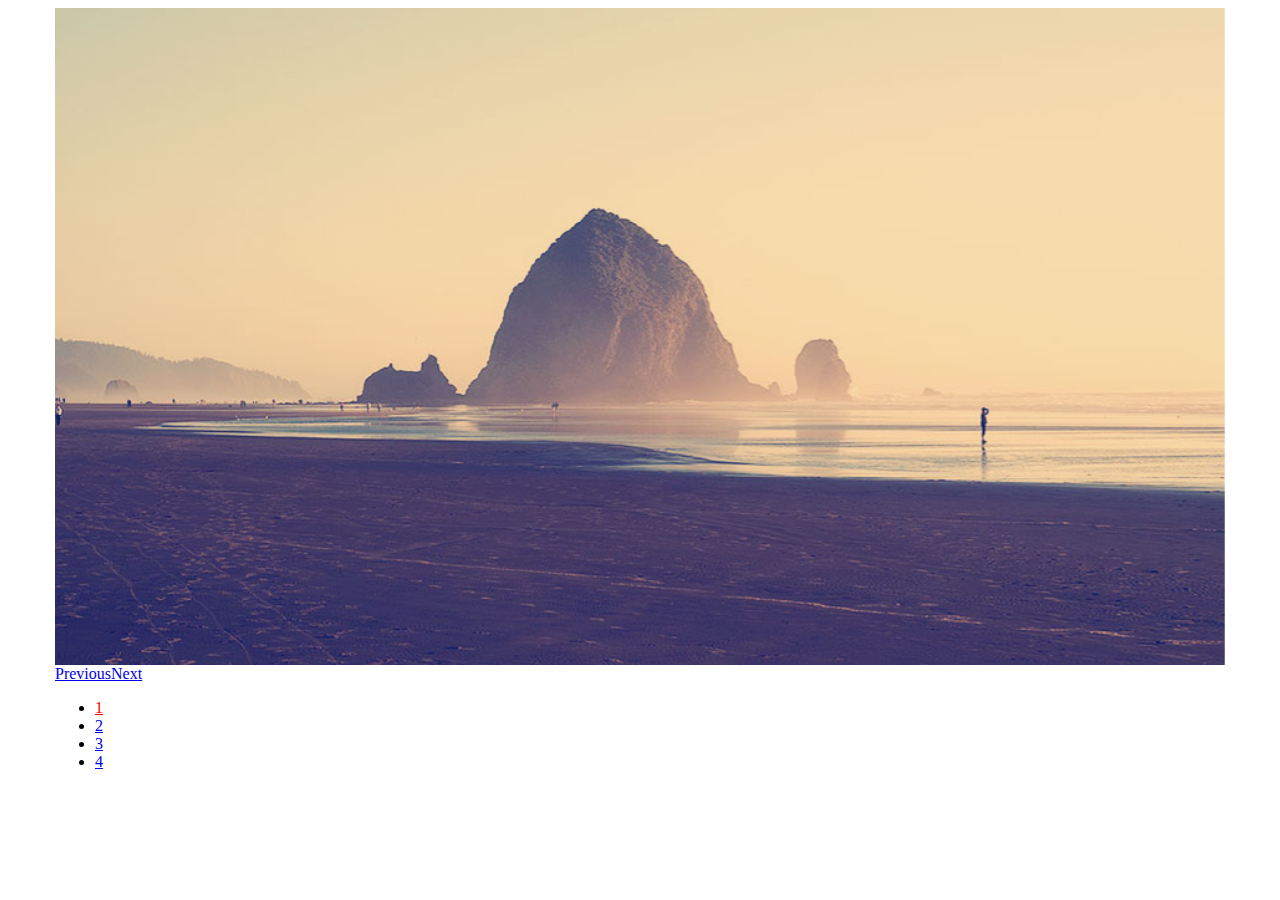
<file: js/Slides-SlidesJS-3/examples/basic-fade/index.html>
<!doctype html>
<html>
<head>
  <meta charset="utf-8">
  <title>SlidesJS Basic Code Example</title>
  <meta name="description" content="SlidesJS is a simple slideshow plugin for jQuery. Packed with a useful set of features to help novice and advanced developers alike create elegant and user-friendly slideshows.">
  <meta name="author" content="Nathan Searles">

  <!-- SlidesJS Required (if responsive): Sets the page width to the device width. -->
  <meta name="viewport" content="width=device-width">
  <!-- End SlidesJS Required -->

  <!-- SlidesJS Required: These styles are required if you'd like a responsive slideshow -->
  <style>
    /* Prevent the slideshow from flashing on load */
    #slides {
      display: none
    }

    /* Center the slideshow */
    .container {
      margin: 0 auto
    }

    /* Show active item in the pagination */
    .slidesjs-pagination .active {
      color:red;
    }

    /* Media quires for a responsive layout */

    /* For tablets & smart phones */
    @media (max-width: 767px) {
      body {
        padding-left: 10px;
        padding-right: 10px;
      }
      .container {
        width: auto
      }
    }

    /* For smartphones */
    @media (max-width: 480px) {
      .container {
        width: auto
      }
    }

    /* For smaller displays like laptops */
    @media (min-width: 768px) and (max-width: 979px) {
      .container {
        width: 724px
      }
    }

    /* For larger displays */
    @media (min-width: 1200px) {
      .container {
        width: 1170px
      }
    }
  </style>
  <!-- SlidesJS Required: -->
</head>
<body>

  <!-- SlidesJS Required: Start Slides -->
  <!-- The container is used to define the width of the slideshow -->
  <div class="container">
    <div id="slides">
      <img src="img/example-slide-1.jpg" alt="Photo by: Missy S Link: http://www.flickr.com/photos/listenmissy/5087404401/">
      <img src="img/example-slide-2.jpg" alt="Photo by: Daniel Parks Link: http://www.flickr.com/photos/parksdh/5227623068/">
      <img src="img/example-slide-3.jpg" alt="Photo by: Mike Ranweiler Link: http://www.flickr.com/photos/27874907@N04/4833059991/">
      <img src="img/example-slide-4.jpg" alt="Photo by: Stuart SeegerLink: http://www.flickr.com/photos/stuseeger/97577796/">
    </div>
  </div>
  <!-- End SlidesJS Required: Start Slides -->

  <!-- SlidesJS Required: Link to jQuery -->
  <script src="http://code.jquery.com/jquery-1.9.1.min.js"></script>
  <!-- End SlidesJS Required -->

  <!-- SlidesJS Required: Link to jquery.slides.js -->
  <script src="js/jquery.slides.min.js"></script>
  <!-- End SlidesJS Required -->

  <!-- SlidesJS Required: Initialize SlidesJS with a jQuery doc ready -->
  <script>
    $(function() {
      $('#slides').slidesjs({
        width: 940,
        height: 528,
        navigation: {
          effect: "fade"
        },
        pagination: {
          effect: "fade"
        },
        effect: {
          fade: {
            speed: 400
          }
        }
      });
    });
  </script>
  <!-- End SlidesJS Required -->
</body>
</html>
</file>
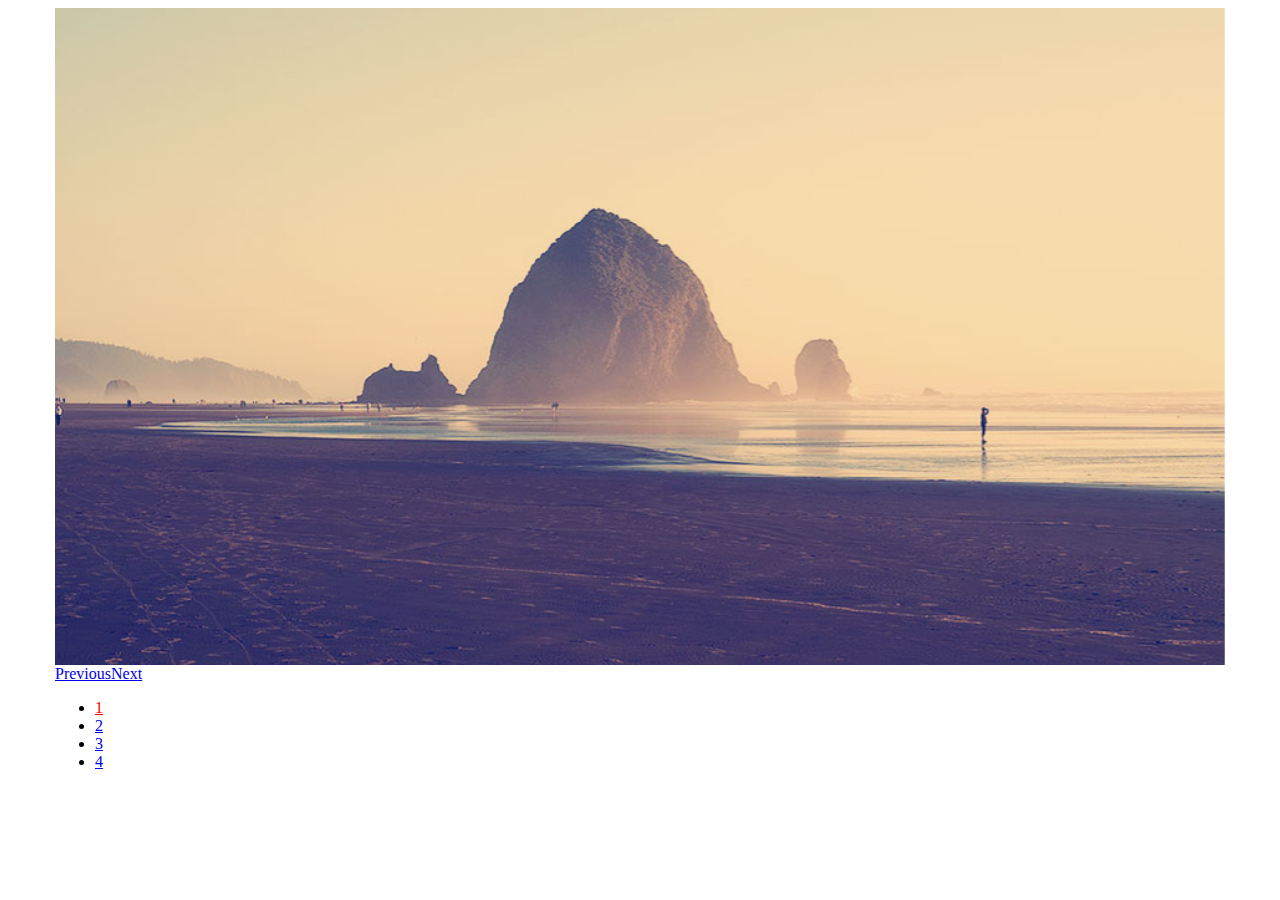
<file: js/Slides-SlidesJS-3/examples/basic-slide/index.html>
<!doctype html>
<html>
<head>
  <meta charset="utf-8">
  <title>SlidesJS Basic Code Example</title>
  <meta name="description" content="SlidesJS is a simple slideshow plugin for jQuery. Packed with a useful set of features to help novice and advanced developers alike create elegant and user-friendly slideshows.">
  <meta name="author" content="Nathan Searles">

  <!-- SlidesJS Required (if responsive): Sets the page width to the device width. -->
  <meta name="viewport" content="width=device-width">
  <!-- End SlidesJS Required -->

  <!-- SlidesJS Required: These styles are required if you'd like a responsive slideshow -->
  <style>
    /* Prevent the slideshow from flashing on load */
    #slides {
      display: none
    }

    /* Center the slideshow */
    .container {
      margin: 0 auto
    }

    /* Show active item in the pagination */
    .slidesjs-pagination .active {
      color:red;
    }

    /* Media quires for a responsive layout */

    /* For tablets & smart phones */
    @media (max-width: 767px) {
      body {
        padding-left: 10px;
        padding-right: 10px;
      }
      .container {
        width: auto
      }
    }

    /* For smartphones */
    @media (max-width: 480px) {
      .container {
        width: auto
      }
    }

    /* For smaller displays like laptops */
    @media (min-width: 768px) and (max-width: 979px) {
      .container {
        width: 724px
      }
    }

    /* For larger displays */
    @media (min-width: 1200px) {
      .container {
        width: 1170px
      }
    }
  </style>
  <!-- SlidesJS Required: -->
</head>
<body>

  <!-- SlidesJS Required: Start Slides -->
  <!-- The container is used to define the width of the slideshow -->
  <div class="container">
    <div id="slides">
      <img src="img/example-slide-1.jpg" alt="Photo by: Missy S Link: http://www.flickr.com/photos/listenmissy/5087404401/">
      <img src="img/example-slide-2.jpg" alt="Photo by: Daniel Parks Link: http://www.flickr.com/photos/parksdh/5227623068/">
      <img src="img/example-slide-3.jpg" alt="Photo by: Mike Ranweiler Link: http://www.flickr.com/photos/27874907@N04/4833059991/">
      <img src="img/example-slide-4.jpg" alt="Photo by: Stuart SeegerLink: http://www.flickr.com/photos/stuseeger/97577796/">
    </div>
  </div>
  <!-- End SlidesJS Required: Start Slides -->

  <!-- SlidesJS Required: Link to jQuery -->
  <script src="http://code.jquery.com/jquery-1.9.1.min.js"></script>
  <!-- End SlidesJS Required -->

  <!-- SlidesJS Required: Link to jquery.slides.js -->
  <script src="js/jquery.slides.min.js"></script>
  <!-- End SlidesJS Required -->

  <!-- SlidesJS Required: Initialize SlidesJS with a jQuery doc ready -->
  <script>
    $(function() {
      $('#slides').slidesjs({
        width: 940,
        height: 528
      });
    });
  </script>
  <!-- End SlidesJS Required -->
</body>
</html>
</file>
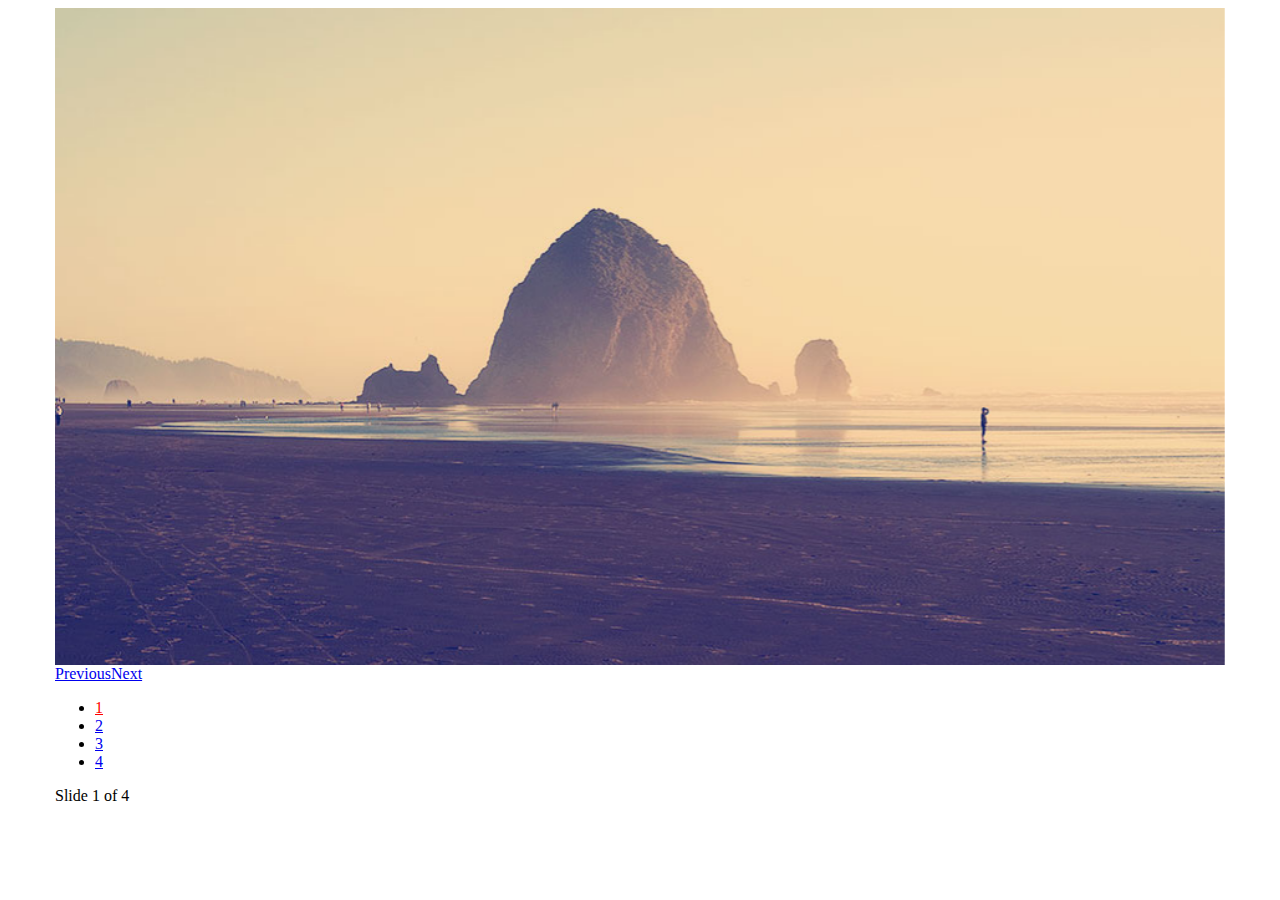
<file: js/Slides-SlidesJS-3/examples/callbacks/index.html>
<!doctype html>
<html>
<head>
  <meta charset="utf-8">
  <title>SlidesJS Basic Code Example</title>
  <meta name="description" content="SlidesJS is a simple slideshow plugin for jQuery. Packed with a useful set of features to help novice and advanced developers alike create elegant and user-friendly slideshows.">
  <meta name="author" content="Nathan Searles">

  <!-- SlidesJS Required (if responsive): Sets the page width to the device width. -->
  <meta name="viewport" content="width=device-width">
  <!-- End SlidesJS Required -->

  <!-- SlidesJS Required: These styles are required if you'd like a responsive slideshow -->
  <style>
    /* Prevent the slideshow from flashing on load */
    #slides {
      display: none
    }

    /* Center the slideshow */
    .container {
      margin: 0 auto
    }

    /* Show active item in the pagination */
    .slidesjs-pagination .active {
      color:red;
    }

    /* Media quires for a responsive layout */

    /* For tablets & smart phones */
    @media (max-width: 767px) {
      body {
        padding-left: 10px;
        padding-right: 10px;
      }
      .container {
        width: auto
      }
    }

    /* For smartphones */
    @media (max-width: 480px) {
      .container {
        width: auto
      }
    }

    /* For smaller displays like laptops */
    @media (min-width: 768px) and (max-width: 979px) {
      .container {
        width: 724px
      }
    }

    /* For larger displays */
    @media (min-width: 1200px) {
      .container {
        width: 1170px
      }
    }
  </style>
  <!-- SlidesJS Required: -->
</head>
<body>

  <!-- SlidesJS Required: Start Slides -->
  <!-- The container is used to define the width of the slideshow -->
  <div class="container">
    <div id="slides">
      <img src="img/example-slide-1.jpg" alt="Photo by: Missy S Link: http://www.flickr.com/photos/listenmissy/5087404401/">
      <img src="img/example-slide-2.jpg" alt="Photo by: Daniel Parks Link: http://www.flickr.com/photos/parksdh/5227623068/">
      <img src="img/example-slide-3.jpg" alt="Photo by: Mike Ranweiler Link: http://www.flickr.com/photos/27874907@N04/4833059991/">
      <img src="img/example-slide-4.jpg" alt="Photo by: Stuart SeegerLink: http://www.flickr.com/photos/stuseeger/97577796/">
    </div>
    <div id="slidesjs-log">Slide <span class="slidesjs-slide-number">1</span> of 4</div>
  </div>
  <!-- End SlidesJS Required: Start Slides -->

  <!-- SlidesJS Required: Link to jQuery -->
  <script src="http://code.jquery.com/jquery-1.9.1.min.js"></script>
  <!-- End SlidesJS Required -->

  <!-- SlidesJS Required: Link to jquery.slides.js -->
  <script src="js/jquery.slides.min.js"></script>
  <!-- End SlidesJS Required -->

  <!-- SlidesJS Required: Initialize SlidesJS with a jQuery doc ready -->
  <script>
    $(function() {
      $('#slides').slidesjs({
        width: 940,
        height: 528,
        callback: {
          loaded: function(number) {
            // Use your browser console to view log
            console.log('SlidesJS: Loaded with slide #' + number);

            // Show start slide in log
            $('#slidesjs-log .slidesjs-slide-number').text(number);
          },
          start: function(number) {
            // Use your browser console to view log
            console.log('SlidesJS: Start Animation on slide #' + number);
          },
          complete: function(number) {
            // Use your browser console to view log
            console.log('SlidesJS: Animation Complete. Current slide is #' + number);

            // Change slide number on animation complete
            $('#slidesjs-log .slidesjs-slide-number').text(number);
          }
        }
      });
    });
  </script>
  <!-- End SlidesJS Required -->
</body>
</html>
</file>
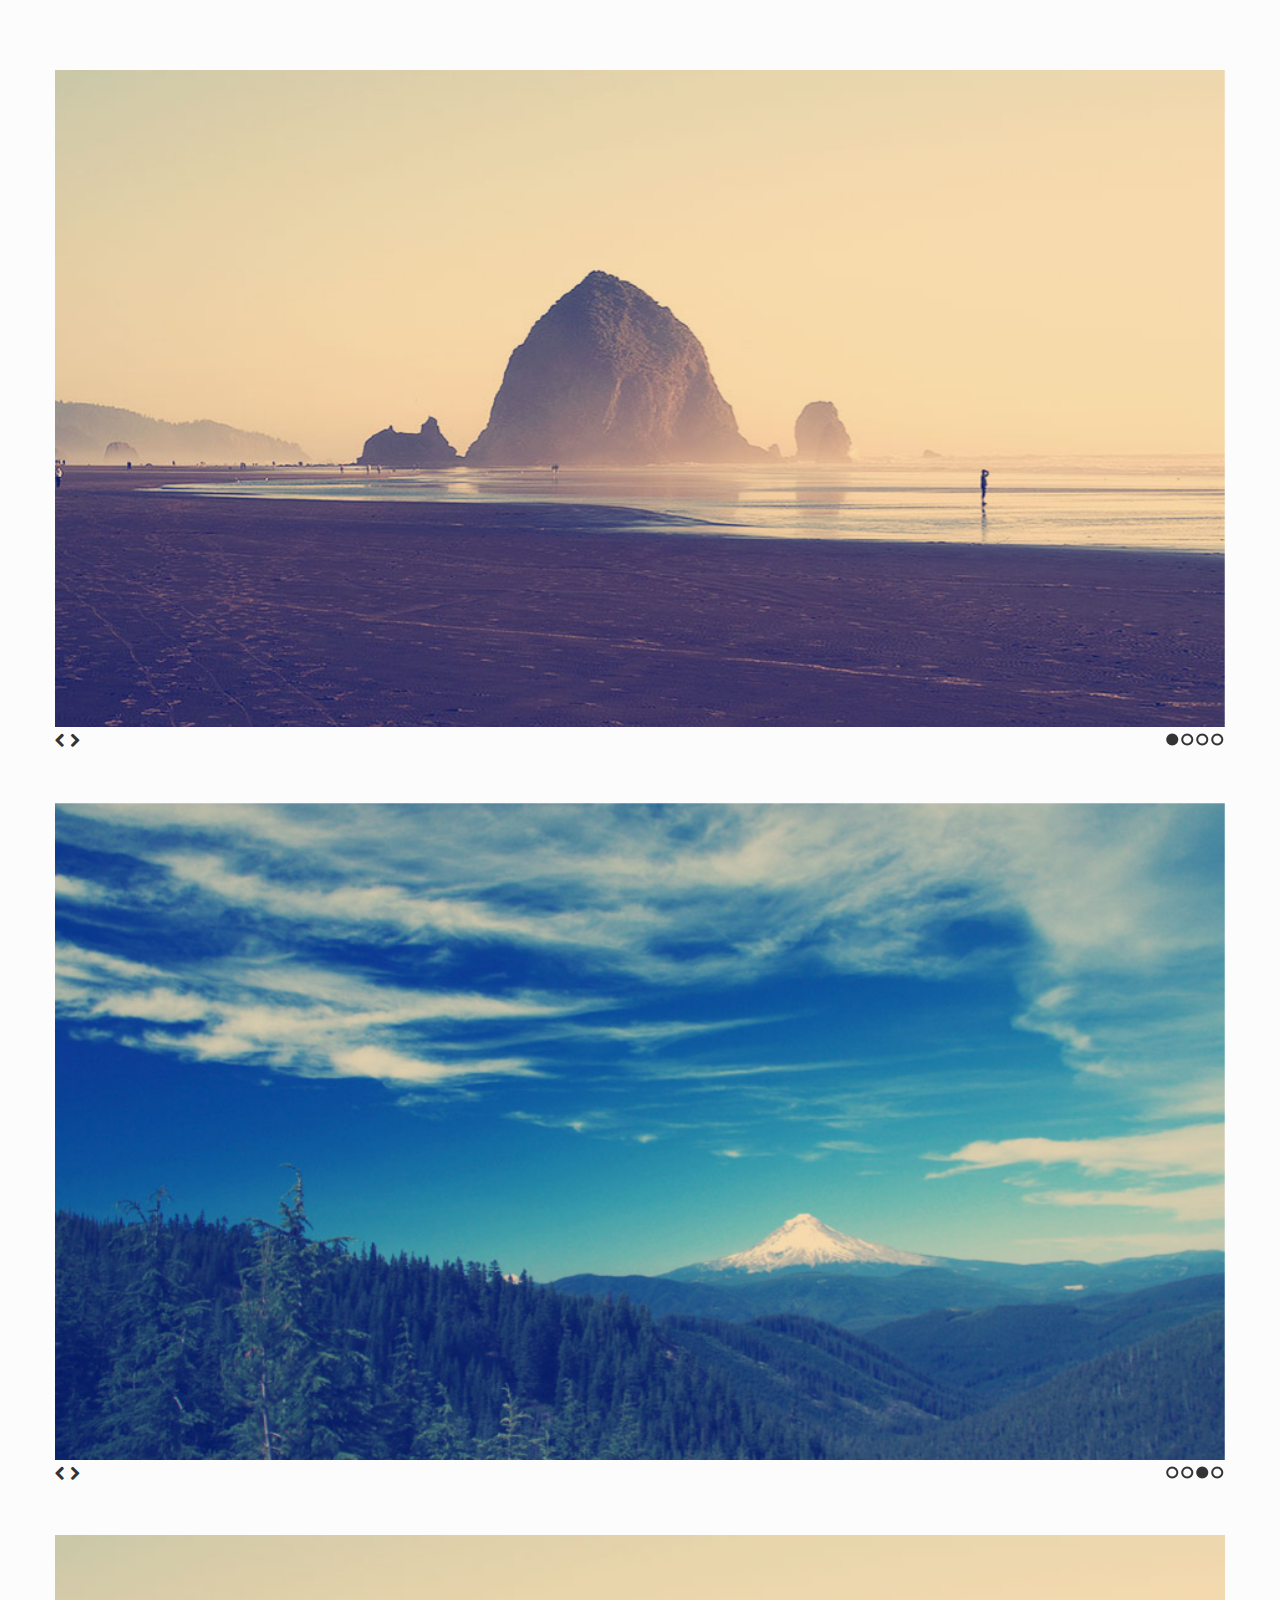
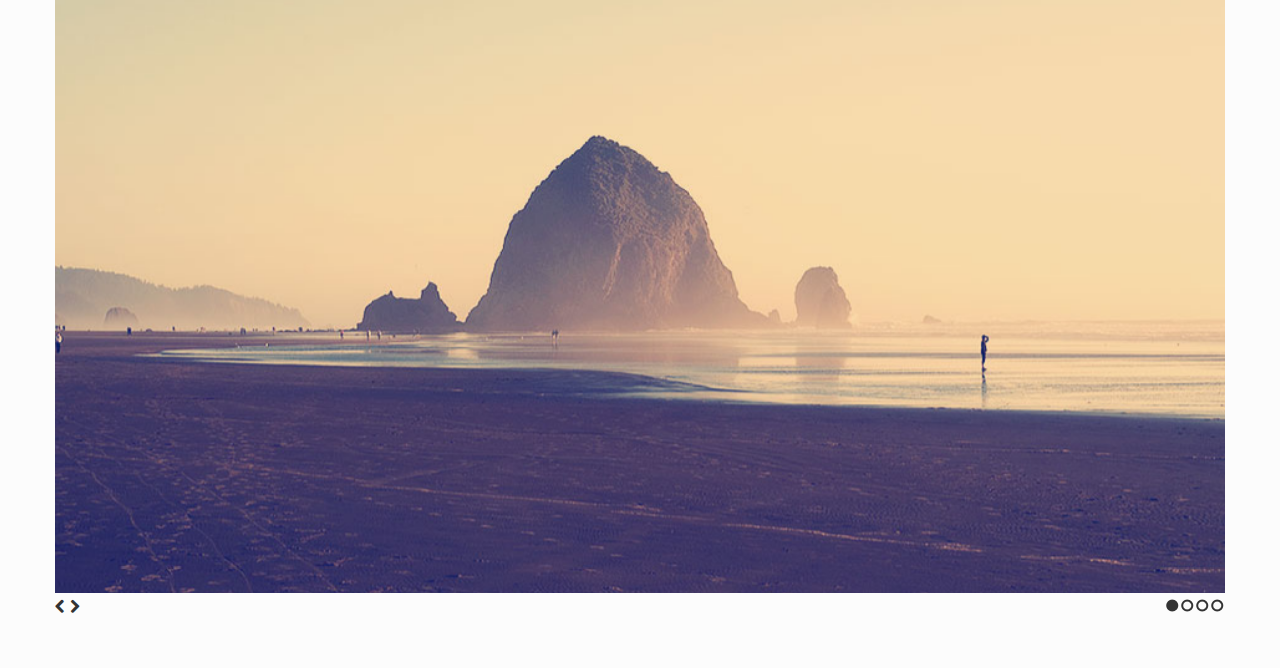
<file: js/Slides-SlidesJS-3/examples/multiple/index.html>
<!doctype html>
<html>
<head>
  <meta charset="utf-8">
  <title>SlidesJS Standard Code Example</title>
  <meta name="description" content="SlidesJS is a simple slideshow plugin for jQuery. Packed with a useful set of features to help novice and advanced developers alike create elegant and user-friendly slideshows.">
  <meta name="author" content="Nathan Searles">

  <!-- SlidesJS Required (if responsive): Sets the page width to the device width. -->
  <meta name="viewport" content="width=device-width">
  <!-- End SlidesJS Required -->

  <!-- CSS for slidesjs.com example -->
  <link rel="stylesheet" href="css/example.css">
  <link rel="stylesheet" href="css/font-awesome.min.css">
  <!-- End CSS for slidesjs.com example -->

  <!-- SlidesJS Optional: If you'd like to use this design -->
  <style>
    body {
      -webkit-font-smoothing: antialiased;
      font: normal 15px/1.5 "Helvetica Neue", Helvetica, Arial, sans-serif;
      color: #232525;
      padding-top:70px;
    }

    #slides,
    #slides2,
    #slides3 {
      display: none;
      margin-bottom:50px;
    }

    .slidesjs-navigation {
      margin-top:3px;
    }

    .slidesjs-previous {
      margin-right: 5px;
      float: left;
    }

    .slidesjs-next {
      margin-right: 5px;
      float: left;
    }

    .slidesjs-pagination {
      margin: 6px 0 0;
      float: right;
      list-style: none;
    }

    .slidesjs-pagination li {
      float: left;
      margin: 0 1px;
    }

    .slidesjs-pagination li a {
      display: block;
      width: 13px;
      height: 0;
      padding-top: 13px;
      background-image: url(img/pagination.png);
      background-position: 0 0;
      float: left;
      overflow: hidden;
    }

    .slidesjs-pagination li a.active,
    .slidesjs-pagination li a:hover.active {
      background-position: 0 -13px
    }

    .slidesjs-pagination li a:hover {
      background-position: 0 -26px
    }

    a:link,
    a:visited {
      color: #333
    }

    a:hover,
    a:active {
      color: #9e2020
    }

    .navbar {
      overflow: hidden
    }
  </style>
  <!-- End SlidesJS Optional-->

  <!-- SlidesJS Required: These styles are required if you'd like a responsive slideshow -->
  <style>
    #slides {
      display: none
    }

    .container {
      margin: 0 auto
    }

    /* For tablets & smart phones */
    @media (max-width: 767px) {
      body {
        padding-left: 20px;
        padding-right: 20px;
      }
      .container {
        width: auto
      }
    }

    /* For smartphones */
    @media (max-width: 480px) {
      .container {
        width: auto
      }
    }

    /* For smaller displays like laptops */
    @media (min-width: 768px) and (max-width: 979px) {
      .container {
        width: 724px
      }
    }

    /* For larger displays */
    @media (min-width: 1200px) {
      .container {
        width: 1170px
      }
    }
  </style>
  <!-- SlidesJS Required: -->
</head>
<body>
  <!-- SlidesJS Required: Start Slides -->
  <!-- The container is used to define the width of the slideshow -->
  <div class="container">
    <div id="slides">
      <img src="img/example-slide-1.jpg" alt="Photo by: Missy S Link: http://www.flickr.com/photos/listenmissy/5087404401/">
      <img src="img/example-slide-2.jpg" alt="Photo by: Daniel Parks Link: http://www.flickr.com/photos/parksdh/5227623068/">
      <img src="img/example-slide-3.jpg" alt="Photo by: Mike Ranweiler Link: http://www.flickr.com/photos/27874907@N04/4833059991/">
      <img src="img/example-slide-4.jpg" alt="Photo by: Stuart SeegerLink: http://www.flickr.com/photos/stuseeger/97577796/">
      <a href="#" class="slidesjs-previous slidesjs-navigation"><i class="icon-chevron-left"></i></a>
      <a href="#" class="slidesjs-next slidesjs-navigation"><i class="icon-chevron-right"></i></a>
    </div>

    <div id="slides2">
      <img src="img/example-slide-1.jpg" alt="Photo by: Missy S Link: http://www.flickr.com/photos/listenmissy/5087404401/">
      <img src="img/example-slide-2.jpg" alt="Photo by: Daniel Parks Link: http://www.flickr.com/photos/parksdh/5227623068/">
      <img src="img/example-slide-3.jpg" alt="Photo by: Mike Ranweiler Link: http://www.flickr.com/photos/27874907@N04/4833059991/">
      <img src="img/example-slide-4.jpg" alt="Photo by: Stuart SeegerLink: http://www.flickr.com/photos/stuseeger/97577796/">
      <a href="#" class="slidesjs-previous slidesjs-navigation"><i class="icon-chevron-left"></i></a>
      <a href="#" class="slidesjs-next slidesjs-navigation"><i class="icon-chevron-right"></i></a>
    </div>

    <div id="slides3">
      <img src="img/example-slide-1.jpg" alt="Photo by: Missy S Link: http://www.flickr.com/photos/listenmissy/5087404401/">
      <img src="img/example-slide-2.jpg" alt="Photo by: Daniel Parks Link: http://www.flickr.com/photos/parksdh/5227623068/">
      <img src="img/example-slide-3.jpg" alt="Photo by: Mike Ranweiler Link: http://www.flickr.com/photos/27874907@N04/4833059991/">
      <img src="img/example-slide-4.jpg" alt="Photo by: Stuart SeegerLink: http://www.flickr.com/photos/stuseeger/97577796/">
      <a href="#" class="slidesjs-previous slidesjs-navigation"><i class="icon-chevron-left"></i></a>
      <a href="#" class="slidesjs-next slidesjs-navigation"><i class="icon-chevron-right"></i></a>
    </div>
  </div>
  <!-- End SlidesJS Required: Start Slides -->

  <!-- SlidesJS Required: Link to jQuery -->
  <script src="http://code.jquery.com/jquery-1.9.1.min.js"></script>
  <!-- End SlidesJS Required -->

  <!-- SlidesJS Required: Link to jquery.slides.js -->
  <script src="js/jquery.slides.min.js"></script>
  <!-- End SlidesJS Required -->

  <!-- SlidesJS Required: Initialize SlidesJS with a jQuery doc ready -->
  <script>
    $(function() {
      $('#slides').slidesjs({
        width: 940,
        height: 528,
        navigation: false
      });

      /*
        To have multiple slideshows on the same page
        they just need to have separate IDs
      */
      $('#slides2').slidesjs({
        width: 940,
        height: 528,
        navigation: false,
        start: 3,
        play: {
          auto: true
        }
      });

      $('#slides3').slidesjs({
        width: 940,
        height: 528,
        navigation: false
      });
    });
  </script>
  <!-- End SlidesJS Required -->
</body>
</html>
</file>
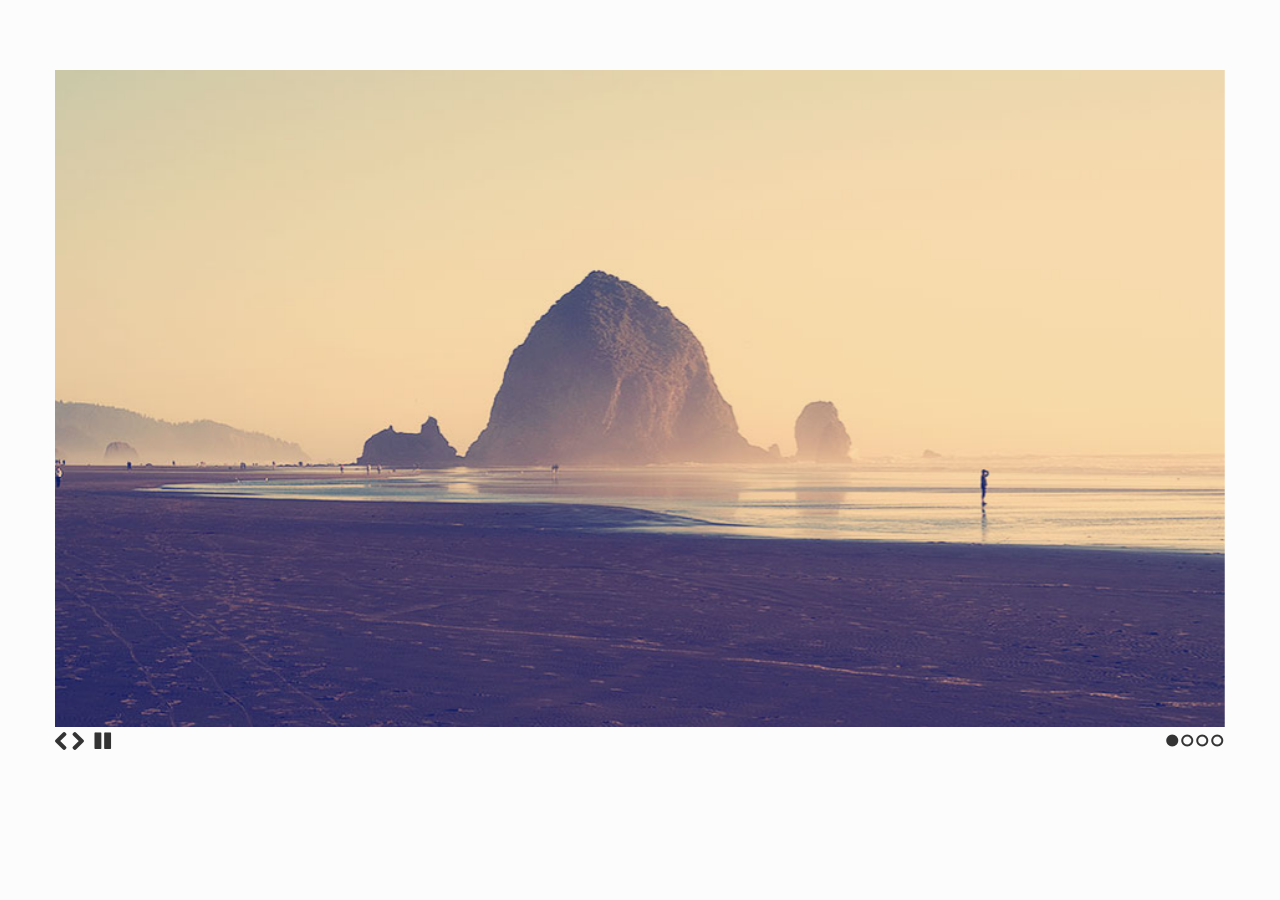
<file: js/Slides-SlidesJS-3/examples/playing/index.html>
<!doctype html>
<html>
<head>
  <meta charset="utf-8">
  <title>SlidesJS Standard Code Example</title>
  <meta name="description" content="SlidesJS is a simple slideshow plugin for jQuery. Packed with a useful set of features to help novice and advanced developers alike create elegant and user-friendly slideshows.">
  <meta name="author" content="Nathan Searles">

  <!-- SlidesJS Required (if responsive): Sets the page width to the device width. -->
  <meta name="viewport" content="width=device-width">
  <!-- End SlidesJS Required -->

  <!-- CSS for slidesjs.com example -->
  <link rel="stylesheet" href="css/example.css">
  <link rel="stylesheet" href="css/font-awesome.min.css">
  <!-- End CSS for slidesjs.com example -->

  <!-- SlidesJS Optional: If you'd like to use this design -->
  <style>
    body {
      -webkit-font-smoothing: antialiased;
      font: normal 15px/1.5 "Helvetica Neue", Helvetica, Arial, sans-serif;
      color: #232525;
      padding-top:70px;
    }

    #slides {
      display: none
    }

    #slides .slidesjs-navigation {
      margin-top:5px;
    }

    a.slidesjs-next,
    a.slidesjs-previous,
    a.slidesjs-play,
    a.slidesjs-stop {
      background-image: url(img/btns-next-prev.png);
      background-repeat: no-repeat;
      display:block;
      width:12px;
      height:18px;
      overflow: hidden;
      text-indent: -9999px;
      float: left;
      margin-right:5px;
    }

    a.slidesjs-next {
      margin-right:10px;
      background-position: -12px 0;
    }

    a:hover.slidesjs-next {
      background-position: -12px -18px;
    }

    a.slidesjs-previous {
      background-position: 0 0;
    }

    a:hover.slidesjs-previous {
      background-position: 0 -18px;
    }

    a.slidesjs-play {
      width:15px;
      background-position: -25px 0;
    }

    a:hover.slidesjs-play {
      background-position: -25px -18px;
    }

    a.slidesjs-stop {
      width:18px;
      background-position: -41px 0;
    }

    a:hover.slidesjs-stop {
      background-position: -41px -18px;
    }

    .slidesjs-pagination {
      margin: 7px 0 0;
      float: right;
      list-style: none;
    }

    .slidesjs-pagination li {
      float: left;
      margin: 0 1px;
    }

    .slidesjs-pagination li a {
      display: block;
      width: 13px;
      height: 0;
      padding-top: 13px;
      background-image: url(img/pagination.png);
      background-position: 0 0;
      float: left;
      overflow: hidden;
    }

    .slidesjs-pagination li a.active,
    .slidesjs-pagination li a:hover.active {
      background-position: 0 -13px
    }

    .slidesjs-pagination li a:hover {
      background-position: 0 -26px
    }

    #slides a:link,
    #slides a:visited {
      color: #333
    }

    #slides a:hover,
    #slides a:active {
      color: #9e2020
    }

    .navbar {
      overflow: hidden
    }
  </style>
  <!-- End SlidesJS Optional-->

  <!-- SlidesJS Required: These styles are required if you'd like a responsive slideshow -->
  <style>
    #slides {
      display: none
    }

    .container {
      margin: 0 auto
    }

    /* For tablets & smart phones */
    @media (max-width: 767px) {
      body {
        padding-left: 20px;
        padding-right: 20px;
      }
      .container {
        width: auto
      }
    }

    /* For smartphones */
    @media (max-width: 480px) {
      .container {
        width: auto
      }
    }

    /* For smaller displays like laptops */
    @media (min-width: 768px) and (max-width: 979px) {
      .container {
        width: 724px
      }
    }

    /* For larger displays */
    @media (min-width: 1200px) {
      .container {
        width: 1170px
      }
    }
  </style>
  <!-- SlidesJS Required: -->
</head>
<body>

  <!-- SlidesJS Required: Start Slides -->
  <!-- The container is used to define the width of the slideshow -->
  <div class="container">
    <div id="slides">
      <img src="img/example-slide-1.jpg" alt="Photo by: Missy S Link: http://www.flickr.com/photos/listenmissy/5087404401/">
      <img src="img/example-slide-2.jpg" alt="Photo by: Daniel Parks Link: http://www.flickr.com/photos/parksdh/5227623068/">
      <img src="img/example-slide-3.jpg" alt="Photo by: Mike Ranweiler Link: http://www.flickr.com/photos/27874907@N04/4833059991/">
      <img src="img/example-slide-4.jpg" alt="Photo by: Stuart SeegerLink: http://www.flickr.com/photos/stuseeger/97577796/">
    </div>
  </div>
  <!-- End SlidesJS Required: Start Slides -->

  <!-- SlidesJS Required: Link to jQuery -->
  <script src="http://code.jquery.com/jquery-1.9.1.min.js"></script>
  <!-- End SlidesJS Required -->

  <!-- SlidesJS Required: Link to jquery.slides.js -->
  <script src="js/jquery.slides.min.js"></script>
  <!-- End SlidesJS Required -->

  <!-- SlidesJS Required: Initialize SlidesJS with a jQuery doc ready -->
  <script>
    $(function() {
      $('#slides').slidesjs({
        width: 940,
        height: 528,
        play: {
          active: true,
          auto: true,
          interval: 4000,
          swap: true
        }
      });
    });
  </script>
  <!-- End SlidesJS Required -->
</body>
</html>
</file>
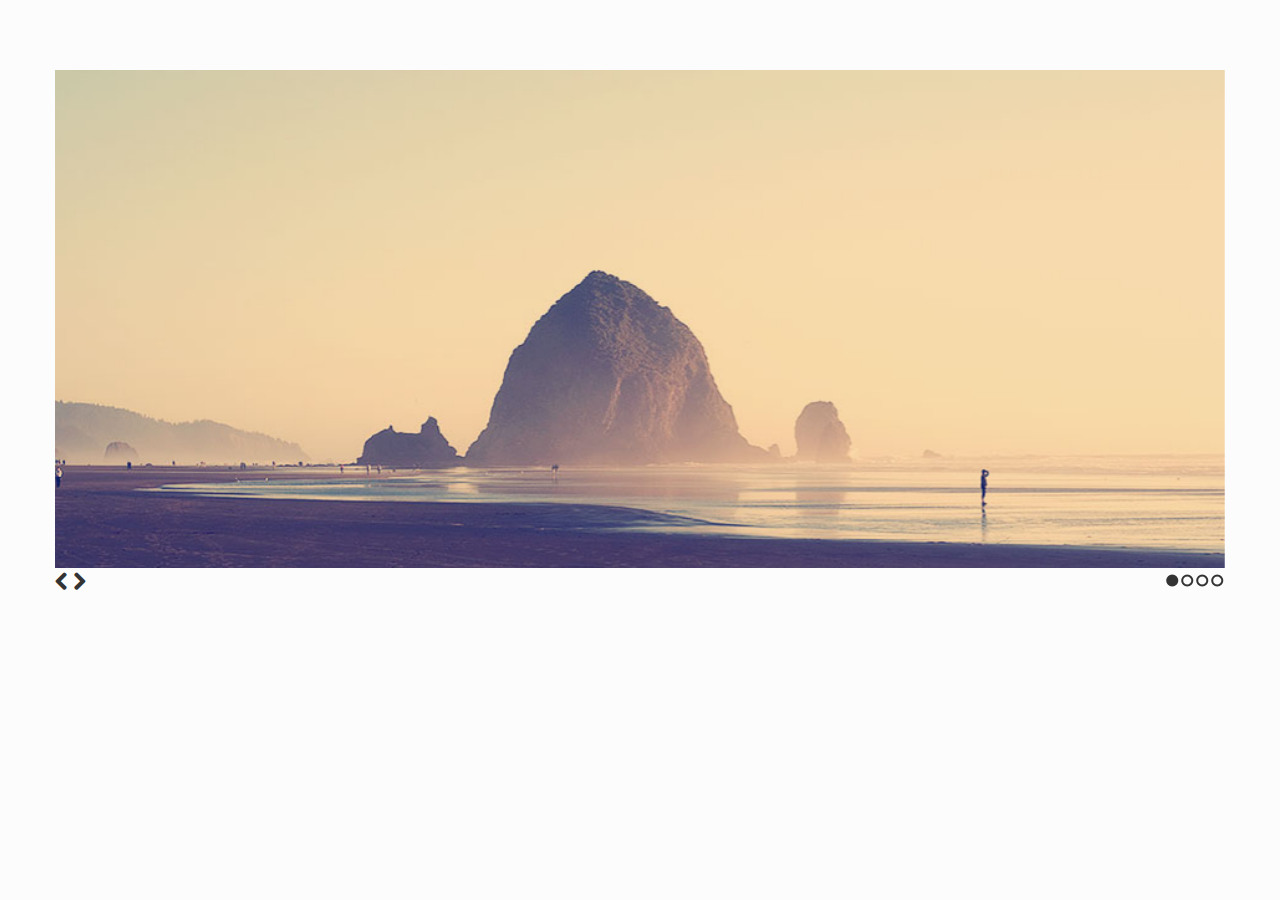
<file: js/Slides-SlidesJS-3/examples/standard/index.html>
<!doctype html>
<html>
<head>
  <meta charset="utf-8">
  <title>SlidesJS Standard Code Example</title>
  <meta name="description" content="SlidesJS is a simple slideshow plugin for jQuery. Packed with a useful set of features to help novice and advanced developers alike create elegant and user-friendly slideshows.">
  <meta name="author" content="Nathan Searles">

  <!-- SlidesJS Required (if responsive): Sets the page width to the device width. -->
  <meta name="viewport" content="width=device-width">
  <!-- End SlidesJS Required -->

  <!-- CSS for slidesjs.com example -->
  <link rel="stylesheet" href="css/example.css">
  <link rel="stylesheet" href="css/font-awesome.min.css">
  <!-- End CSS for slidesjs.com example -->

  <!-- SlidesJS Optional: If you'd like to use this design -->
  <style>
    body {
      -webkit-font-smoothing: antialiased;
      font: normal 15px/1.5 "Helvetica Neue", Helvetica, Arial, sans-serif;
      color: #232525;
      padding-top:70px;
    }

    #slides {
      display: none;
    }

    #slides .slidesjs-navigation {
      margin-top:3px;
    }

    #slides .slidesjs-previous {
      margin-right: 5px;
      float: left;
    }

    #slides .slidesjs-next {
      margin-right: 5px;
      float: left;
    }

    .slidesjs-pagination {
      margin: 6px 0 0;
      float: right;
      list-style: none;
    }

    .slidesjs-pagination li {
      float: left;
      margin: 0 1px;
    }

    .slidesjs-pagination li a {
      display: block;
      width: 13px;
      height: 0;
      padding-top: 13px;
      background-image: url(img/pagination.png);
      background-position: 0 0;
      float: left;
      overflow: hidden;
    }

    .slidesjs-pagination li a.active,
    .slidesjs-pagination li a:hover.active {
      background-position: 0 -13px
    }

    .slidesjs-pagination li a:hover {
      background-position: 0 -26px
    }

    #slides a:link,
    #slides a:visited {
      color: #333
    }

    #slides a:hover,
    #slides a:active {
      color: #9e2020
    }

    .navbar {
      overflow: hidden
    }
  </style>
  <!-- End SlidesJS Optional-->

  <!-- SlidesJS Required: These styles are required if you'd like a responsive slideshow -->
  <style>
    #slides {
      display: none
    }

    .container {
      margin: 0 auto
    }

    /* For tablets & smart phones */
    @media (max-width: 767px) {
      body {
        padding-left: 20px;
        padding-right: 20px;
      }
      .container {
        width: auto
      }
    }

    /* For smartphones */
    @media (max-width: 480px) {
      .container {
        width: auto
      }
    }

    /* For smaller displays like laptops */
    @media (min-width: 768px) and (max-width: 979px) {
      .container {
        width: 724px
      }
    }

    /* For larger displays */
    @media (min-width: 1200px) {
      .container {
        width: 1170px
      }
    }
  </style>
  <!-- SlidesJS Required: -->
</head>
<body>

  <!-- SlidesJS Required: Start Slides -->
  <!-- The container is used to define the width of the slideshow -->
  <div class="container">
    <div id="slides">
      <img src="img/example-slide-1.jpg" alt="Photo by: Missy S Link: http://www.flickr.com/photos/listenmissy/5087404401/">
      <img src="img/example-slide-2.jpg" alt="Photo by: Daniel Parks Link: http://www.flickr.com/photos/parksdh/5227623068/">
      <img src="img/example-slide-3.jpg" alt="Photo by: Mike Ranweiler Link: http://www.flickr.com/photos/27874907@N04/4833059991/">
      <img src="img/example-slide-4.jpg" alt="Photo by: Stuart SeegerLink: http://www.flickr.com/photos/stuseeger/97577796/">
      <a href="#" class="slidesjs-previous slidesjs-navigation"><i class="icon-chevron-left icon-large"></i></a>
      <a href="#" class="slidesjs-next slidesjs-navigation"><i class="icon-chevron-right icon-large"></i></a>
    </div>
  </div>
  <!-- End SlidesJS Required: Start Slides -->

  <!-- SlidesJS Required: Link to jQuery -->
  <script src="http://code.jquery.com/jquery-1.9.1.min.js"></script>
  <!-- End SlidesJS Required -->

  <!-- SlidesJS Required: Link to jquery.slides.js -->
  <script src="js/jquery.slides.min.js"></script>
  <!-- End SlidesJS Required -->

  <!-- SlidesJS Required: Initialize SlidesJS with a jQuery doc ready -->
  <script>
    $(function() {
      $('#slides').slidesjs({
        width: 940,
        height: 400,
        navigation: false
      });
    });
  </script>
  <!-- End SlidesJS Required -->
</body>
</html>
</file>
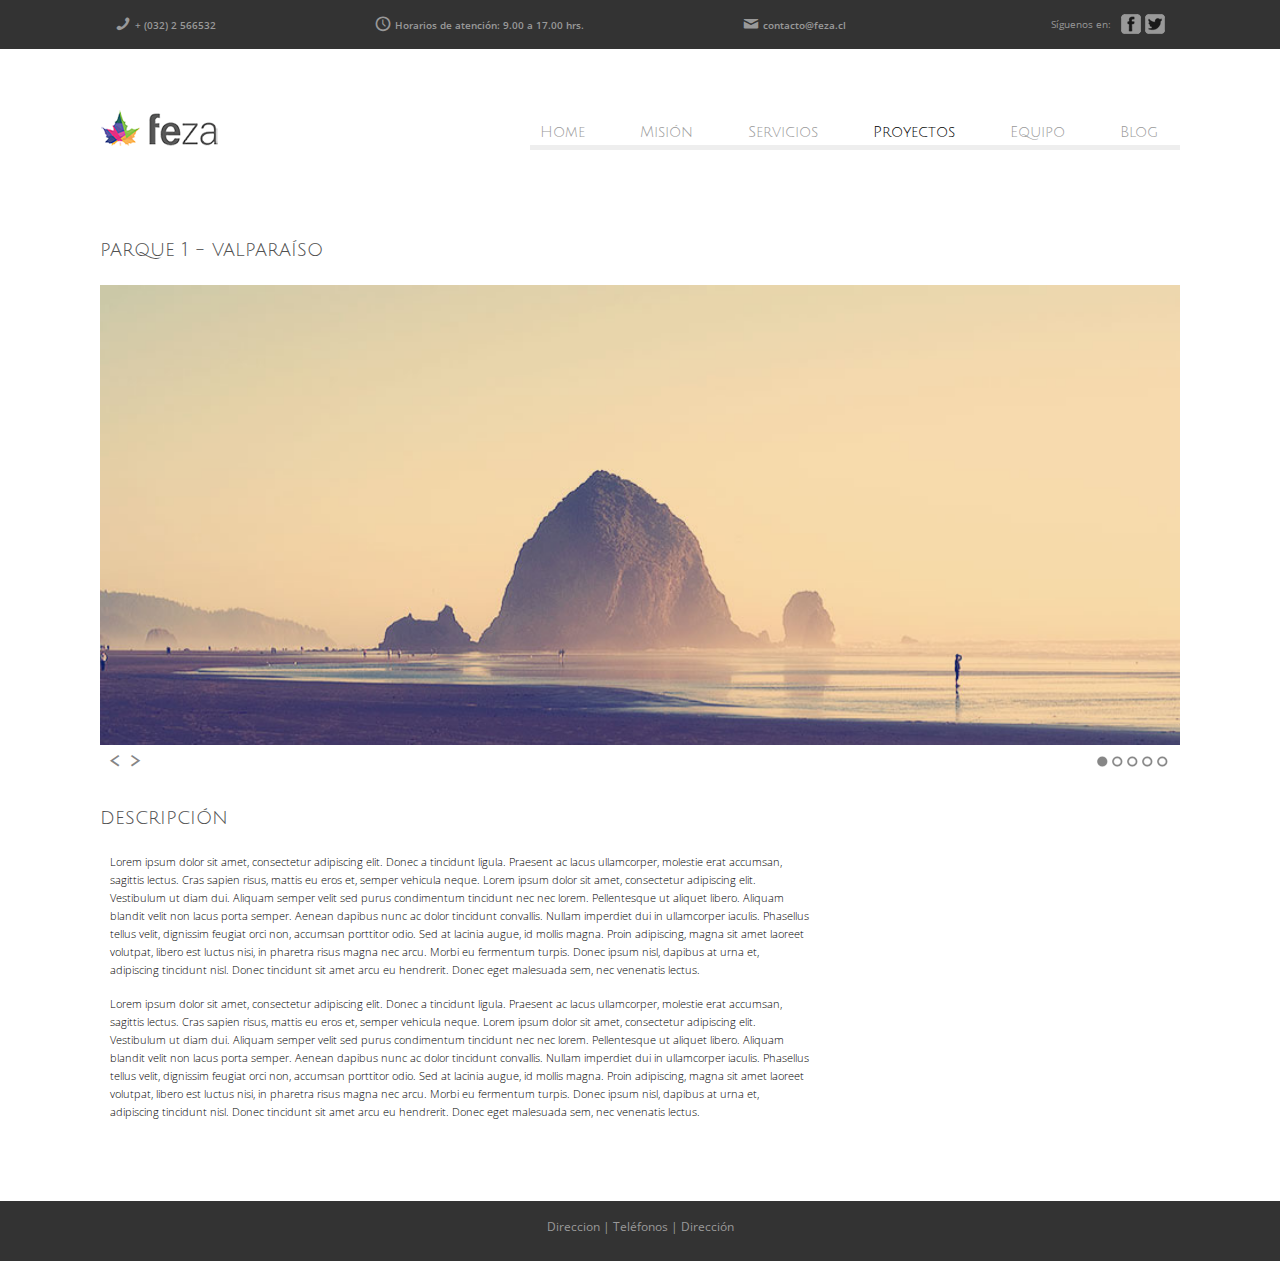
<file: proyecto1.html>
<!DOCTYPE HTML>
<html lang="es">

	   <head>
        <meta charset="UTF-8">
        <title>FEZA | Servicios de Limpieza</title>
        <meta name="description" content="Esta es una descripción del sitio">
        <Link rel="stylesheet" href="css/stylesheet.css">

<!-- slider-->
   
 
  <Link rel="stylesheet" href="css/stylesheet.css">
<!-- fin slider-->

        <link href='https://fonts.googleapis.com/css?family=Open+Sans:400,300italic,300,600,400italic,600italic,700,800,700italic,800italic' rel='stylesheet' type='text/css'>
        <link href='https://fonts.googleapis.com/css?family=Julius+Sans+One' rel='stylesheet' type='text/css'>
        <link href='https://fonts.googleapis.com/css?family=Gudea:400,400italic,700' rel='stylesheet' type='text/css'>

  <!-- SlidesJS Required: Link to jQuery -->
  <script src="https://code.jquery.com/jquery-1.9.1.min.js"></script>
  <!-- End SlidesJS Required -->

  <!-- SlidesJS Required: Link to jquery.slides.js -->
  <script src="js/jquery.slides.min.js"></script>
  <!-- End SlidesJS Required -->

        <script src="js/javascript.js"></script><!-- JAVA EXECUTOR-->

    </head>

<body>
             <header>
                <div id="menufijo">
                    <div id="cajamenufijo">
                        <ul class="inlineblock">
                            <li><div class="icon-phone2"></div> <p>+ (032) 2 566532</p></li>
                            <li><div class="icon-clock"></div><p>Horarios de atención: 9.00 a 17.00 hrs.</p></li>
                            <li><div class="icon-mail2"></div><p>contacto@feza.cl</p></li>
                        </ul>    

                        <div id="social">
                            <span class="siguenos">Síguenos en:</span>
                            <a href="http://www.facebook.com"><img src="img/logofacebook.png" alt="Facebook"></a>
                            <a href="http://www.twitter.com"><img src="img/logotwitter.png" alt="Twitter"></a>
                        </div> 
                    </div>                 
                
                </div> <!--FIN MENU FIJO-->


        </header>

    <div id="contenedor" class="paginainterior_contenedor">

            <nav id="menuprincipal" class="paginainterior_menu">

                <div id="logo" class="logointerior">
                        <a href="home.html"><img src="img/logochico.png" alt="FEZA"></a>

                    </div>

                <ul class="menuinterior">
                    <li><a href="home.html">Home</a></li>
                    <li><a href="mision.html">Misión</li>
                    <li><a href="servicios.html">Servicios</a></li>
                    <li>Proyectos</li>
                    <li><a href="equipo.html">Equipo</a></li>
                    <li><a href="http://fezachile.wordpress.com">Blog</a></li>
                </ul>

                <div class="lineagris lineagris_menuinterior">

                </div>
            </nav>


<h2 class="paginainterior_h2"> Parque 1 - Valparaíso </h2>
       
    <div id="slides">
      <img src="img/example-slide-1.jpg" alt="Photo by: Missy S Link: http://www.flickr.com/photos/listenmissy/5087404401/">
      <img src="img/example-slide-2.jpg" alt="Photo by: Daniel Parks Link: http://www.flickr.com/photos/parksdh/5227623068/">
      <img src="img/example-slide-3.jpg" alt="Photo by: Mike Ranweiler Link: http://www.flickr.com/photos/27874907@N04/4833059991/">
      <img src="img/example-slide-4.jpg" alt="Photo by: Stuart SeegerLink: http://www.flickr.com/photos/stuseeger/97577796/">
      <img src="img/example-slide-4.jpg" alt="Photo by: Stuart SeegerLink: http://www.flickr.com/photos/stuseeger/97577796/">
      <a href="#" class="slidesjs-previous slidesjs-navigation"><i class="icon-sliderizq"><</i></a>
      <a href="#" class="slidesjs-next slidesjs-navigation"><i class="icon-sliderder">></i></a>
    </div>


    
        <!--FIN BOXES -->


    <div id="contenido">

        <section id="texto">
            <h2 class="paginainterior_h2 margintop">Descripción</h2>
            <p class="textoservicios columnaestrecha">Lorem ipsum dolor sit amet, consectetur adipiscing elit. Donec a tincidunt ligula. Praesent ac lacus ullamcorper, molestie erat accumsan, sagittis lectus. Cras sapien risus, mattis eu eros et, semper vehicula neque. 

 Lorem ipsum dolor sit amet, consectetur adipiscing elit. Vestibulum ut diam dui. Aliquam semper velit sed purus condimentum tincidunt nec nec lorem. Pellentesque ut aliquet libero. Aliquam blandit velit non lacus porta semper. Aenean dapibus nunc ac dolor tincidunt convallis. Nullam imperdiet dui in ullamcorper iaculis. Phasellus tellus velit, dignissim feugiat orci non, accumsan porttitor odio. Sed at lacinia augue, id mollis magna. Proin adipiscing, magna sit amet laoreet volutpat, libero est luctus nisi, in pharetra risus magna nec arcu. Morbi eu fermentum turpis. Donec ipsum nisl, dapibus at urna et, adipiscing tincidunt nisl. Donec tincidunt sit amet arcu eu hendrerit. Donec eget malesuada sem, nec venenatis lectus.</p>

<br>

 <p class="textoservicios columnaestrecha">Lorem ipsum dolor sit amet, consectetur adipiscing elit. Donec a tincidunt ligula. Praesent ac lacus ullamcorper, molestie erat accumsan, sagittis lectus. Cras sapien risus, mattis eu eros et, semper vehicula neque. 

 Lorem ipsum dolor sit amet, consectetur adipiscing elit. Vestibulum ut diam dui. Aliquam semper velit sed purus condimentum tincidunt nec nec lorem. Pellentesque ut aliquet libero. Aliquam blandit velit non lacus porta semper. Aenean dapibus nunc ac dolor tincidunt convallis. Nullam imperdiet dui in ullamcorper iaculis. Phasellus tellus velit, dignissim feugiat orci non, accumsan porttitor odio. Sed at lacinia augue, id mollis magna. Proin adipiscing, magna sit amet laoreet volutpat, libero est luctus nisi, in pharetra risus magna nec arcu. Morbi eu fermentum turpis. Donec ipsum nisl, dapibus at urna et, adipiscing tincidunt nisl. Donec tincidunt sit amet arcu eu hendrerit. Donec eget malesuada sem, nec venenatis lectus.</p>

    </div><!--fin contenido-->

</div> <!--fin contenedor-->

     <footer>
 

        <div id="datosfooter">
            <div>
            Direccion  |  Teléfonos   |   Dirección
            </div>
            
        </div>

    </footer>
</body> 
</html>
</file>
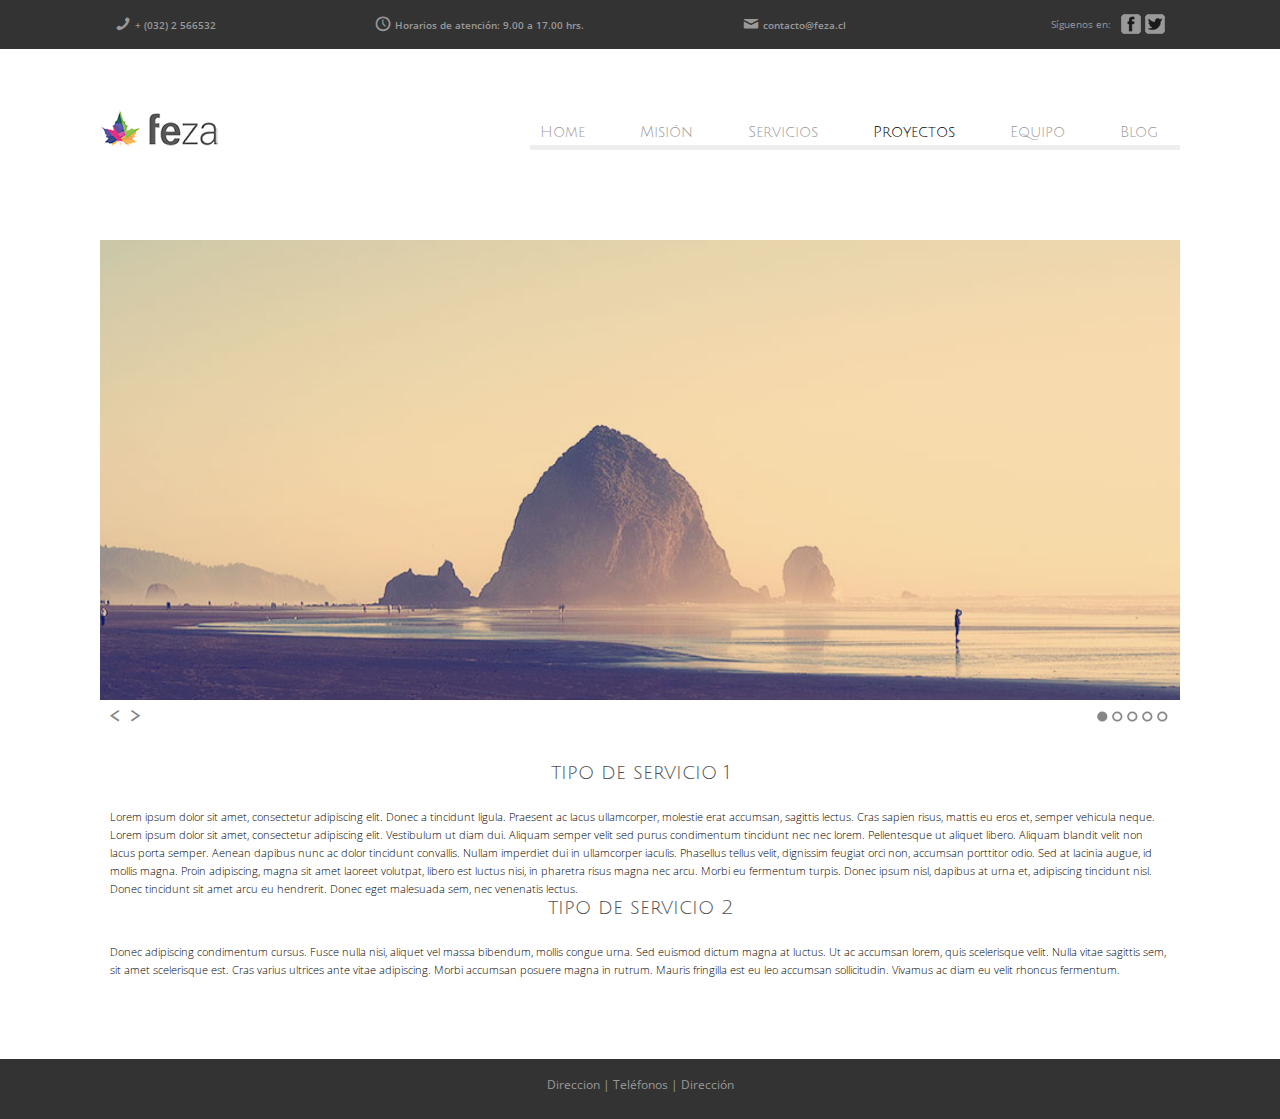
<file: proyecto2.html>
<!DOCTYPE HTML>
<html lang="es">

	   <head>
        <meta charset="UTF-8">
        <title>FEZA | Servicios de Limpieza</title>
        <meta name="description" content="Esta es una descripción del sitio">
        <Link rel="stylesheet" href="css/stylesheet.css">

<!-- slider-->
   
 
  <Link rel="stylesheet" href="css/stylesheet.css">
<!-- fin slider-->

        <link href='https://fonts.googleapis.com/css?family=Open+Sans:400,300italic,300,600,400italic,600italic,700,800,700italic,800italic' rel='stylesheet' type='text/css'>
        <link href='https://fonts.googleapis.com/css?family=Julius+Sans+One' rel='stylesheet' type='text/css'>
        <link href='https://fonts.googleapis.com/css?family=Gudea:400,400italic,700' rel='stylesheet' type='text/css'>

  <!-- SlidesJS Required: Link to jQuery -->
  <script src="https://code.jquery.com/jquery-1.9.1.min.js"></script>
  <!-- End SlidesJS Required -->

  <!-- SlidesJS Required: Link to jquery.slides.js -->
  <script src="js/jquery.slides.min.js"></script>
  <!-- End SlidesJS Required -->

        <script src="js/javascript.js"></script><!-- JAVA EXECUTOR-->

    </head>

<body>
             <header>
                <div id="menufijo">
                    <div id="cajamenufijo">
                        <ul class="inlineblock">
                            <li><div class="icon-phone2"></div> <p>+ (032) 2 566532</p></li>
                            <li><div class="icon-clock"></div><p>Horarios de atención: 9.00 a 17.00 hrs.</p></li>
                            <li><div class="icon-mail2"></div><p>contacto@feza.cl</p></li>
                        </ul>    

                        <div id="social">
                            <span class="siguenos">Síguenos en:</span>
                            <a href="http://www.facebook.com"><img src="img/logofacebook.png" alt="Facebook"></a>
                            <a href="http://www.twitter.com"><img src="img/logotwitter.png" alt="Twitter"></a>
                        </div> 
                    </div>                 
                
                </div> <!--FIN MENU FIJO-->


        </header>

    <div id="contenedor" class="paginainterior_contenedor">

            <nav id="menuprincipal" class="paginainterior_menu">

                <div id="logo" class="logointerior">
                        <a href="home.html"><img src="img/logochico.png" alt="FEZA"></a>

                    </div>

                <ul class="menuinterior">
                    <li><a href="home.html">Home</a></li>
                    <li><a href="mision.html">Misión</li>
                    <li><a href="servicios.html">Servicios</a></li>
                    <li>Proyectos</li>
                    <li><a href="mision.html">Equipo</a></li>
                    <li><a href="http://fezachile.wordpress.com">Blog</a></li>
                </ul>

                <div class="lineagris lineagris_menuinterior">

                </div>
            </nav>



       
    <div id="slides">
      <img src="img/example-slide-1.jpg" alt="Photo by: Missy S Link: http://www.flickr.com/photos/listenmissy/5087404401/">
      <img src="img/example-slide-2.jpg" alt="Photo by: Daniel Parks Link: http://www.flickr.com/photos/parksdh/5227623068/">
      <img src="img/example-slide-3.jpg" alt="Photo by: Mike Ranweiler Link: http://www.flickr.com/photos/27874907@N04/4833059991/">
      <img src="img/example-slide-4.jpg" alt="Photo by: Stuart SeegerLink: http://www.flickr.com/photos/stuseeger/97577796/">
      <img src="img/example-slide-4.jpg" alt="Photo by: Stuart SeegerLink: http://www.flickr.com/photos/stuseeger/97577796/">
      <a href="#" class="slidesjs-previous slidesjs-navigation"><i class="icon-sliderizq"><</i></a>
      <a href="#" class="slidesjs-next slidesjs-navigation"><i class="icon-sliderder">></i></a>
    </div>


    
        <!--FIN BOXES -->


    <div id="contenido">

        <section id="texto">
            <h2 class="h2servicios margintop">Tipo de Servicio 1</h2>
            <p class="textoservicios">Lorem ipsum dolor sit amet, consectetur adipiscing elit. Donec a tincidunt ligula. Praesent ac lacus ullamcorper, molestie erat accumsan, sagittis lectus. Cras sapien risus, mattis eu eros et, semper vehicula neque. 

 Lorem ipsum dolor sit amet, consectetur adipiscing elit. Vestibulum ut diam dui. Aliquam semper velit sed purus condimentum tincidunt nec nec lorem. Pellentesque ut aliquet libero. Aliquam blandit velit non lacus porta semper. Aenean dapibus nunc ac dolor tincidunt convallis. Nullam imperdiet dui in ullamcorper iaculis. Phasellus tellus velit, dignissim feugiat orci non, accumsan porttitor odio. Sed at lacinia augue, id mollis magna. Proin adipiscing, magna sit amet laoreet volutpat, libero est luctus nisi, in pharetra risus magna nec arcu. Morbi eu fermentum turpis. Donec ipsum nisl, dapibus at urna et, adipiscing tincidunt nisl. Donec tincidunt sit amet arcu eu hendrerit. Donec eget malesuada sem, nec venenatis lectus.</p>


<h2 class="h2servicios">Tipo de Servicio 2</h2>
<p class="textoservicios">Donec adipiscing condimentum cursus. Fusce nulla nisi, aliquet vel massa bibendum, mollis congue urna. Sed euismod dictum magna at luctus. Ut ac accumsan lorem, quis scelerisque velit. Nulla vitae sagittis sem, sit amet scelerisque est. Cras varius ultrices ante vitae adipiscing. Morbi accumsan posuere magna in rutrum. Mauris fringilla est eu leo accumsan sollicitudin. Vivamus ac diam eu velit rhoncus fermentum.</p>

    </div><!--fin contenido-->

</div> <!--fin contenedor-->

     <footer>
 

        <div id="datosfooter">
            <div>
            Direccion  |  Teléfonos   |   Dirección
            </div>
            
        </div>

    </footer>
</body> 
</html>
</file>
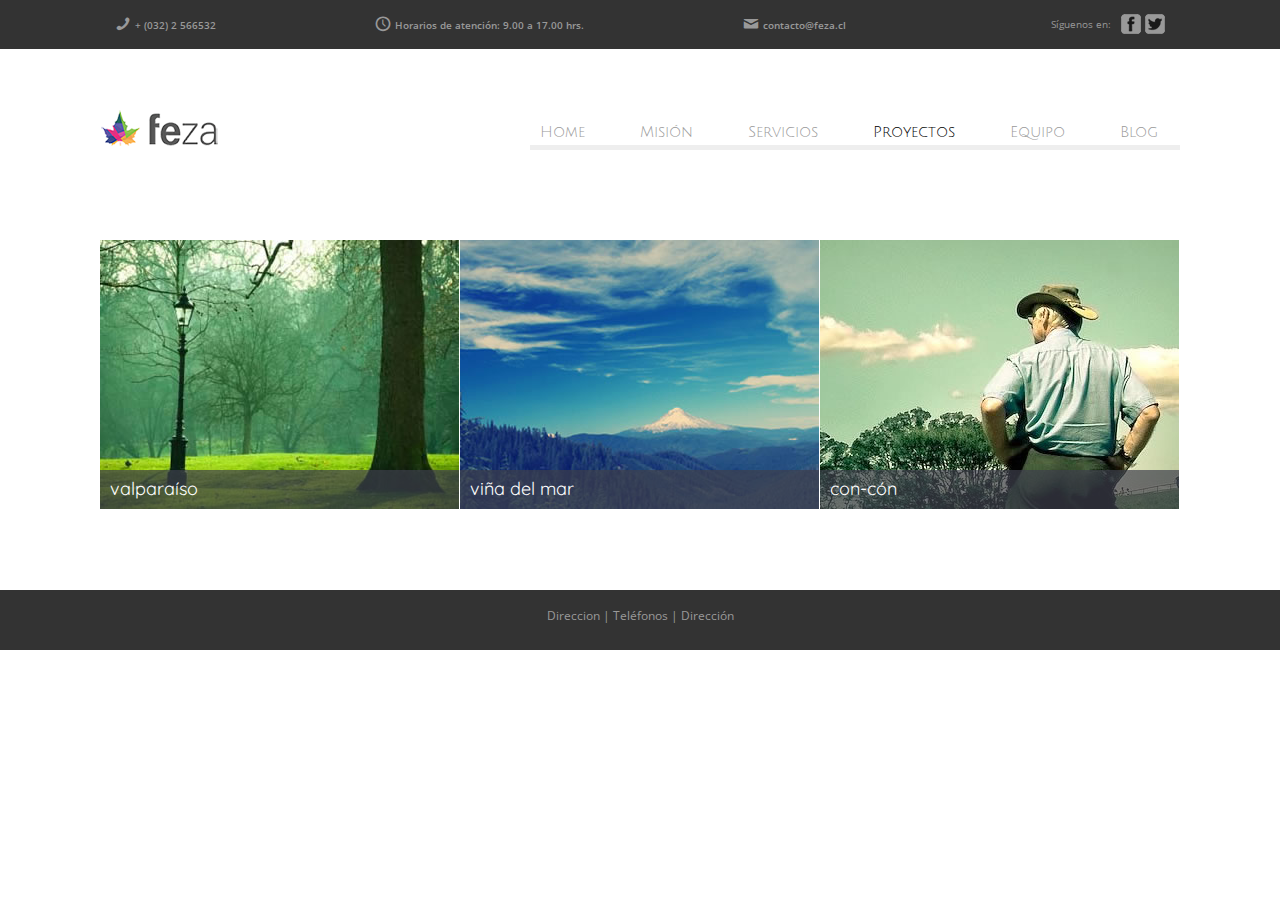
<file: proyectos.html>
<!DOCTYPE HTML>
<html lang="es">

    <head>
        <meta charset="UTF-8">
        <title>FEZA | Servicios de Limpieza</title>
        <meta name="description" content="Esta es una descripción del sitio">
        <Link rel="stylesheet" href="css/stylesheet.css">
        <link href='https://fonts.googleapis.com/css?family=Open+Sans:400,300italic,300,600,400italic,600italic,700,800,700italic,800italic' rel='stylesheet' type='text/css'>
        <link href='https://fonts.googleapis.com/css?family=Quicksand:400,300,700' rel='stylesheet' type='text/css'>
        <link href='https://fonts.googleapis.com/css?family=Julius+Sans+One' rel='stylesheet' type='text/css'>
        <link href='https://fonts.googleapis.com/css?family=Gudea:400,400italic,700' rel='stylesheet' type='text/css'>
        <script src="https://code.jquery.com/jquery-1.10.1.min.js"></script>
        

    </head>

<body>
             <header>
                <div id="menufijo">
                    <div id="cajamenufijo">
                        <ul class="inlineblock">
                            <li><div class="icon-phone2"></div> <p>+ (032) 2 566532</p></li>
                            <li><div class="icon-clock"></div><p>Horarios de atención: 9.00 a 17.00 hrs.</p></li>
                            <li><div class="icon-mail2"></div><p>contacto@feza.cl</p></li>
                        </ul>    

                        <div id="social">
                            <span class="siguenos">Síguenos en:</span>
                            <a href="http://www.facebook.com"><img src="img/logofacebook.png" alt="Facebook"></a>
                            <a href="http://www.twitter.com"><img src="img/logotwitter.png" alt="Twitter"></a>
                        </div> 
                    </div>                 
                
                </div> <!--FIN MENU FIJO-->


        </header>

    <div id="contenedor" class="paginainterior_contenedor">

            <nav id="menuprincipal" class="paginainterior_menu">

                <div id="logo" class="logointerior">
                        <a href="home.html"><img src="img/logochico.png" alt="FEZA"></a>

                    </div>

                <ul class="menuinterior">
                    <li><a href="home.html">Home</a></li>
                    <li><a href="mision.html">Misión</a></li>
                    <li><a href="servicios.html">Servicios</a></li>
                    <li>Proyectos</li>
                    <li><a href="equipo.html">Equipo</a></li>
                    <li><a href="http://fezachile.wordpress.com">Blog</a></li>
                </ul>

                <div class="lineagris lineagris_menuinterior">

                </div>
            </nav>




                <div class="boxgrid captionfull  marginbottom ">
                    <img src="img/fotobox1.jpg" alt="FEZA">
                    <div class="cover boxcaption fondobox3">
                        <div id="boxcontenido">
                            <span class="textobox">valparaíso</span>
                            <img src="img/flor.png" alt="FEZA">
                            <p>Lorem ipsum dolor sit amet, consectetur adipiscing elit. Vivamus enim urna, blandit non arcu et, sagittis varius risus. </p>
                            <a href="valparaiso.html">
                            <div id="cuadroleermas">Leer Más</div>
                            </a>
                        </div>
                   </div>      
                </div>

                <div class="boxgrid captionfull marginleft marginbottom">
                    <img src="img/fotobox2.jpg" alt="FEZA">
                    <div class="cover boxcaption fondobox3">
                        <div id="boxcontenido">
                            <span class="textobox">viña del mar</span>
                            <img src="img/flor.png" alt="FEZA">
                            <p>Lorem ipsum dolor sit amet, consectetur adipiscing elit. Vivamus enim urna, blandit non arcu et, sagittis varius risus. </p>
                            <a href="vinadelmar.html">
                            <div id="cuadroleermas">Leer Más</div>
                            </a>
                        </div>
                   </div>      
                </div>

                <div div class="boxgrid captionfull marginleft marginbottom">
                    <img src="img/fotobox3.jpg" alt="FEZA">
                    <div class="cover boxcaption fondobox3">
                        <div id="boxcontenido">
                           <span class="textobox">con-cón</span>
                            <img src="img/flor.png" alt="FEZA">
                            <p>Lorem ipsum dolor sit amet, consectetur adipiscing elit. Vivamus enim urna, blandit non arcu et, sagittis varius risus. </p>
                            <a href="concon.html">
                            <div id="cuadroleermas">Leer Más</div></a>
                        </div>
                   </div>    
                </div>

               
      </div>





    </div><!--fin contenido-->
</div> <!--fin contenedor-->
      <footer>
     


        <div id="datosfooter">
            <div>
            Direccion  |  Teléfonos   |   Dirección
            </div>
            
        </div>

    </footer>


<script src="js/javascript.js"></script>
</body> 
</html>
</file>
<file: js/Slides-SlidesJS-3/examples/multiple/css/example.css>
/*!
 * Bootstrap v2.2.2
 *
 * Copyright 2012 Twitter, Inc
 * Licensed under the Apache License v2.0
 * http://www.apache.org/licenses/LICENSE-2.0
 *
 * Designed and built with all the love in the world @twitter by @mdo and @fat.
 */
.clearfix {
  *zoom: 1;
}
.clearfix:before,
.clearfix:after {
  display: table;
  content: "";
  line-height: 0;
}
.clearfix:after {
  clear: both;
}
.hide-text {
  font: 0/0 a;
  color: transparent;
  text-shadow: none;
  background-color: transparent;
  border: 0;
}
.input-block-level {
  display: block;
  width: 100%;
  min-height: 30px;
  -webkit-box-sizing: border-box;
  -moz-box-sizing: border-box;
  box-sizing: border-box;
}
article,
aside,
details,
figcaption,
figure,
footer,
header,
hgroup,
nav,
section {
  display: block;
}
audio,
canvas,
video {
  display: inline-block;
  *display: inline;
  *zoom: 1;
}
audio:not([controls]) {
  display: none;
}
html {
  font-size: 100%;
  -webkit-text-size-adjust: 100%;
  -ms-text-size-adjust: 100%;
}
a:focus {
  outline: thin dotted #333;
  outline: 5px auto -webkit-focus-ring-color;
  outline-offset: -2px;
}
a:hover,
a:active {
  outline: 0;
}
sub,
sup {
  position: relative;
  font-size: 75%;
  line-height: 0;
  vertical-align: baseline;
}
sup {
  top: -0.5em;
}
sub {
  bottom: -0.25em;
}
img {
  /* Responsive images (ensure images don't scale beyond their parents) */

  max-width: 100%;
  /* Part 1: Set a maxium relative to the parent */

  width: auto\9;
  /* IE7-8 need help adjusting responsive images */

  height: auto;
  /* Part 2: Scale the height according to the width, otherwise you get stretching */

  vertical-align: middle;
  border: 0;
  -ms-interpolation-mode: bicubic;
}
#map_canvas img,
.google-maps img {
  max-width: none;
}
button,
input,
select,
textarea {
  margin: 0;
  font-size: 100%;
  vertical-align: middle;
}
button,
input {
  *overflow: visible;
  line-height: normal;
}
button::-moz-focus-inner,
input::-moz-focus-inner {
  padding: 0;
  border: 0;
}
button,
html input[type="button"],
input[type="reset"],
input[type="submit"] {
  -webkit-appearance: button;
  cursor: pointer;
}
label,
select,
button,
input[type="button"],
input[type="reset"],
input[type="submit"],
input[type="radio"],
input[type="checkbox"] {
  cursor: pointer;
}
input[type="search"] {
  -webkit-box-sizing: content-box;
  -moz-box-sizing: content-box;
  box-sizing: content-box;
  -webkit-appearance: textfield;
}
input[type="search"]::-webkit-search-decoration,
input[type="search"]::-webkit-search-cancel-button {
  -webkit-appearance: none;
}
textarea {
  overflow: auto;
  vertical-align: top;
}
@media print {
  * {
    text-shadow: none !important;
    color: #000 !important;
    background: transparent !important;
    box-shadow: none !important;
  }
  a,
  a:visited {
    text-decoration: underline;
  }
  a[href]:after {
    content: " (" attr(href) ")";
  }
  abbr[title]:after {
    content: " (" attr(title) ")";
  }
  .ir a:after,
  a[href^="javascript:"]:after,
  a[href^="#"]:after {
    content: "";
  }
  pre,
  blockquote {
    border: 1px solid #999;
    page-break-inside: avoid;
  }
  thead {
    display: table-header-group;
  }
  tr,
  img {
    page-break-inside: avoid;
  }
  img {
    max-width: 100% !important;
  }
  @page  {
    margin: 0.5cm;
  }
  p,
  h2,
  h3 {
    orphans: 3;
    widows: 3;
  }
  h2,
  h3 {
    page-break-after: avoid;
  }
}
body {
  margin: 0;
  font-family: "Helvetica Neue", Helvetica, Arial, sans-serif;
  font-size: 14px;
  line-height: 20px;
  color: #333333;
  background-color: #ffffff;
}
/*a {
  color: #0088cc;
  text-decoration: none;
}
a:hover {
  color: #005580;
  text-decoration: underline;
}*/
.img-rounded {
  -webkit-border-radius: 6px;
  -moz-border-radius: 6px;
  border-radius: 6px;
}
.img-polaroid {
  padding: 4px;
  background-color: #fff;
  border: 1px solid #ccc;
  border: 1px solid rgba(0, 0, 0, 0.2);
  -webkit-box-shadow: 0 1px 3px rgba(0, 0, 0, 0.1);
  -moz-box-shadow: 0 1px 3px rgba(0, 0, 0, 0.1);
  box-shadow: 0 1px 3px rgba(0, 0, 0, 0.1);
}
.img-circle {
  -webkit-border-radius: 500px;
  -moz-border-radius: 500px;
  border-radius: 500px;
}
.row {
  margin-left: -20px;
  *zoom: 1;
}
.row:before,
.row:after {
  display: table;
  content: "";
  line-height: 0;
}
.row:after {
  clear: both;
}
[class*="span"] {
  float: left;
  min-height: 1px;
  margin-left: 20px;
}
.container,
.navbar-static-top .container,
.navbar-fixed-top .container,
.navbar-fixed-bottom .container {
  width: 940px;
}
.span12 {
  width: 940px;
}
.span11 {
  width: 860px;
}
.span10 {
  width: 780px;
}
.span9 {
  width: 700px;
}
.span8 {
  width: 620px;
}
.span7 {
  width: 540px;
}
.span6 {
  width: 460px;
}
.span5 {
  width: 380px;
}
.span4 {
  width: 300px;
}
.span3 {
  width: 220px;
}
.span2 {
  width: 140px;
}
.span1 {
  width: 60px;
}
.offset12 {
  margin-left: 980px;
}
.offset11 {
  margin-left: 900px;
}
.offset10 {
  margin-left: 820px;
}
.offset9 {
  margin-left: 740px;
}
.offset8 {
  margin-left: 660px;
}
.offset7 {
  margin-left: 580px;
}
.offset6 {
  margin-left: 500px;
}
.offset5 {
  margin-left: 420px;
}
.offset4 {
  margin-left: 340px;
}
.offset3 {
  margin-left: 260px;
}
.offset2 {
  margin-left: 180px;
}
.offset1 {
  margin-left: 100px;
}
.row-fluid {
  width: 100%;
  *zoom: 1;
}
.row-fluid:before,
.row-fluid:after {
  display: table;
  content: "";
  line-height: 0;
}
.row-fluid:after {
  clear: both;
}
.row-fluid [class*="span"] {
  display: block;
  width: 100%;
  min-height: 30px;
  -webkit-box-sizing: border-box;
  -moz-box-sizing: border-box;
  box-sizing: border-box;
  float: left;
  margin-left: 2.127659574468085%;
  *margin-left: 2.074468085106383%;
}
.row-fluid [class*="span"]:first-child {
  margin-left: 0;
}
.row-fluid .controls-row [class*="span"] + [class*="span"] {
  margin-left: 2.127659574468085%;
}
.row-fluid .span12 {
  width: 100%;
  *width: 99.94680851063829%;
}
.row-fluid .span11 {
  width: 91.48936170212765%;
  *width: 91.43617021276594%;
}
.row-fluid .span10 {
  width: 82.97872340425532%;
  *width: 82.92553191489361%;
}
.row-fluid .span9 {
  width: 74.46808510638297%;
  *width: 74.41489361702126%;
}
.row-fluid .span8 {
  width: 65.95744680851064%;
  *width: 65.90425531914893%;
}
.row-fluid .span7 {
  width: 57.44680851063829%;
  *width: 57.39361702127659%;
}
.row-fluid .span6 {
  width: 48.93617021276595%;
  *width: 48.88297872340425%;
}
.row-fluid .span5 {
  width: 40.42553191489362%;
  *width: 40.37234042553192%;
}
.row-fluid .span4 {
  width: 31.914893617021278%;
  *width: 31.861702127659576%;
}
.row-fluid .span3 {
  width: 23.404255319148934%;
  *width: 23.351063829787233%;
}
.row-fluid .span2 {
  width: 14.893617021276595%;
  *width: 14.840425531914894%;
}
.row-fluid .span1 {
  width: 6.382978723404255%;
  *width: 6.329787234042553%;
}
.row-fluid .offset12 {
  margin-left: 104.25531914893617%;
  *margin-left: 104.14893617021275%;
}
.row-fluid .offset12:first-child {
  margin-left: 102.12765957446808%;
  *margin-left: 102.02127659574467%;
}
.row-fluid .offset11 {
  margin-left: 95.74468085106382%;
  *margin-left: 95.6382978723404%;
}
.row-fluid .offset11:first-child {
  margin-left: 93.61702127659574%;
  *margin-left: 93.51063829787232%;
}
.row-fluid .offset10 {
  margin-left: 87.23404255319149%;
  *margin-left: 87.12765957446807%;
}
.row-fluid .offset10:first-child {
  margin-left: 85.1063829787234%;
  *margin-left: 84.99999999999999%;
}
.row-fluid .offset9 {
  margin-left: 78.72340425531914%;
  *margin-left: 78.61702127659572%;
}
.row-fluid .offset9:first-child {
  margin-left: 76.59574468085106%;
  *margin-left: 76.48936170212764%;
}
.row-fluid .offset8 {
  margin-left: 70.2127659574468%;
  *margin-left: 70.10638297872339%;
}
.row-fluid .offset8:first-child {
  margin-left: 68.08510638297872%;
  *margin-left: 67.9787234042553%;
}
.row-fluid .offset7 {
  margin-left: 61.70212765957446%;
  *margin-left: 61.59574468085106%;
}
.row-fluid .offset7:first-child {
  margin-left: 59.574468085106375%;
  *margin-left: 59.46808510638297%;
}
.row-fluid .offset6 {
  margin-left: 53.191489361702125%;
  *margin-left: 53.085106382978715%;
}
.row-fluid .offset6:first-child {
  margin-left: 51.063829787234035%;
  *margin-left: 50.95744680851063%;
}
.row-fluid .offset5 {
  margin-left: 44.68085106382979%;
  *margin-left: 44.57446808510638%;
}
.row-fluid .offset5:first-child {
  margin-left: 42.5531914893617%;
  *margin-left: 42.4468085106383%;
}
.row-fluid .offset4 {
  margin-left: 36.170212765957444%;
  *margin-left: 36.06382978723405%;
}
.row-fluid .offset4:first-child {
  margin-left: 34.04255319148936%;
  *margin-left: 33.93617021276596%;
}
.row-fluid .offset3 {
  margin-left: 27.659574468085104%;
  *margin-left: 27.5531914893617%;
}
.row-fluid .offset3:first-child {
  margin-left: 25.53191489361702%;
  *margin-left: 25.425531914893618%;
}
.row-fluid .offset2 {
  margin-left: 19.148936170212764%;
  *margin-left: 19.04255319148936%;
}
.row-fluid .offset2:first-child {
  margin-left: 17.02127659574468%;
  *margin-left: 16.914893617021278%;
}
.row-fluid .offset1 {
  margin-left: 10.638297872340425%;
  *margin-left: 10.53191489361702%;
}
.row-fluid .offset1:first-child {
  margin-left: 8.51063829787234%;
  *margin-left: 8.404255319148938%;
}
[class*="span"].hide,
.row-fluid [class*="span"].hide {
  display: none;
}
[class*="span"].pull-right,
.row-fluid [class*="span"].pull-right {
  float: right;
}
.container {
  margin-right: auto;
  margin-left: auto;
  *zoom: 1;
}
.container:before,
.container:after {
  display: table;
  content: "";
  line-height: 0;
}
.container:after {
  clear: both;
}
.container-fluid {
  padding-right: 20px;
  padding-left: 20px;
  *zoom: 1;
}
.container-fluid:before,
.container-fluid:after {
  display: table;
  content: "";
  line-height: 0;
}
.container-fluid:after {
  clear: both;
}
.btn {
  display: inline-block;
  *display: inline;
  /* IE7 inline-block hack */

  *zoom: 1;
  padding: 4px 12px;
  margin-bottom: 0;
  font-size: 14px;
  line-height: 20px;
  text-align: center;
  vertical-align: middle;
  cursor: pointer;
  color: #333333;
  text-shadow: 0 1px 1px rgba(255, 255, 255, 0.75);
  background-color: #f5f5f5;
  background-image: -moz-linear-gradient(top, #ffffff, #e6e6e6);
  background-image: -webkit-gradient(linear, 0 0, 0 100%, from(#ffffff), to(#e6e6e6));
  background-image: -webkit-linear-gradient(top, #ffffff, #e6e6e6);
  background-image: -o-linear-gradient(top, #ffffff, #e6e6e6);
  background-image: linear-gradient(to bottom, #ffffff, #e6e6e6);
  background-repeat: repeat-x;
  filter: progid:DXImageTransform.Microsoft.gradient(startColorstr='#ffffffff', endColorstr='#ffe6e6e6', GradientType=0);
  border-color: #e6e6e6 #e6e6e6 #bfbfbf;
  border-color: rgba(0, 0, 0, 0.1) rgba(0, 0, 0, 0.1) rgba(0, 0, 0, 0.25);
  *background-color: #e6e6e6;
  /* Darken IE7 buttons by default so they stand out more given they won't have borders */

  filter: progid:DXImageTransform.Microsoft.gradient(enabled = false);
  border: 1px solid #bbbbbb;
  *border: 0;
  border-bottom-color: #a2a2a2;
  -webkit-border-radius: 4px;
  -moz-border-radius: 4px;
  border-radius: 4px;
  *margin-left: .3em;
  -webkit-box-shadow: inset 0 1px 0 rgba(255,255,255,.2), 0 1px 2px rgba(0,0,0,.05);
  -moz-box-shadow: inset 0 1px 0 rgba(255,255,255,.2), 0 1px 2px rgba(0,0,0,.05);
  box-shadow: inset 0 1px 0 rgba(255,255,255,.2), 0 1px 2px rgba(0,0,0,.05);
}
.btn:hover,
.btn:active,
.btn.active,
.btn.disabled,
.btn[disabled] {
  color: #333333;
  background-color: #e6e6e6;
  *background-color: #d9d9d9;
}
.btn:active,
.btn.active {
  background-color: #cccccc \9;
}
.btn:first-child {
  *margin-left: 0;
}
.btn:hover {
  color: #333333;
  text-decoration: none;
  background-position: 0 -15px;
  -webkit-transition: background-position 0.1s linear;
  -moz-transition: background-position 0.1s linear;
  -o-transition: background-position 0.1s linear;
  transition: background-position 0.1s linear;
}
.btn:focus {
  outline: thin dotted #333;
  outline: 5px auto -webkit-focus-ring-color;
  outline-offset: -2px;
}
.btn.active,
.btn:active {
  background-image: none;
  outline: 0;
  -webkit-box-shadow: inset 0 2px 4px rgba(0,0,0,.15), 0 1px 2px rgba(0,0,0,.05);
  -moz-box-shadow: inset 0 2px 4px rgba(0,0,0,.15), 0 1px 2px rgba(0,0,0,.05);
  box-shadow: inset 0 2px 4px rgba(0,0,0,.15), 0 1px 2px rgba(0,0,0,.05);
}
.btn.disabled,
.btn[disabled] {
  cursor: default;
  background-image: none;
  opacity: 0.65;
  filter: alpha(opacity=65);
  -webkit-box-shadow: none;
  -moz-box-shadow: none;
  box-shadow: none;
}
.btn-large {
  padding: 11px 19px;
  font-size: 17.5px;
  -webkit-border-radius: 6px;
  -moz-border-radius: 6px;
  border-radius: 6px;
}
.btn-large [class^="icon-"],
.btn-large [class*=" icon-"] {
  margin-top: 4px;
}
.btn-small {
  padding: 2px 10px;
  font-size: 11.9px;
  -webkit-border-radius: 3px;
  -moz-border-radius: 3px;
  border-radius: 3px;
}
.btn-small [class^="icon-"],
.btn-small [class*=" icon-"] {
  margin-top: 0;
}
.btn-mini [class^="icon-"],
.btn-mini [class*=" icon-"] {
  margin-top: -1px;
}
.btn-mini {
  padding: 0 6px;
  font-size: 10.5px;
  -webkit-border-radius: 3px;
  -moz-border-radius: 3px;
  border-radius: 3px;
}
.btn-block {
  display: block;
  width: 100%;
  padding-left: 0;
  padding-right: 0;
  -webkit-box-sizing: border-box;
  -moz-box-sizing: border-box;
  box-sizing: border-box;
}
.btn-block + .btn-block {
  margin-top: 5px;
}
input[type="submit"].btn-block,
input[type="reset"].btn-block,
input[type="button"].btn-block {
  width: 100%;
}
.btn-primary.active,
.btn-warning.active,
.btn-danger.active,
.btn-success.active,
.btn-info.active,
.btn-inverse.active {
  color: rgba(255, 255, 255, 0.75);
}
.btn {
  border-color: #c5c5c5;
  border-color: rgba(0, 0, 0, 0.15) rgba(0, 0, 0, 0.15) rgba(0, 0, 0, 0.25);
}
.btn-primary {
  color: #ffffff;
  text-shadow: 0 -1px 0 rgba(0, 0, 0, 0.25);
  background-color: #006dcc;
  background-image: -moz-linear-gradient(top, #0088cc, #0044cc);
  background-image: -webkit-gradient(linear, 0 0, 0 100%, from(#0088cc), to(#0044cc));
  background-image: -webkit-linear-gradient(top, #0088cc, #0044cc);
  background-image: -o-linear-gradient(top, #0088cc, #0044cc);
  background-image: linear-gradient(to bottom, #0088cc, #0044cc);
  background-repeat: repeat-x;
  filter: progid:DXImageTransform.Microsoft.gradient(startColorstr='#ff0088cc', endColorstr='#ff0044cc', GradientType=0);
  border-color: #0044cc #0044cc #002a80;
  border-color: rgba(0, 0, 0, 0.1) rgba(0, 0, 0, 0.1) rgba(0, 0, 0, 0.25);
  *background-color: #0044cc;
  /* Darken IE7 buttons by default so they stand out more given they won't have borders */

  filter: progid:DXImageTransform.Microsoft.gradient(enabled = false);
}
.btn-primary:hover,
.btn-primary:active,
.btn-primary.active,
.btn-primary.disabled,
.btn-primary[disabled] {
  color: #ffffff;
  background-color: #0044cc;
  *background-color: #003bb3;
}
.btn-primary:active,
.btn-primary.active {
  background-color: #003399 \9;
}
.btn-warning {
  color: #ffffff;
  text-shadow: 0 -1px 0 rgba(0, 0, 0, 0.25);
  background-color: #faa732;
  background-image: -moz-linear-gradient(top, #fbb450, #f89406);
  background-image: -webkit-gradient(linear, 0 0, 0 100%, from(#fbb450), to(#f89406));
  background-image: -webkit-linear-gradient(top, #fbb450, #f89406);
  background-image: -o-linear-gradient(top, #fbb450, #f89406);
  background-image: linear-gradient(to bottom, #fbb450, #f89406);
  background-repeat: repeat-x;
  filter: progid:DXImageTransform.Microsoft.gradient(startColorstr='#fffbb450', endColorstr='#fff89406', GradientType=0);
  border-color: #f89406 #f89406 #ad6704;
  border-color: rgba(0, 0, 0, 0.1) rgba(0, 0, 0, 0.1) rgba(0, 0, 0, 0.25);
  *background-color: #f89406;
  /* Darken IE7 buttons by default so they stand out more given they won't have borders */

  filter: progid:DXImageTransform.Microsoft.gradient(enabled = false);
}
.btn-warning:hover,
.btn-warning:active,
.btn-warning.active,
.btn-warning.disabled,
.btn-warning[disabled] {
  color: #ffffff;
  background-color: #f89406;
  *background-color: #df8505;
}
.btn-warning:active,
.btn-warning.active {
  background-color: #c67605 \9;
}
.btn-danger {
  color: #ffffff;
  text-shadow: 0 -1px 0 rgba(0, 0, 0, 0.25);
  background-color: #da4f49;
  background-image: -moz-linear-gradient(top, #ee5f5b, #bd362f);
  background-image: -webkit-gradient(linear, 0 0, 0 100%, from(#ee5f5b), to(#bd362f));
  background-image: -webkit-linear-gradient(top, #ee5f5b, #bd362f);
  background-image: -o-linear-gradient(top, #ee5f5b, #bd362f);
  background-image: linear-gradient(to bottom, #ee5f5b, #bd362f);
  background-repeat: repeat-x;
  filter: progid:DXImageTransform.Microsoft.gradient(startColorstr='#ffee5f5b', endColorstr='#ffbd362f', GradientType=0);
  border-color: #bd362f #bd362f #802420;
  border-color: rgba(0, 0, 0, 0.1) rgba(0, 0, 0, 0.1) rgba(0, 0, 0, 0.25);
  *background-color: #bd362f;
  /* Darken IE7 buttons by default so they stand out more given they won't have borders */

  filter: progid:DXImageTransform.Microsoft.gradient(enabled = false);
}
.btn-danger:hover,
.btn-danger:active,
.btn-danger.active,
.btn-danger.disabled,
.btn-danger[disabled] {
  color: #ffffff;
  background-color: #bd362f;
  *background-color: #a9302a;
}
.btn-danger:active,
.btn-danger.active {
  background-color: #942a25 \9;
}
.btn-success {
  color: #ffffff;
  text-shadow: 0 -1px 0 rgba(0, 0, 0, 0.25);
  background-color: #5bb75b;
  background-image: -moz-linear-gradient(top, #62c462, #51a351);
  background-image: -webkit-gradient(linear, 0 0, 0 100%, from(#62c462), to(#51a351));
  background-image: -webkit-linear-gradient(top, #62c462, #51a351);
  background-image: -o-linear-gradient(top, #62c462, #51a351);
  background-image: linear-gradient(to bottom, #62c462, #51a351);
  background-repeat: repeat-x;
  filter: progid:DXImageTransform.Microsoft.gradient(startColorstr='#ff62c462', endColorstr='#ff51a351', GradientType=0);
  border-color: #51a351 #51a351 #387038;
  border-color: rgba(0, 0, 0, 0.1) rgba(0, 0, 0, 0.1) rgba(0, 0, 0, 0.25);
  *background-color: #51a351;
  /* Darken IE7 buttons by default so they stand out more given they won't have borders */

  filter: progid:DXImageTransform.Microsoft.gradient(enabled = false);
}
.btn-success:hover,
.btn-success:active,
.btn-success.active,
.btn-success.disabled,
.btn-success[disabled] {
  color: #ffffff;
  background-color: #51a351;
  *background-color: #499249;
}
.btn-success:active,
.btn-success.active {
  background-color: #408140 \9;
}
.btn-info {
  color: #ffffff;
  text-shadow: 0 -1px 0 rgba(0, 0, 0, 0.25);
  background-color: #49afcd;
  background-image: -moz-linear-gradient(top, #5bc0de, #2f96b4);
  background-image: -webkit-gradient(linear, 0 0, 0 100%, from(#5bc0de), to(#2f96b4));
  background-image: -webkit-linear-gradient(top, #5bc0de, #2f96b4);
  background-image: -o-linear-gradient(top, #5bc0de, #2f96b4);
  background-image: linear-gradient(to bottom, #5bc0de, #2f96b4);
  background-repeat: repeat-x;
  filter: progid:DXImageTransform.Microsoft.gradient(startColorstr='#ff5bc0de', endColorstr='#ff2f96b4', GradientType=0);
  border-color: #2f96b4 #2f96b4 #1f6377;
  border-color: rgba(0, 0, 0, 0.1) rgba(0, 0, 0, 0.1) rgba(0, 0, 0, 0.25);
  *background-color: #2f96b4;
  /* Darken IE7 buttons by default so they stand out more given they won't have borders */

  filter: progid:DXImageTransform.Microsoft.gradient(enabled = false);
}
.btn-info:hover,
.btn-info:active,
.btn-info.active,
.btn-info.disabled,
.btn-info[disabled] {
  color: #ffffff;
  background-color: #2f96b4;
  *background-color: #2a85a0;
}
.btn-info:active,
.btn-info.active {
  background-color: #24748c \9;
}
.btn-inverse {
  color: #ffffff;
  text-shadow: 0 -1px 0 rgba(0, 0, 0, 0.25);
  background-color: #363636;
  background-image: -moz-linear-gradient(top, #444444, #222222);
  background-image: -webkit-gradient(linear, 0 0, 0 100%, from(#444444), to(#222222));
  background-image: -webkit-linear-gradient(top, #444444, #222222);
  background-image: -o-linear-gradient(top, #444444, #222222);
  background-image: linear-gradient(to bottom, #444444, #222222);
  background-repeat: repeat-x;
  filter: progid:DXImageTransform.Microsoft.gradient(startColorstr='#ff444444', endColorstr='#ff222222', GradientType=0);
  border-color: #222222 #222222 #000000;
  border-color: rgba(0, 0, 0, 0.1) rgba(0, 0, 0, 0.1) rgba(0, 0, 0, 0.25);
  *background-color: #222222;
  /* Darken IE7 buttons by default so they stand out more given they won't have borders */

  filter: progid:DXImageTransform.Microsoft.gradient(enabled = false);
}
.btn-inverse:hover,
.btn-inverse:active,
.btn-inverse.active,
.btn-inverse.disabled,
.btn-inverse[disabled] {
  color: #ffffff;
  background-color: #222222;
  *background-color: #151515;
}
.btn-inverse:active,
.btn-inverse.active {
  background-color: #080808 \9;
}
button.btn,
input[type="submit"].btn {
  *padding-top: 3px;
  *padding-bottom: 3px;
}
button.btn::-moz-focus-inner,
input[type="submit"].btn::-moz-focus-inner {
  padding: 0;
  border: 0;
}
button.btn.btn-large,
input[type="submit"].btn.btn-large {
  *padding-top: 7px;
  *padding-bottom: 7px;
}
button.btn.btn-small,
input[type="submit"].btn.btn-small {
  *padding-top: 3px;
  *padding-bottom: 3px;
}
button.btn.btn-mini,
input[type="submit"].btn.btn-mini {
  *padding-top: 1px;
  *padding-bottom: 1px;
}
.btn-link,
.btn-link:active,
.btn-link[disabled] {
  background-color: transparent;
  background-image: none;
  -webkit-box-shadow: none;
  -moz-box-shadow: none;
  box-shadow: none;
}
.btn-link {
  border-color: transparent;
  cursor: pointer;
  color: #0088cc;
  -webkit-border-radius: 0;
  -moz-border-radius: 0;
  border-radius: 0;
}
.btn-link:hover {
  color: #005580;
  text-decoration: underline;
  background-color: transparent;
}
.btn-link[disabled]:hover {
  color: #333333;
  text-decoration: none;
}
.btn-group {
  position: relative;
  display: inline-block;
  *display: inline;
  /* IE7 inline-block hack */

  *zoom: 1;
  font-size: 0;
  vertical-align: middle;
  white-space: nowrap;
  *margin-left: .3em;
}
.btn-group:first-child {
  *margin-left: 0;
}
.btn-group + .btn-group {
  margin-left: 5px;
}
.btn-toolbar {
  font-size: 0;
  margin-top: 10px;
  margin-bottom: 10px;
}
.btn-toolbar > .btn + .btn,
.btn-toolbar > .btn-group + .btn,
.btn-toolbar > .btn + .btn-group {
  margin-left: 5px;
}
.btn-group > .btn {
  position: relative;
  -webkit-border-radius: 0;
  -moz-border-radius: 0;
  border-radius: 0;
}
.btn-group > .btn + .btn {
  margin-left: -1px;
}
.btn-group > .btn,
.btn-group > .dropdown-menu,
.btn-group > .popover {
  font-size: 14px;
}
.btn-group > .btn-mini {
  font-size: 10.5px;
}
.btn-group > .btn-small {
  font-size: 11.9px;
}
.btn-group > .btn-large {
  font-size: 17.5px;
}
.btn-group > .btn:first-child {
  margin-left: 0;
  -webkit-border-top-left-radius: 4px;
  -moz-border-radius-topleft: 4px;
  border-top-left-radius: 4px;
  -webkit-border-bottom-left-radius: 4px;
  -moz-border-radius-bottomleft: 4px;
  border-bottom-left-radius: 4px;
}
.btn-group > .btn:last-child,
.btn-group > .dropdown-toggle {
  -webkit-border-top-right-radius: 4px;
  -moz-border-radius-topright: 4px;
  border-top-right-radius: 4px;
  -webkit-border-bottom-right-radius: 4px;
  -moz-border-radius-bottomright: 4px;
  border-bottom-right-radius: 4px;
}
.btn-group > .btn.large:first-child {
  margin-left: 0;
  -webkit-border-top-left-radius: 6px;
  -moz-border-radius-topleft: 6px;
  border-top-left-radius: 6px;
  -webkit-border-bottom-left-radius: 6px;
  -moz-border-radius-bottomleft: 6px;
  border-bottom-left-radius: 6px;
}
.btn-group > .btn.large:last-child,
.btn-group > .large.dropdown-toggle {
  -webkit-border-top-right-radius: 6px;
  -moz-border-radius-topright: 6px;
  border-top-right-radius: 6px;
  -webkit-border-bottom-right-radius: 6px;
  -moz-border-radius-bottomright: 6px;
  border-bottom-right-radius: 6px;
}
.btn-group > .btn:hover,
.btn-group > .btn:focus,
.btn-group > .btn:active,
.btn-group > .btn.active {
  z-index: 2;
}
.btn-group .dropdown-toggle:active,
.btn-group.open .dropdown-toggle {
  outline: 0;
}
.btn-group > .btn + .dropdown-toggle {
  padding-left: 8px;
  padding-right: 8px;
  -webkit-box-shadow: inset 1px 0 0 rgba(255,255,255,.125), inset 0 1px 0 rgba(255,255,255,.2), 0 1px 2px rgba(0,0,0,.05);
  -moz-box-shadow: inset 1px 0 0 rgba(255,255,255,.125), inset 0 1px 0 rgba(255,255,255,.2), 0 1px 2px rgba(0,0,0,.05);
  box-shadow: inset 1px 0 0 rgba(255,255,255,.125), inset 0 1px 0 rgba(255,255,255,.2), 0 1px 2px rgba(0,0,0,.05);
  *padding-top: 5px;
  *padding-bottom: 5px;
}
.btn-group > .btn-mini + .dropdown-toggle {
  padding-left: 5px;
  padding-right: 5px;
  *padding-top: 2px;
  *padding-bottom: 2px;
}
.btn-group > .btn-small + .dropdown-toggle {
  *padding-top: 5px;
  *padding-bottom: 4px;
}
.btn-group > .btn-large + .dropdown-toggle {
  padding-left: 12px;
  padding-right: 12px;
  *padding-top: 7px;
  *padding-bottom: 7px;
}
.btn-group.open .dropdown-toggle {
  background-image: none;
  -webkit-box-shadow: inset 0 2px 4px rgba(0,0,0,.15), 0 1px 2px rgba(0,0,0,.05);
  -moz-box-shadow: inset 0 2px 4px rgba(0,0,0,.15), 0 1px 2px rgba(0,0,0,.05);
  box-shadow: inset 0 2px 4px rgba(0,0,0,.15), 0 1px 2px rgba(0,0,0,.05);
}
.btn-group.open .btn.dropdown-toggle {
  background-color: #e6e6e6;
}
.btn-group.open .btn-primary.dropdown-toggle {
  background-color: #0044cc;
}
.btn-group.open .btn-warning.dropdown-toggle {
  background-color: #f89406;
}
.btn-group.open .btn-danger.dropdown-toggle {
  background-color: #bd362f;
}
.btn-group.open .btn-success.dropdown-toggle {
  background-color: #51a351;
}
.btn-group.open .btn-info.dropdown-toggle {
  background-color: #2f96b4;
}
.btn-group.open .btn-inverse.dropdown-toggle {
  background-color: #222222;
}
.btn .caret {
  margin-top: 8px;
  margin-left: 0;
}
.btn-mini .caret,
.btn-small .caret,
.btn-large .caret {
  margin-top: 6px;
}
.btn-large .caret {
  border-left-width: 5px;
  border-right-width: 5px;
  border-top-width: 5px;
}
.dropup .btn-large .caret {
  border-bottom-width: 5px;
}
.btn-primary .caret,
.btn-warning .caret,
.btn-danger .caret,
.btn-info .caret,
.btn-success .caret,
.btn-inverse .caret {
  border-top-color: #ffffff;
  border-bottom-color: #ffffff;
}
.btn-group-vertical {
  display: inline-block;
  *display: inline;
  /* IE7 inline-block hack */

  *zoom: 1;
}
.btn-group-vertical > .btn {
  display: block;
  float: none;
  max-width: 100%;
  -webkit-border-radius: 0;
  -moz-border-radius: 0;
  border-radius: 0;
}
.btn-group-vertical > .btn + .btn {
  margin-left: 0;
  margin-top: -1px;
}
.btn-group-vertical > .btn:first-child {
  -webkit-border-radius: 4px 4px 0 0;
  -moz-border-radius: 4px 4px 0 0;
  border-radius: 4px 4px 0 0;
}
.btn-group-vertical > .btn:last-child {
  -webkit-border-radius: 0 0 4px 4px;
  -moz-border-radius: 0 0 4px 4px;
  border-radius: 0 0 4px 4px;
}
.btn-group-vertical > .btn-large:first-child {
  -webkit-border-radius: 6px 6px 0 0;
  -moz-border-radius: 6px 6px 0 0;
  border-radius: 6px 6px 0 0;
}
.btn-group-vertical > .btn-large:last-child {
  -webkit-border-radius: 0 0 6px 6px;
  -moz-border-radius: 0 0 6px 6px;
  border-radius: 0 0 6px 6px;
}
.navbar {
  overflow: visible;
  margin-bottom: 20px;
  *position: relative;
  *z-index: 2;
}
.navbar-inner {
  min-height: 40px;
  padding-left: 20px;
  padding-right: 20px;
  background-color: #fafafa;
  background-image: -moz-linear-gradient(top, #ffffff, #f2f2f2);
  background-image: -webkit-gradient(linear, 0 0, 0 100%, from(#ffffff), to(#f2f2f2));
  background-image: -webkit-linear-gradient(top, #ffffff, #f2f2f2);
  background-image: -o-linear-gradient(top, #ffffff, #f2f2f2);
  background-image: linear-gradient(to bottom, #ffffff, #f2f2f2);
  background-repeat: repeat-x;
  filter: progid:DXImageTransform.Microsoft.gradient(startColorstr='#ffffffff', endColorstr='#fff2f2f2', GradientType=0);
  border: 1px solid #d4d4d4;
  -webkit-border-radius: 4px;
  -moz-border-radius: 4px;
  border-radius: 4px;
  -webkit-box-shadow: 0 1px 4px rgba(0, 0, 0, 0.065);
  -moz-box-shadow: 0 1px 4px rgba(0, 0, 0, 0.065);
  box-shadow: 0 1px 4px rgba(0, 0, 0, 0.065);
  *zoom: 1;
}
.navbar-inner:before,
.navbar-inner:after {
  display: table;
  content: "";
  line-height: 0;
}
.navbar-inner:after {
  clear: both;
}
.navbar .container {
  width: auto !important;
}
.nav-collapse.collapse {
  height: auto;
  overflow: visible;
}
.navbar .brand {
  float: left;
  display: block;
  padding: 10px 20px 10px;
  margin-left: -20px;
  font-size: 20px;
  font-weight: 200;
  color: #777777;
  text-shadow: 0 1px 0 #ffffff;
}
.navbar .brand.pull-right {
  float: right;
}
.navbar .brand:hover {
  text-decoration: none;
}
.navbar-text {
  margin-bottom: 0;
  line-height: 40px;
  color: #777777;
}
.navbar-link {
  color: #777777;
}
.navbar-link:hover {
  color: #333333;
}
.navbar .divider-vertical {
  height: 40px;
  margin: 0 9px;
  border-left: 1px solid #f2f2f2;
  border-right: 1px solid #ffffff;
}
.navbar .btn,
.navbar .btn-group {
  margin-top: 5px;
}
.navbar .btn-group .btn,
.navbar .input-prepend .btn,
.navbar .input-append .btn {
  margin-top: 0;
}

.navbar-static-top {
  position: static;
  margin-bottom: 0;
}
.navbar-static-top .navbar-inner {
  -webkit-border-radius: 0;
  -moz-border-radius: 0;
  border-radius: 0;
}
.navbar-fixed-top,
.navbar-fixed-bottom {
  position: fixed;
  right: 0;
  left: 0;
  z-index: 1030;
  margin-bottom: 0;
}
.navbar-fixed-top .navbar-inner,
.navbar-static-top .navbar-inner {
  border-width: 0 0 1px;
}
.navbar-fixed-bottom .navbar-inner {
  border-width: 1px 0 0;
}
.navbar-fixed-top .navbar-inner,
.navbar-fixed-bottom .navbar-inner {
  padding-left: 0;
  padding-right: 0;
  -webkit-border-radius: 0;
  -moz-border-radius: 0;
  border-radius: 0;
}
.navbar-static-top .container,
.navbar-fixed-top .container,
.navbar-fixed-bottom .container {
  width: 940px;
}
.navbar-fixed-top {
  top: 0;
}
.navbar-fixed-top .navbar-inner,
.navbar-static-top .navbar-inner {
  -webkit-box-shadow: 0 1px 10px rgba(0,0,0,.1);
  -moz-box-shadow: 0 1px 10px rgba(0,0,0,.1);
  box-shadow: 0 1px 10px rgba(0,0,0,.1);
}
.navbar-fixed-bottom {
  bottom: 0;
}
.navbar-fixed-bottom .navbar-inner {
  -webkit-box-shadow: 0 -1px 10px rgba(0,0,0,.1);
  -moz-box-shadow: 0 -1px 10px rgba(0,0,0,.1);
  box-shadow: 0 -1px 10px rgba(0,0,0,.1);
}
.navbar .nav {
  position: relative;
  left: 0;
  display: block;
  float: left;
  margin: 0 10px 0 0;
  padding: 0;
}
.navbar .nav.pull-right {
  float: right;
  margin-right: 0;
}
.navbar .nav > li {
  float: left;
}
.navbar .nav > li > a {
  float: none;
  padding: 10px 15px 10px;
  color: #777777;
  text-decoration: none;
  text-shadow: 0 1px 0 #ffffff;
}
.navbar .nav .dropdown-toggle .caret {
  margin-top: 8px;
}
.navbar .nav > li > a:focus,
.navbar .nav > li > a:hover {
  background-color: transparent;
  color: #333333;
  text-decoration: none;
}
.navbar .nav > .active > a,
.navbar .nav > .active > a:hover,
.navbar .nav > .active > a:focus {
  color: #555555;
  text-decoration: none;
  background-color: #e5e5e5;
  -webkit-box-shadow: inset 0 3px 8px rgba(0, 0, 0, 0.125);
  -moz-box-shadow: inset 0 3px 8px rgba(0, 0, 0, 0.125);
  box-shadow: inset 0 3px 8px rgba(0, 0, 0, 0.125);
}
.navbar .btn-navbar {
  display: none;
  float: right;
  padding: 7px 10px;
  margin-left: 5px;
  margin-right: 5px;
  color: #ffffff;
  text-shadow: 0 -1px 0 rgba(0, 0, 0, 0.25);
  background-color: #ededed;
  background-image: -moz-linear-gradient(top, #f2f2f2, #e5e5e5);
  background-image: -webkit-gradient(linear, 0 0, 0 100%, from(#f2f2f2), to(#e5e5e5));
  background-image: -webkit-linear-gradient(top, #f2f2f2, #e5e5e5);
  background-image: -o-linear-gradient(top, #f2f2f2, #e5e5e5);
  background-image: linear-gradient(to bottom, #f2f2f2, #e5e5e5);
  background-repeat: repeat-x;
  filter: progid:DXImageTransform.Microsoft.gradient(startColorstr='#fff2f2f2', endColorstr='#ffe5e5e5', GradientType=0);
  border-color: #e5e5e5 #e5e5e5 #bfbfbf;
  border-color: rgba(0, 0, 0, 0.1) rgba(0, 0, 0, 0.1) rgba(0, 0, 0, 0.25);
  *background-color: #e5e5e5;
  /* Darken IE7 buttons by default so they stand out more given they won't have borders */

  filter: progid:DXImageTransform.Microsoft.gradient(enabled = false);
  -webkit-box-shadow: inset 0 1px 0 rgba(255,255,255,.1), 0 1px 0 rgba(255,255,255,.075);
  -moz-box-shadow: inset 0 1px 0 rgba(255,255,255,.1), 0 1px 0 rgba(255,255,255,.075);
  box-shadow: inset 0 1px 0 rgba(255,255,255,.1), 0 1px 0 rgba(255,255,255,.075);
}
.navbar .btn-navbar:hover,
.navbar .btn-navbar:active,
.navbar .btn-navbar.active,
.navbar .btn-navbar.disabled,
.navbar .btn-navbar[disabled] {
  color: #ffffff;
  background-color: #e5e5e5;
  *background-color: #d9d9d9;
}
.navbar .btn-navbar:active,
.navbar .btn-navbar.active {
  background-color: #cccccc \9;
}
.navbar .btn-navbar .icon-bar {
  display: block;
  width: 18px;
  height: 2px;
  background-color: #f5f5f5;
  -webkit-border-radius: 1px;
  -moz-border-radius: 1px;
  border-radius: 1px;
  -webkit-box-shadow: 0 1px 0 rgba(0, 0, 0, 0.25);
  -moz-box-shadow: 0 1px 0 rgba(0, 0, 0, 0.25);
  box-shadow: 0 1px 0 rgba(0, 0, 0, 0.25);
}
.btn-navbar .icon-bar + .icon-bar {
  margin-top: 3px;
}
.navbar .nav > li > .dropdown-menu:before {
  content: '';
  display: inline-block;
  border-left: 7px solid transparent;
  border-right: 7px solid transparent;
  border-bottom: 7px solid #ccc;
  border-bottom-color: rgba(0, 0, 0, 0.2);
  position: absolute;
  top: -7px;
  left: 9px;
}
.navbar .nav > li > .dropdown-menu:after {
  content: '';
  display: inline-block;
  border-left: 6px solid transparent;
  border-right: 6px solid transparent;
  border-bottom: 6px solid #ffffff;
  position: absolute;
  top: -6px;
  left: 10px;
}
.navbar-fixed-bottom .nav > li > .dropdown-menu:before {
  border-top: 7px solid #ccc;
  border-top-color: rgba(0, 0, 0, 0.2);
  border-bottom: 0;
  bottom: -7px;
  top: auto;
}
.navbar-fixed-bottom .nav > li > .dropdown-menu:after {
  border-top: 6px solid #ffffff;
  border-bottom: 0;
  bottom: -6px;
  top: auto;
}
.navbar .nav li.dropdown > a:hover .caret {
  border-top-color: #555555;
  border-bottom-color: #555555;
}
.navbar .nav li.dropdown.open > .dropdown-toggle,
.navbar .nav li.dropdown.active > .dropdown-toggle,
.navbar .nav li.dropdown.open.active > .dropdown-toggle {
  background-color: #e5e5e5;
  color: #555555;
}
.navbar .nav li.dropdown > .dropdown-toggle .caret {
  border-top-color: #777777;
  border-bottom-color: #777777;
}
.navbar .nav li.dropdown.open > .dropdown-toggle .caret,
.navbar .nav li.dropdown.active > .dropdown-toggle .caret,
.navbar .nav li.dropdown.open.active > .dropdown-toggle .caret {
  border-top-color: #555555;
  border-bottom-color: #555555;
}
.navbar .pull-right > li > .dropdown-menu,
.navbar .nav > li > .dropdown-menu.pull-right {
  left: auto;
  right: 0;
}
.navbar .pull-right > li > .dropdown-menu:before,
.navbar .nav > li > .dropdown-menu.pull-right:before {
  left: auto;
  right: 12px;
}
.navbar .pull-right > li > .dropdown-menu:after,
.navbar .nav > li > .dropdown-menu.pull-right:after {
  left: auto;
  right: 13px;
}
.navbar .pull-right > li > .dropdown-menu .dropdown-menu,
.navbar .nav > li > .dropdown-menu.pull-right .dropdown-menu {
  left: auto;
  right: 100%;
  margin-left: 0;
  margin-right: -1px;
  -webkit-border-radius: 6px 0 6px 6px;
  -moz-border-radius: 6px 0 6px 6px;
  border-radius: 6px 0 6px 6px;
}
.navbar-inverse .navbar-inner {
  background-color: #1b1b1b;
  background-image: -moz-linear-gradient(top, #222222, #111111);
  background-image: -webkit-gradient(linear, 0 0, 0 100%, from(#222222), to(#111111));
  background-image: -webkit-linear-gradient(top, #222222, #111111);
  background-image: -o-linear-gradient(top, #222222, #111111);
  background-image: linear-gradient(to bottom, #222222, #111111);
  background-repeat: repeat-x;
  filter: progid:DXImageTransform.Microsoft.gradient(startColorstr='#ff222222', endColorstr='#ff111111', GradientType=0);
  border-color: #252525;
}
.navbar-inverse .brand,
.navbar-inverse .nav > li > a {
  color: #999999;
  text-shadow: 0 -1px 0 rgba(0, 0, 0, 0.25);
}
.navbar-inverse .brand:hover,
.navbar-inverse .nav > li > a:hover {
  color: #ffffff;
}
.navbar-inverse .brand {
  color: #999999;
}
.navbar-inverse .navbar-text {
  color: #999999;
}
.navbar-inverse .nav > li > a:focus,
.navbar-inverse .nav > li > a:hover {
  background-color: transparent;
  color: #ffffff;
}
.navbar-inverse .nav .active > a,
.navbar-inverse .nav .active > a:hover,
.navbar-inverse .nav .active > a:focus {
  color: #ffffff;
  background-color: #111111;
}
.navbar-inverse .navbar-link {
  color: #999999;
}
.navbar-inverse .navbar-link:hover {
  color: #ffffff;
}
.navbar-inverse .divider-vertical {
  border-left-color: #111111;
  border-right-color: #222222;
}
.navbar-inverse .nav li.dropdown.open > .dropdown-toggle,
.navbar-inverse .nav li.dropdown.active > .dropdown-toggle,
.navbar-inverse .nav li.dropdown.open.active > .dropdown-toggle {
  background-color: #111111;
  color: #ffffff;
}
.navbar-inverse .nav li.dropdown > a:hover .caret {
  border-top-color: #ffffff;
  border-bottom-color: #ffffff;
}
.navbar-inverse .nav li.dropdown > .dropdown-toggle .caret {
  border-top-color: #999999;
  border-bottom-color: #999999;
}
.navbar-inverse .nav li.dropdown.open > .dropdown-toggle .caret,
.navbar-inverse .nav li.dropdown.active > .dropdown-toggle .caret,
.navbar-inverse .nav li.dropdown.open.active > .dropdown-toggle .caret {
  border-top-color: #ffffff;
  border-bottom-color: #ffffff;
}
.navbar-inverse .navbar-search .search-query {
  color: #ffffff;
  background-color: #515151;
  border-color: #111111;
  -webkit-box-shadow: inset 0 1px 2px rgba(0,0,0,.1), 0 1px 0 rgba(255,255,255,.15);
  -moz-box-shadow: inset 0 1px 2px rgba(0,0,0,.1), 0 1px 0 rgba(255,255,255,.15);
  box-shadow: inset 0 1px 2px rgba(0,0,0,.1), 0 1px 0 rgba(255,255,255,.15);
  -webkit-transition: none;
  -moz-transition: none;
  -o-transition: none;
  transition: none;
}
.navbar-inverse .navbar-search .search-query:-moz-placeholder {
  color: #cccccc;
}
.navbar-inverse .navbar-search .search-query:-ms-input-placeholder {
  color: #cccccc;
}
.navbar-inverse .navbar-search .search-query::-webkit-input-placeholder {
  color: #cccccc;
}
.navbar-inverse .navbar-search .search-query:focus,
.navbar-inverse .navbar-search .search-query.focused {
  padding: 5px 15px;
  color: #333333;
  text-shadow: 0 1px 0 #ffffff;
  background-color: #ffffff;
  border: 0;
  -webkit-box-shadow: 0 0 3px rgba(0, 0, 0, 0.15);
  -moz-box-shadow: 0 0 3px rgba(0, 0, 0, 0.15);
  box-shadow: 0 0 3px rgba(0, 0, 0, 0.15);
  outline: 0;
}
.navbar-inverse .btn-navbar {
  color: #ffffff;
  text-shadow: 0 -1px 0 rgba(0, 0, 0, 0.25);
  background-color: #0e0e0e;
  background-image: -moz-linear-gradient(top, #151515, #040404);
  background-image: -webkit-gradient(linear, 0 0, 0 100%, from(#151515), to(#040404));
  background-image: -webkit-linear-gradient(top, #151515, #040404);
  background-image: -o-linear-gradient(top, #151515, #040404);
  background-image: linear-gradient(to bottom, #151515, #040404);
  background-repeat: repeat-x;
  filter: progid:DXImageTransform.Microsoft.gradient(startColorstr='#ff151515', endColorstr='#ff040404', GradientType=0);
  border-color: #040404 #040404 #000000;
  border-color: rgba(0, 0, 0, 0.1) rgba(0, 0, 0, 0.1) rgba(0, 0, 0, 0.25);
  *background-color: #040404;
  /* Darken IE7 buttons by default so they stand out more given they won't have borders */

  filter: progid:DXImageTransform.Microsoft.gradient(enabled = false);
}
.navbar-inverse .btn-navbar:hover,
.navbar-inverse .btn-navbar:active,
.navbar-inverse .btn-navbar.active,
.navbar-inverse .btn-navbar.disabled,
.navbar-inverse .btn-navbar[disabled] {
  color: #ffffff;
  background-color: #040404;
  *background-color: #000000;
}
.navbar-inverse .btn-navbar:active,
.navbar-inverse .btn-navbar.active {
  background-color: #000000 \9;
}
.accordion {
  margin-bottom: 20px;
}
.accordion-group {
  margin-bottom: 2px;
  border: 1px solid #e5e5e5;
  -webkit-border-radius: 4px;
  -moz-border-radius: 4px;
  border-radius: 4px;
}
.accordion-heading {
  border-bottom: 0;
}
.accordion-heading .accordion-toggle {
  display: block;
  padding: 8px 15px;
}
.accordion-toggle {
  cursor: pointer;
}
.accordion-inner {
  padding: 9px 15px;
  border-top: 1px solid #e5e5e5;
}
.hidden {
  display: none;
  visibility: hidden;
}
.visible-phone {
  display: none !important;
}
.visible-tablet {
  display: none !important;
}
.hidden-desktop {
  display: none !important;
}
.visible-desktop {
  display: inherit !important;
}

/*
  Code example styles
*/
body {
  background: #fcfcfc;
  -webkit-font-smoothing: antialiased;
  font: normal 15px/1.5 "Helvetica Neue", Helvetica, Arial, sans-serif;
  color: #232525;
}

.nav {
    list-style-type: none;
    top: 8px;
}

.nav li {
    marign: 0;
    padding: 0;
}

.nav a {
    font-size: 12px;
    text-transform: uppercase;
    line-height: 1;
    font-weight: 800;
    color: #afb2b6;
    text-decoration: none;
    display: block;
    float: left;
    padding: 6px 15px 2px;
    border-radius: 10px;
    margin: 0 5px;
    text-shadow: 0 1px 4px rgba(0,0,0,.8);
}

.nav .active a, .nav a:hover { color: #fff }

.nav a.active {
    color: #fff;
    text-shadow: 0 -1px 0 rgba(0,0,0,.2);
    box-shadow: 0 1px 2px rgba(255,255,255,.1),inset 0 -1px 4px rgba(0,0,0,1);
    background-color: #111;
}

/* Ad Packs */
#ad_packs {
    margin: 45px 0 30px 0;
    width: 298px;
    overflow: hidden;
}

#footer.small #ad_packs {
  margin:0;
}

#bsap_aplink {
    float: right;
    font-size: 10px;
}

/* Type styles */
h1 {
    font-size: 23px;
    text-transform: uppercase;
}

h2 { font-size: 18px }

h3 { margin: 0 }

p {
    font-weight: 400;
    color: #333;
    margin:0 0 15px;
}

small {
    font-weight: 400;
    color: #333;
}

a:link, a:visited {
    color: #d22929;
    text-decoration: none;
    font-weight: 600;
}

a:hover, a:active {
    color: #9e2020;
    text-decoration: none;
    font-weight: 600;
}

a.btn {
  color:#fff;
  margin-bottom: 10px;
}

.section {
  padding-top:30px;
}

#footer {
  font-size: 12px;
}

#footer .span8 {
  padding-top:20px;
}
</file>
<file: js/Slides-SlidesJS-3/examples/playing/css/example.css>
/*!
 * Bootstrap v2.2.2
 *
 * Copyright 2012 Twitter, Inc
 * Licensed under the Apache License v2.0
 * http://www.apache.org/licenses/LICENSE-2.0
 *
 * Designed and built with all the love in the world @twitter by @mdo and @fat.
 */
.clearfix {
  *zoom: 1;
}
.clearfix:before,
.clearfix:after {
  display: table;
  content: "";
  line-height: 0;
}
.clearfix:after {
  clear: both;
}
.hide-text {
  font: 0/0 a;
  color: transparent;
  text-shadow: none;
  background-color: transparent;
  border: 0;
}
.input-block-level {
  display: block;
  width: 100%;
  min-height: 30px;
  -webkit-box-sizing: border-box;
  -moz-box-sizing: border-box;
  box-sizing: border-box;
}
article,
aside,
details,
figcaption,
figure,
footer,
header,
hgroup,
nav,
section {
  display: block;
}
audio,
canvas,
video {
  display: inline-block;
  *display: inline;
  *zoom: 1;
}
audio:not([controls]) {
  display: none;
}
html {
  font-size: 100%;
  -webkit-text-size-adjust: 100%;
  -ms-text-size-adjust: 100%;
}
a:focus {
  outline: thin dotted #333;
  outline: 5px auto -webkit-focus-ring-color;
  outline-offset: -2px;
}
a:hover,
a:active {
  outline: 0;
}
sub,
sup {
  position: relative;
  font-size: 75%;
  line-height: 0;
  vertical-align: baseline;
}
sup {
  top: -0.5em;
}
sub {
  bottom: -0.25em;
}
img {
  /* Responsive images (ensure images don't scale beyond their parents) */

  max-width: 100%;
  /* Part 1: Set a maxium relative to the parent */

  width: auto\9;
  /* IE7-8 need help adjusting responsive images */

  height: auto;
  /* Part 2: Scale the height according to the width, otherwise you get stretching */

  vertical-align: middle;
  border: 0;
  -ms-interpolation-mode: bicubic;
}
#map_canvas img,
.google-maps img {
  max-width: none;
}
button,
input,
select,
textarea {
  margin: 0;
  font-size: 100%;
  vertical-align: middle;
}
button,
input {
  *overflow: visible;
  line-height: normal;
}
button::-moz-focus-inner,
input::-moz-focus-inner {
  padding: 0;
  border: 0;
}
button,
html input[type="button"],
input[type="reset"],
input[type="submit"] {
  -webkit-appearance: button;
  cursor: pointer;
}
label,
select,
button,
input[type="button"],
input[type="reset"],
input[type="submit"],
input[type="radio"],
input[type="checkbox"] {
  cursor: pointer;
}
input[type="search"] {
  -webkit-box-sizing: content-box;
  -moz-box-sizing: content-box;
  box-sizing: content-box;
  -webkit-appearance: textfield;
}
input[type="search"]::-webkit-search-decoration,
input[type="search"]::-webkit-search-cancel-button {
  -webkit-appearance: none;
}
textarea {
  overflow: auto;
  vertical-align: top;
}
@media print {
  * {
    text-shadow: none !important;
    color: #000 !important;
    background: transparent !important;
    box-shadow: none !important;
  }
  a,
  a:visited {
    text-decoration: underline;
  }
  a[href]:after {
    content: " (" attr(href) ")";
  }
  abbr[title]:after {
    content: " (" attr(title) ")";
  }
  .ir a:after,
  a[href^="javascript:"]:after,
  a[href^="#"]:after {
    content: "";
  }
  pre,
  blockquote {
    border: 1px solid #999;
    page-break-inside: avoid;
  }
  thead {
    display: table-header-group;
  }
  tr,
  img {
    page-break-inside: avoid;
  }
  img {
    max-width: 100% !important;
  }
  @page  {
    margin: 0.5cm;
  }
  p,
  h2,
  h3 {
    orphans: 3;
    widows: 3;
  }
  h2,
  h3 {
    page-break-after: avoid;
  }
}
body {
  margin: 0;
  font-family: "Helvetica Neue", Helvetica, Arial, sans-serif;
  font-size: 14px;
  line-height: 20px;
  color: #333333;
  background-color: #ffffff;
}
/*a {
  color: #0088cc;
  text-decoration: none;
}
a:hover {
  color: #005580;
  text-decoration: underline;
}*/
.img-rounded {
  -webkit-border-radius: 6px;
  -moz-border-radius: 6px;
  border-radius: 6px;
}
.img-polaroid {
  padding: 4px;
  background-color: #fff;
  border: 1px solid #ccc;
  border: 1px solid rgba(0, 0, 0, 0.2);
  -webkit-box-shadow: 0 1px 3px rgba(0, 0, 0, 0.1);
  -moz-box-shadow: 0 1px 3px rgba(0, 0, 0, 0.1);
  box-shadow: 0 1px 3px rgba(0, 0, 0, 0.1);
}
.img-circle {
  -webkit-border-radius: 500px;
  -moz-border-radius: 500px;
  border-radius: 500px;
}
.row {
  margin-left: -20px;
  *zoom: 1;
}
.row:before,
.row:after {
  display: table;
  content: "";
  line-height: 0;
}
.row:after {
  clear: both;
}
[class*="span"] {
  float: left;
  min-height: 1px;
  margin-left: 20px;
}
.container,
.navbar-static-top .container,
.navbar-fixed-top .container,
.navbar-fixed-bottom .container {
  width: 940px;
}
.span12 {
  width: 940px;
}
.span11 {
  width: 860px;
}
.span10 {
  width: 780px;
}
.span9 {
  width: 700px;
}
.span8 {
  width: 620px;
}
.span7 {
  width: 540px;
}
.span6 {
  width: 460px;
}
.span5 {
  width: 380px;
}
.span4 {
  width: 300px;
}
.span3 {
  width: 220px;
}
.span2 {
  width: 140px;
}
.span1 {
  width: 60px;
}
.offset12 {
  margin-left: 980px;
}
.offset11 {
  margin-left: 900px;
}
.offset10 {
  margin-left: 820px;
}
.offset9 {
  margin-left: 740px;
}
.offset8 {
  margin-left: 660px;
}
.offset7 {
  margin-left: 580px;
}
.offset6 {
  margin-left: 500px;
}
.offset5 {
  margin-left: 420px;
}
.offset4 {
  margin-left: 340px;
}
.offset3 {
  margin-left: 260px;
}
.offset2 {
  margin-left: 180px;
}
.offset1 {
  margin-left: 100px;
}
.row-fluid {
  width: 100%;
  *zoom: 1;
}
.row-fluid:before,
.row-fluid:after {
  display: table;
  content: "";
  line-height: 0;
}
.row-fluid:after {
  clear: both;
}
.row-fluid [class*="span"] {
  display: block;
  width: 100%;
  min-height: 30px;
  -webkit-box-sizing: border-box;
  -moz-box-sizing: border-box;
  box-sizing: border-box;
  float: left;
  margin-left: 2.127659574468085%;
  *margin-left: 2.074468085106383%;
}
.row-fluid [class*="span"]:first-child {
  margin-left: 0;
}
.row-fluid .controls-row [class*="span"] + [class*="span"] {
  margin-left: 2.127659574468085%;
}
.row-fluid .span12 {
  width: 100%;
  *width: 99.94680851063829%;
}
.row-fluid .span11 {
  width: 91.48936170212765%;
  *width: 91.43617021276594%;
}
.row-fluid .span10 {
  width: 82.97872340425532%;
  *width: 82.92553191489361%;
}
.row-fluid .span9 {
  width: 74.46808510638297%;
  *width: 74.41489361702126%;
}
.row-fluid .span8 {
  width: 65.95744680851064%;
  *width: 65.90425531914893%;
}
.row-fluid .span7 {
  width: 57.44680851063829%;
  *width: 57.39361702127659%;
}
.row-fluid .span6 {
  width: 48.93617021276595%;
  *width: 48.88297872340425%;
}
.row-fluid .span5 {
  width: 40.42553191489362%;
  *width: 40.37234042553192%;
}
.row-fluid .span4 {
  width: 31.914893617021278%;
  *width: 31.861702127659576%;
}
.row-fluid .span3 {
  width: 23.404255319148934%;
  *width: 23.351063829787233%;
}
.row-fluid .span2 {
  width: 14.893617021276595%;
  *width: 14.840425531914894%;
}
.row-fluid .span1 {
  width: 6.382978723404255%;
  *width: 6.329787234042553%;
}
.row-fluid .offset12 {
  margin-left: 104.25531914893617%;
  *margin-left: 104.14893617021275%;
}
.row-fluid .offset12:first-child {
  margin-left: 102.12765957446808%;
  *margin-left: 102.02127659574467%;
}
.row-fluid .offset11 {
  margin-left: 95.74468085106382%;
  *margin-left: 95.6382978723404%;
}
.row-fluid .offset11:first-child {
  margin-left: 93.61702127659574%;
  *margin-left: 93.51063829787232%;
}
.row-fluid .offset10 {
  margin-left: 87.23404255319149%;
  *margin-left: 87.12765957446807%;
}
.row-fluid .offset10:first-child {
  margin-left: 85.1063829787234%;
  *margin-left: 84.99999999999999%;
}
.row-fluid .offset9 {
  margin-left: 78.72340425531914%;
  *margin-left: 78.61702127659572%;
}
.row-fluid .offset9:first-child {
  margin-left: 76.59574468085106%;
  *margin-left: 76.48936170212764%;
}
.row-fluid .offset8 {
  margin-left: 70.2127659574468%;
  *margin-left: 70.10638297872339%;
}
.row-fluid .offset8:first-child {
  margin-left: 68.08510638297872%;
  *margin-left: 67.9787234042553%;
}
.row-fluid .offset7 {
  margin-left: 61.70212765957446%;
  *margin-left: 61.59574468085106%;
}
.row-fluid .offset7:first-child {
  margin-left: 59.574468085106375%;
  *margin-left: 59.46808510638297%;
}
.row-fluid .offset6 {
  margin-left: 53.191489361702125%;
  *margin-left: 53.085106382978715%;
}
.row-fluid .offset6:first-child {
  margin-left: 51.063829787234035%;
  *margin-left: 50.95744680851063%;
}
.row-fluid .offset5 {
  margin-left: 44.68085106382979%;
  *margin-left: 44.57446808510638%;
}
.row-fluid .offset5:first-child {
  margin-left: 42.5531914893617%;
  *margin-left: 42.4468085106383%;
}
.row-fluid .offset4 {
  margin-left: 36.170212765957444%;
  *margin-left: 36.06382978723405%;
}
.row-fluid .offset4:first-child {
  margin-left: 34.04255319148936%;
  *margin-left: 33.93617021276596%;
}
.row-fluid .offset3 {
  margin-left: 27.659574468085104%;
  *margin-left: 27.5531914893617%;
}
.row-fluid .offset3:first-child {
  margin-left: 25.53191489361702%;
  *margin-left: 25.425531914893618%;
}
.row-fluid .offset2 {
  margin-left: 19.148936170212764%;
  *margin-left: 19.04255319148936%;
}
.row-fluid .offset2:first-child {
  margin-left: 17.02127659574468%;
  *margin-left: 16.914893617021278%;
}
.row-fluid .offset1 {
  margin-left: 10.638297872340425%;
  *margin-left: 10.53191489361702%;
}
.row-fluid .offset1:first-child {
  margin-left: 8.51063829787234%;
  *margin-left: 8.404255319148938%;
}
[class*="span"].hide,
.row-fluid [class*="span"].hide {
  display: none;
}
[class*="span"].pull-right,
.row-fluid [class*="span"].pull-right {
  float: right;
}
.container {
  margin-right: auto;
  margin-left: auto;
  *zoom: 1;
}
.container:before,
.container:after {
  display: table;
  content: "";
  line-height: 0;
}
.container:after {
  clear: both;
}
.container-fluid {
  padding-right: 20px;
  padding-left: 20px;
  *zoom: 1;
}
.container-fluid:before,
.container-fluid:after {
  display: table;
  content: "";
  line-height: 0;
}
.container-fluid:after {
  clear: both;
}
.btn {
  display: inline-block;
  *display: inline;
  /* IE7 inline-block hack */

  *zoom: 1;
  padding: 4px 12px;
  margin-bottom: 0;
  font-size: 14px;
  line-height: 20px;
  text-align: center;
  vertical-align: middle;
  cursor: pointer;
  color: #333333;
  text-shadow: 0 1px 1px rgba(255, 255, 255, 0.75);
  background-color: #f5f5f5;
  background-image: -moz-linear-gradient(top, #ffffff, #e6e6e6);
  background-image: -webkit-gradient(linear, 0 0, 0 100%, from(#ffffff), to(#e6e6e6));
  background-image: -webkit-linear-gradient(top, #ffffff, #e6e6e6);
  background-image: -o-linear-gradient(top, #ffffff, #e6e6e6);
  background-image: linear-gradient(to bottom, #ffffff, #e6e6e6);
  background-repeat: repeat-x;
  filter: progid:DXImageTransform.Microsoft.gradient(startColorstr='#ffffffff', endColorstr='#ffe6e6e6', GradientType=0);
  border-color: #e6e6e6 #e6e6e6 #bfbfbf;
  border-color: rgba(0, 0, 0, 0.1) rgba(0, 0, 0, 0.1) rgba(0, 0, 0, 0.25);
  *background-color: #e6e6e6;
  /* Darken IE7 buttons by default so they stand out more given they won't have borders */

  filter: progid:DXImageTransform.Microsoft.gradient(enabled = false);
  border: 1px solid #bbbbbb;
  *border: 0;
  border-bottom-color: #a2a2a2;
  -webkit-border-radius: 4px;
  -moz-border-radius: 4px;
  border-radius: 4px;
  *margin-left: .3em;
  -webkit-box-shadow: inset 0 1px 0 rgba(255,255,255,.2), 0 1px 2px rgba(0,0,0,.05);
  -moz-box-shadow: inset 0 1px 0 rgba(255,255,255,.2), 0 1px 2px rgba(0,0,0,.05);
  box-shadow: inset 0 1px 0 rgba(255,255,255,.2), 0 1px 2px rgba(0,0,0,.05);
}
.btn:hover,
.btn:active,
.btn.active,
.btn.disabled,
.btn[disabled] {
  color: #333333;
  background-color: #e6e6e6;
  *background-color: #d9d9d9;
}
.btn:active,
.btn.active {
  background-color: #cccccc \9;
}
.btn:first-child {
  *margin-left: 0;
}
.btn:hover {
  color: #333333;
  text-decoration: none;
  background-position: 0 -15px;
  -webkit-transition: background-position 0.1s linear;
  -moz-transition: background-position 0.1s linear;
  -o-transition: background-position 0.1s linear;
  transition: background-position 0.1s linear;
}
.btn:focus {
  outline: thin dotted #333;
  outline: 5px auto -webkit-focus-ring-color;
  outline-offset: -2px;
}
.btn.active,
.btn:active {
  background-image: none;
  outline: 0;
  -webkit-box-shadow: inset 0 2px 4px rgba(0,0,0,.15), 0 1px 2px rgba(0,0,0,.05);
  -moz-box-shadow: inset 0 2px 4px rgba(0,0,0,.15), 0 1px 2px rgba(0,0,0,.05);
  box-shadow: inset 0 2px 4px rgba(0,0,0,.15), 0 1px 2px rgba(0,0,0,.05);
}
.btn.disabled,
.btn[disabled] {
  cursor: default;
  background-image: none;
  opacity: 0.65;
  filter: alpha(opacity=65);
  -webkit-box-shadow: none;
  -moz-box-shadow: none;
  box-shadow: none;
}
.btn-large {
  padding: 11px 19px;
  font-size: 17.5px;
  -webkit-border-radius: 6px;
  -moz-border-radius: 6px;
  border-radius: 6px;
}
.btn-large [class^="icon-"],
.btn-large [class*=" icon-"] {
  margin-top: 4px;
}
.btn-small {
  padding: 2px 10px;
  font-size: 11.9px;
  -webkit-border-radius: 3px;
  -moz-border-radius: 3px;
  border-radius: 3px;
}
.btn-small [class^="icon-"],
.btn-small [class*=" icon-"] {
  margin-top: 0;
}
.btn-mini [class^="icon-"],
.btn-mini [class*=" icon-"] {
  margin-top: -1px;
}
.btn-mini {
  padding: 0 6px;
  font-size: 10.5px;
  -webkit-border-radius: 3px;
  -moz-border-radius: 3px;
  border-radius: 3px;
}
.btn-block {
  display: block;
  width: 100%;
  padding-left: 0;
  padding-right: 0;
  -webkit-box-sizing: border-box;
  -moz-box-sizing: border-box;
  box-sizing: border-box;
}
.btn-block + .btn-block {
  margin-top: 5px;
}
input[type="submit"].btn-block,
input[type="reset"].btn-block,
input[type="button"].btn-block {
  width: 100%;
}
.btn-primary.active,
.btn-warning.active,
.btn-danger.active,
.btn-success.active,
.btn-info.active,
.btn-inverse.active {
  color: rgba(255, 255, 255, 0.75);
}
.btn {
  border-color: #c5c5c5;
  border-color: rgba(0, 0, 0, 0.15) rgba(0, 0, 0, 0.15) rgba(0, 0, 0, 0.25);
}
.btn-primary {
  color: #ffffff;
  text-shadow: 0 -1px 0 rgba(0, 0, 0, 0.25);
  background-color: #006dcc;
  background-image: -moz-linear-gradient(top, #0088cc, #0044cc);
  background-image: -webkit-gradient(linear, 0 0, 0 100%, from(#0088cc), to(#0044cc));
  background-image: -webkit-linear-gradient(top, #0088cc, #0044cc);
  background-image: -o-linear-gradient(top, #0088cc, #0044cc);
  background-image: linear-gradient(to bottom, #0088cc, #0044cc);
  background-repeat: repeat-x;
  filter: progid:DXImageTransform.Microsoft.gradient(startColorstr='#ff0088cc', endColorstr='#ff0044cc', GradientType=0);
  border-color: #0044cc #0044cc #002a80;
  border-color: rgba(0, 0, 0, 0.1) rgba(0, 0, 0, 0.1) rgba(0, 0, 0, 0.25);
  *background-color: #0044cc;
  /* Darken IE7 buttons by default so they stand out more given they won't have borders */

  filter: progid:DXImageTransform.Microsoft.gradient(enabled = false);
}
.btn-primary:hover,
.btn-primary:active,
.btn-primary.active,
.btn-primary.disabled,
.btn-primary[disabled] {
  color: #ffffff;
  background-color: #0044cc;
  *background-color: #003bb3;
}
.btn-primary:active,
.btn-primary.active {
  background-color: #003399 \9;
}
.btn-warning {
  color: #ffffff;
  text-shadow: 0 -1px 0 rgba(0, 0, 0, 0.25);
  background-color: #faa732;
  background-image: -moz-linear-gradient(top, #fbb450, #f89406);
  background-image: -webkit-gradient(linear, 0 0, 0 100%, from(#fbb450), to(#f89406));
  background-image: -webkit-linear-gradient(top, #fbb450, #f89406);
  background-image: -o-linear-gradient(top, #fbb450, #f89406);
  background-image: linear-gradient(to bottom, #fbb450, #f89406);
  background-repeat: repeat-x;
  filter: progid:DXImageTransform.Microsoft.gradient(startColorstr='#fffbb450', endColorstr='#fff89406', GradientType=0);
  border-color: #f89406 #f89406 #ad6704;
  border-color: rgba(0, 0, 0, 0.1) rgba(0, 0, 0, 0.1) rgba(0, 0, 0, 0.25);
  *background-color: #f89406;
  /* Darken IE7 buttons by default so they stand out more given they won't have borders */

  filter: progid:DXImageTransform.Microsoft.gradient(enabled = false);
}
.btn-warning:hover,
.btn-warning:active,
.btn-warning.active,
.btn-warning.disabled,
.btn-warning[disabled] {
  color: #ffffff;
  background-color: #f89406;
  *background-color: #df8505;
}
.btn-warning:active,
.btn-warning.active {
  background-color: #c67605 \9;
}
.btn-danger {
  color: #ffffff;
  text-shadow: 0 -1px 0 rgba(0, 0, 0, 0.25);
  background-color: #da4f49;
  background-image: -moz-linear-gradient(top, #ee5f5b, #bd362f);
  background-image: -webkit-gradient(linear, 0 0, 0 100%, from(#ee5f5b), to(#bd362f));
  background-image: -webkit-linear-gradient(top, #ee5f5b, #bd362f);
  background-image: -o-linear-gradient(top, #ee5f5b, #bd362f);
  background-image: linear-gradient(to bottom, #ee5f5b, #bd362f);
  background-repeat: repeat-x;
  filter: progid:DXImageTransform.Microsoft.gradient(startColorstr='#ffee5f5b', endColorstr='#ffbd362f', GradientType=0);
  border-color: #bd362f #bd362f #802420;
  border-color: rgba(0, 0, 0, 0.1) rgba(0, 0, 0, 0.1) rgba(0, 0, 0, 0.25);
  *background-color: #bd362f;
  /* Darken IE7 buttons by default so they stand out more given they won't have borders */

  filter: progid:DXImageTransform.Microsoft.gradient(enabled = false);
}
.btn-danger:hover,
.btn-danger:active,
.btn-danger.active,
.btn-danger.disabled,
.btn-danger[disabled] {
  color: #ffffff;
  background-color: #bd362f;
  *background-color: #a9302a;
}
.btn-danger:active,
.btn-danger.active {
  background-color: #942a25 \9;
}
.btn-success {
  color: #ffffff;
  text-shadow: 0 -1px 0 rgba(0, 0, 0, 0.25);
  background-color: #5bb75b;
  background-image: -moz-linear-gradient(top, #62c462, #51a351);
  background-image: -webkit-gradient(linear, 0 0, 0 100%, from(#62c462), to(#51a351));
  background-image: -webkit-linear-gradient(top, #62c462, #51a351);
  background-image: -o-linear-gradient(top, #62c462, #51a351);
  background-image: linear-gradient(to bottom, #62c462, #51a351);
  background-repeat: repeat-x;
  filter: progid:DXImageTransform.Microsoft.gradient(startColorstr='#ff62c462', endColorstr='#ff51a351', GradientType=0);
  border-color: #51a351 #51a351 #387038;
  border-color: rgba(0, 0, 0, 0.1) rgba(0, 0, 0, 0.1) rgba(0, 0, 0, 0.25);
  *background-color: #51a351;
  /* Darken IE7 buttons by default so they stand out more given they won't have borders */

  filter: progid:DXImageTransform.Microsoft.gradient(enabled = false);
}
.btn-success:hover,
.btn-success:active,
.btn-success.active,
.btn-success.disabled,
.btn-success[disabled] {
  color: #ffffff;
  background-color: #51a351;
  *background-color: #499249;
}
.btn-success:active,
.btn-success.active {
  background-color: #408140 \9;
}
.btn-info {
  color: #ffffff;
  text-shadow: 0 -1px 0 rgba(0, 0, 0, 0.25);
  background-color: #49afcd;
  background-image: -moz-linear-gradient(top, #5bc0de, #2f96b4);
  background-image: -webkit-gradient(linear, 0 0, 0 100%, from(#5bc0de), to(#2f96b4));
  background-image: -webkit-linear-gradient(top, #5bc0de, #2f96b4);
  background-image: -o-linear-gradient(top, #5bc0de, #2f96b4);
  background-image: linear-gradient(to bottom, #5bc0de, #2f96b4);
  background-repeat: repeat-x;
  filter: progid:DXImageTransform.Microsoft.gradient(startColorstr='#ff5bc0de', endColorstr='#ff2f96b4', GradientType=0);
  border-color: #2f96b4 #2f96b4 #1f6377;
  border-color: rgba(0, 0, 0, 0.1) rgba(0, 0, 0, 0.1) rgba(0, 0, 0, 0.25);
  *background-color: #2f96b4;
  /* Darken IE7 buttons by default so they stand out more given they won't have borders */

  filter: progid:DXImageTransform.Microsoft.gradient(enabled = false);
}
.btn-info:hover,
.btn-info:active,
.btn-info.active,
.btn-info.disabled,
.btn-info[disabled] {
  color: #ffffff;
  background-color: #2f96b4;
  *background-color: #2a85a0;
}
.btn-info:active,
.btn-info.active {
  background-color: #24748c \9;
}
.btn-inverse {
  color: #ffffff;
  text-shadow: 0 -1px 0 rgba(0, 0, 0, 0.25);
  background-color: #363636;
  background-image: -moz-linear-gradient(top, #444444, #222222);
  background-image: -webkit-gradient(linear, 0 0, 0 100%, from(#444444), to(#222222));
  background-image: -webkit-linear-gradient(top, #444444, #222222);
  background-image: -o-linear-gradient(top, #444444, #222222);
  background-image: linear-gradient(to bottom, #444444, #222222);
  background-repeat: repeat-x;
  filter: progid:DXImageTransform.Microsoft.gradient(startColorstr='#ff444444', endColorstr='#ff222222', GradientType=0);
  border-color: #222222 #222222 #000000;
  border-color: rgba(0, 0, 0, 0.1) rgba(0, 0, 0, 0.1) rgba(0, 0, 0, 0.25);
  *background-color: #222222;
  /* Darken IE7 buttons by default so they stand out more given they won't have borders */

  filter: progid:DXImageTransform.Microsoft.gradient(enabled = false);
}
.btn-inverse:hover,
.btn-inverse:active,
.btn-inverse.active,
.btn-inverse.disabled,
.btn-inverse[disabled] {
  color: #ffffff;
  background-color: #222222;
  *background-color: #151515;
}
.btn-inverse:active,
.btn-inverse.active {
  background-color: #080808 \9;
}
button.btn,
input[type="submit"].btn {
  *padding-top: 3px;
  *padding-bottom: 3px;
}
button.btn::-moz-focus-inner,
input[type="submit"].btn::-moz-focus-inner {
  padding: 0;
  border: 0;
}
button.btn.btn-large,
input[type="submit"].btn.btn-large {
  *padding-top: 7px;
  *padding-bottom: 7px;
}
button.btn.btn-small,
input[type="submit"].btn.btn-small {
  *padding-top: 3px;
  *padding-bottom: 3px;
}
button.btn.btn-mini,
input[type="submit"].btn.btn-mini {
  *padding-top: 1px;
  *padding-bottom: 1px;
}
.btn-link,
.btn-link:active,
.btn-link[disabled] {
  background-color: transparent;
  background-image: none;
  -webkit-box-shadow: none;
  -moz-box-shadow: none;
  box-shadow: none;
}
.btn-link {
  border-color: transparent;
  cursor: pointer;
  color: #0088cc;
  -webkit-border-radius: 0;
  -moz-border-radius: 0;
  border-radius: 0;
}
.btn-link:hover {
  color: #005580;
  text-decoration: underline;
  background-color: transparent;
}
.btn-link[disabled]:hover {
  color: #333333;
  text-decoration: none;
}
.btn-group {
  position: relative;
  display: inline-block;
  *display: inline;
  /* IE7 inline-block hack */

  *zoom: 1;
  font-size: 0;
  vertical-align: middle;
  white-space: nowrap;
  *margin-left: .3em;
}
.btn-group:first-child {
  *margin-left: 0;
}
.btn-group + .btn-group {
  margin-left: 5px;
}
.btn-toolbar {
  font-size: 0;
  margin-top: 10px;
  margin-bottom: 10px;
}
.btn-toolbar > .btn + .btn,
.btn-toolbar > .btn-group + .btn,
.btn-toolbar > .btn + .btn-group {
  margin-left: 5px;
}
.btn-group > .btn {
  position: relative;
  -webkit-border-radius: 0;
  -moz-border-radius: 0;
  border-radius: 0;
}
.btn-group > .btn + .btn {
  margin-left: -1px;
}
.btn-group > .btn,
.btn-group > .dropdown-menu,
.btn-group > .popover {
  font-size: 14px;
}
.btn-group > .btn-mini {
  font-size: 10.5px;
}
.btn-group > .btn-small {
  font-size: 11.9px;
}
.btn-group > .btn-large {
  font-size: 17.5px;
}
.btn-group > .btn:first-child {
  margin-left: 0;
  -webkit-border-top-left-radius: 4px;
  -moz-border-radius-topleft: 4px;
  border-top-left-radius: 4px;
  -webkit-border-bottom-left-radius: 4px;
  -moz-border-radius-bottomleft: 4px;
  border-bottom-left-radius: 4px;
}
.btn-group > .btn:last-child,
.btn-group > .dropdown-toggle {
  -webkit-border-top-right-radius: 4px;
  -moz-border-radius-topright: 4px;
  border-top-right-radius: 4px;
  -webkit-border-bottom-right-radius: 4px;
  -moz-border-radius-bottomright: 4px;
  border-bottom-right-radius: 4px;
}
.btn-group > .btn.large:first-child {
  margin-left: 0;
  -webkit-border-top-left-radius: 6px;
  -moz-border-radius-topleft: 6px;
  border-top-left-radius: 6px;
  -webkit-border-bottom-left-radius: 6px;
  -moz-border-radius-bottomleft: 6px;
  border-bottom-left-radius: 6px;
}
.btn-group > .btn.large:last-child,
.btn-group > .large.dropdown-toggle {
  -webkit-border-top-right-radius: 6px;
  -moz-border-radius-topright: 6px;
  border-top-right-radius: 6px;
  -webkit-border-bottom-right-radius: 6px;
  -moz-border-radius-bottomright: 6px;
  border-bottom-right-radius: 6px;
}
.btn-group > .btn:hover,
.btn-group > .btn:focus,
.btn-group > .btn:active,
.btn-group > .btn.active {
  z-index: 2;
}
.btn-group .dropdown-toggle:active,
.btn-group.open .dropdown-toggle {
  outline: 0;
}
.btn-group > .btn + .dropdown-toggle {
  padding-left: 8px;
  padding-right: 8px;
  -webkit-box-shadow: inset 1px 0 0 rgba(255,255,255,.125), inset 0 1px 0 rgba(255,255,255,.2), 0 1px 2px rgba(0,0,0,.05);
  -moz-box-shadow: inset 1px 0 0 rgba(255,255,255,.125), inset 0 1px 0 rgba(255,255,255,.2), 0 1px 2px rgba(0,0,0,.05);
  box-shadow: inset 1px 0 0 rgba(255,255,255,.125), inset 0 1px 0 rgba(255,255,255,.2), 0 1px 2px rgba(0,0,0,.05);
  *padding-top: 5px;
  *padding-bottom: 5px;
}
.btn-group > .btn-mini + .dropdown-toggle {
  padding-left: 5px;
  padding-right: 5px;
  *padding-top: 2px;
  *padding-bottom: 2px;
}
.btn-group > .btn-small + .dropdown-toggle {
  *padding-top: 5px;
  *padding-bottom: 4px;
}
.btn-group > .btn-large + .dropdown-toggle {
  padding-left: 12px;
  padding-right: 12px;
  *padding-top: 7px;
  *padding-bottom: 7px;
}
.btn-group.open .dropdown-toggle {
  background-image: none;
  -webkit-box-shadow: inset 0 2px 4px rgba(0,0,0,.15), 0 1px 2px rgba(0,0,0,.05);
  -moz-box-shadow: inset 0 2px 4px rgba(0,0,0,.15), 0 1px 2px rgba(0,0,0,.05);
  box-shadow: inset 0 2px 4px rgba(0,0,0,.15), 0 1px 2px rgba(0,0,0,.05);
}
.btn-group.open .btn.dropdown-toggle {
  background-color: #e6e6e6;
}
.btn-group.open .btn-primary.dropdown-toggle {
  background-color: #0044cc;
}
.btn-group.open .btn-warning.dropdown-toggle {
  background-color: #f89406;
}
.btn-group.open .btn-danger.dropdown-toggle {
  background-color: #bd362f;
}
.btn-group.open .btn-success.dropdown-toggle {
  background-color: #51a351;
}
.btn-group.open .btn-info.dropdown-toggle {
  background-color: #2f96b4;
}
.btn-group.open .btn-inverse.dropdown-toggle {
  background-color: #222222;
}
.btn .caret {
  margin-top: 8px;
  margin-left: 0;
}
.btn-mini .caret,
.btn-small .caret,
.btn-large .caret {
  margin-top: 6px;
}
.btn-large .caret {
  border-left-width: 5px;
  border-right-width: 5px;
  border-top-width: 5px;
}
.dropup .btn-large .caret {
  border-bottom-width: 5px;
}
.btn-primary .caret,
.btn-warning .caret,
.btn-danger .caret,
.btn-info .caret,
.btn-success .caret,
.btn-inverse .caret {
  border-top-color: #ffffff;
  border-bottom-color: #ffffff;
}
.btn-group-vertical {
  display: inline-block;
  *display: inline;
  /* IE7 inline-block hack */

  *zoom: 1;
}
.btn-group-vertical > .btn {
  display: block;
  float: none;
  max-width: 100%;
  -webkit-border-radius: 0;
  -moz-border-radius: 0;
  border-radius: 0;
}
.btn-group-vertical > .btn + .btn {
  margin-left: 0;
  margin-top: -1px;
}
.btn-group-vertical > .btn:first-child {
  -webkit-border-radius: 4px 4px 0 0;
  -moz-border-radius: 4px 4px 0 0;
  border-radius: 4px 4px 0 0;
}
.btn-group-vertical > .btn:last-child {
  -webkit-border-radius: 0 0 4px 4px;
  -moz-border-radius: 0 0 4px 4px;
  border-radius: 0 0 4px 4px;
}
.btn-group-vertical > .btn-large:first-child {
  -webkit-border-radius: 6px 6px 0 0;
  -moz-border-radius: 6px 6px 0 0;
  border-radius: 6px 6px 0 0;
}
.btn-group-vertical > .btn-large:last-child {
  -webkit-border-radius: 0 0 6px 6px;
  -moz-border-radius: 0 0 6px 6px;
  border-radius: 0 0 6px 6px;
}
.navbar {
  overflow: visible;
  margin-bottom: 20px;
  *position: relative;
  *z-index: 2;
}
.navbar-inner {
  min-height: 40px;
  padding-left: 20px;
  padding-right: 20px;
  background-color: #fafafa;
  background-image: -moz-linear-gradient(top, #ffffff, #f2f2f2);
  background-image: -webkit-gradient(linear, 0 0, 0 100%, from(#ffffff), to(#f2f2f2));
  background-image: -webkit-linear-gradient(top, #ffffff, #f2f2f2);
  background-image: -o-linear-gradient(top, #ffffff, #f2f2f2);
  background-image: linear-gradient(to bottom, #ffffff, #f2f2f2);
  background-repeat: repeat-x;
  filter: progid:DXImageTransform.Microsoft.gradient(startColorstr='#ffffffff', endColorstr='#fff2f2f2', GradientType=0);
  border: 1px solid #d4d4d4;
  -webkit-border-radius: 4px;
  -moz-border-radius: 4px;
  border-radius: 4px;
  -webkit-box-shadow: 0 1px 4px rgba(0, 0, 0, 0.065);
  -moz-box-shadow: 0 1px 4px rgba(0, 0, 0, 0.065);
  box-shadow: 0 1px 4px rgba(0, 0, 0, 0.065);
  *zoom: 1;
}
.navbar-inner:before,
.navbar-inner:after {
  display: table;
  content: "";
  line-height: 0;
}
.navbar-inner:after {
  clear: both;
}
.navbar .container {
  width: auto !important;
}
.nav-collapse.collapse {
  height: auto;
  overflow: visible;
}
.navbar .brand {
  float: left;
  display: block;
  padding: 10px 20px 10px;
  margin-left: -20px;
  font-size: 20px;
  font-weight: 200;
  color: #777777;
  text-shadow: 0 1px 0 #ffffff;
}
.navbar .brand.pull-right {
  float: right;
}
.navbar .brand:hover {
  text-decoration: none;
}
.navbar-text {
  margin-bottom: 0;
  line-height: 40px;
  color: #777777;
}
.navbar-link {
  color: #777777;
}
.navbar-link:hover {
  color: #333333;
}
.navbar .divider-vertical {
  height: 40px;
  margin: 0 9px;
  border-left: 1px solid #f2f2f2;
  border-right: 1px solid #ffffff;
}
.navbar .btn,
.navbar .btn-group {
  margin-top: 5px;
}
.navbar .btn-group .btn,
.navbar .input-prepend .btn,
.navbar .input-append .btn {
  margin-top: 0;
}

.navbar-static-top {
  position: static;
  margin-bottom: 0;
}
.navbar-static-top .navbar-inner {
  -webkit-border-radius: 0;
  -moz-border-radius: 0;
  border-radius: 0;
}
.navbar-fixed-top,
.navbar-fixed-bottom {
  position: fixed;
  right: 0;
  left: 0;
  z-index: 1030;
  margin-bottom: 0;
}
.navbar-fixed-top .navbar-inner,
.navbar-static-top .navbar-inner {
  border-width: 0 0 1px;
}
.navbar-fixed-bottom .navbar-inner {
  border-width: 1px 0 0;
}
.navbar-fixed-top .navbar-inner,
.navbar-fixed-bottom .navbar-inner {
  padding-left: 0;
  padding-right: 0;
  -webkit-border-radius: 0;
  -moz-border-radius: 0;
  border-radius: 0;
}
.navbar-static-top .container,
.navbar-fixed-top .container,
.navbar-fixed-bottom .container {
  width: 940px;
}
.navbar-fixed-top {
  top: 0;
}
.navbar-fixed-top .navbar-inner,
.navbar-static-top .navbar-inner {
  -webkit-box-shadow: 0 1px 10px rgba(0,0,0,.1);
  -moz-box-shadow: 0 1px 10px rgba(0,0,0,.1);
  box-shadow: 0 1px 10px rgba(0,0,0,.1);
}
.navbar-fixed-bottom {
  bottom: 0;
}
.navbar-fixed-bottom .navbar-inner {
  -webkit-box-shadow: 0 -1px 10px rgba(0,0,0,.1);
  -moz-box-shadow: 0 -1px 10px rgba(0,0,0,.1);
  box-shadow: 0 -1px 10px rgba(0,0,0,.1);
}
.navbar .nav {
  position: relative;
  left: 0;
  display: block;
  float: left;
  margin: 0 10px 0 0;
  padding: 0;
}
.navbar .nav.pull-right {
  float: right;
  margin-right: 0;
}
.navbar .nav > li {
  float: left;
}
.navbar .nav > li > a {
  float: none;
  padding: 10px 15px 10px;
  color: #777777;
  text-decoration: none;
  text-shadow: 0 1px 0 #ffffff;
}
.navbar .nav .dropdown-toggle .caret {
  margin-top: 8px;
}
.navbar .nav > li > a:focus,
.navbar .nav > li > a:hover {
  background-color: transparent;
  color: #333333;
  text-decoration: none;
}
.navbar .nav > .active > a,
.navbar .nav > .active > a:hover,
.navbar .nav > .active > a:focus {
  color: #555555;
  text-decoration: none;
  background-color: #e5e5e5;
  -webkit-box-shadow: inset 0 3px 8px rgba(0, 0, 0, 0.125);
  -moz-box-shadow: inset 0 3px 8px rgba(0, 0, 0, 0.125);
  box-shadow: inset 0 3px 8px rgba(0, 0, 0, 0.125);
}
.navbar .btn-navbar {
  display: none;
  float: right;
  padding: 7px 10px;
  margin-left: 5px;
  margin-right: 5px;
  color: #ffffff;
  text-shadow: 0 -1px 0 rgba(0, 0, 0, 0.25);
  background-color: #ededed;
  background-image: -moz-linear-gradient(top, #f2f2f2, #e5e5e5);
  background-image: -webkit-gradient(linear, 0 0, 0 100%, from(#f2f2f2), to(#e5e5e5));
  background-image: -webkit-linear-gradient(top, #f2f2f2, #e5e5e5);
  background-image: -o-linear-gradient(top, #f2f2f2, #e5e5e5);
  background-image: linear-gradient(to bottom, #f2f2f2, #e5e5e5);
  background-repeat: repeat-x;
  filter: progid:DXImageTransform.Microsoft.gradient(startColorstr='#fff2f2f2', endColorstr='#ffe5e5e5', GradientType=0);
  border-color: #e5e5e5 #e5e5e5 #bfbfbf;
  border-color: rgba(0, 0, 0, 0.1) rgba(0, 0, 0, 0.1) rgba(0, 0, 0, 0.25);
  *background-color: #e5e5e5;
  /* Darken IE7 buttons by default so they stand out more given they won't have borders */

  filter: progid:DXImageTransform.Microsoft.gradient(enabled = false);
  -webkit-box-shadow: inset 0 1px 0 rgba(255,255,255,.1), 0 1px 0 rgba(255,255,255,.075);
  -moz-box-shadow: inset 0 1px 0 rgba(255,255,255,.1), 0 1px 0 rgba(255,255,255,.075);
  box-shadow: inset 0 1px 0 rgba(255,255,255,.1), 0 1px 0 rgba(255,255,255,.075);
}
.navbar .btn-navbar:hover,
.navbar .btn-navbar:active,
.navbar .btn-navbar.active,
.navbar .btn-navbar.disabled,
.navbar .btn-navbar[disabled] {
  color: #ffffff;
  background-color: #e5e5e5;
  *background-color: #d9d9d9;
}
.navbar .btn-navbar:active,
.navbar .btn-navbar.active {
  background-color: #cccccc \9;
}
.navbar .btn-navbar .icon-bar {
  display: block;
  width: 18px;
  height: 2px;
  background-color: #f5f5f5;
  -webkit-border-radius: 1px;
  -moz-border-radius: 1px;
  border-radius: 1px;
  -webkit-box-shadow: 0 1px 0 rgba(0, 0, 0, 0.25);
  -moz-box-shadow: 0 1px 0 rgba(0, 0, 0, 0.25);
  box-shadow: 0 1px 0 rgba(0, 0, 0, 0.25);
}
.btn-navbar .icon-bar + .icon-bar {
  margin-top: 3px;
}
.navbar .nav > li > .dropdown-menu:before {
  content: '';
  display: inline-block;
  border-left: 7px solid transparent;
  border-right: 7px solid transparent;
  border-bottom: 7px solid #ccc;
  border-bottom-color: rgba(0, 0, 0, 0.2);
  position: absolute;
  top: -7px;
  left: 9px;
}
.navbar .nav > li > .dropdown-menu:after {
  content: '';
  display: inline-block;
  border-left: 6px solid transparent;
  border-right: 6px solid transparent;
  border-bottom: 6px solid #ffffff;
  position: absolute;
  top: -6px;
  left: 10px;
}
.navbar-fixed-bottom .nav > li > .dropdown-menu:before {
  border-top: 7px solid #ccc;
  border-top-color: rgba(0, 0, 0, 0.2);
  border-bottom: 0;
  bottom: -7px;
  top: auto;
}
.navbar-fixed-bottom .nav > li > .dropdown-menu:after {
  border-top: 6px solid #ffffff;
  border-bottom: 0;
  bottom: -6px;
  top: auto;
}
.navbar .nav li.dropdown > a:hover .caret {
  border-top-color: #555555;
  border-bottom-color: #555555;
}
.navbar .nav li.dropdown.open > .dropdown-toggle,
.navbar .nav li.dropdown.active > .dropdown-toggle,
.navbar .nav li.dropdown.open.active > .dropdown-toggle {
  background-color: #e5e5e5;
  color: #555555;
}
.navbar .nav li.dropdown > .dropdown-toggle .caret {
  border-top-color: #777777;
  border-bottom-color: #777777;
}
.navbar .nav li.dropdown.open > .dropdown-toggle .caret,
.navbar .nav li.dropdown.active > .dropdown-toggle .caret,
.navbar .nav li.dropdown.open.active > .dropdown-toggle .caret {
  border-top-color: #555555;
  border-bottom-color: #555555;
}
.navbar .pull-right > li > .dropdown-menu,
.navbar .nav > li > .dropdown-menu.pull-right {
  left: auto;
  right: 0;
}
.navbar .pull-right > li > .dropdown-menu:before,
.navbar .nav > li > .dropdown-menu.pull-right:before {
  left: auto;
  right: 12px;
}
.navbar .pull-right > li > .dropdown-menu:after,
.navbar .nav > li > .dropdown-menu.pull-right:after {
  left: auto;
  right: 13px;
}
.navbar .pull-right > li > .dropdown-menu .dropdown-menu,
.navbar .nav > li > .dropdown-menu.pull-right .dropdown-menu {
  left: auto;
  right: 100%;
  margin-left: 0;
  margin-right: -1px;
  -webkit-border-radius: 6px 0 6px 6px;
  -moz-border-radius: 6px 0 6px 6px;
  border-radius: 6px 0 6px 6px;
}
.navbar-inverse .navbar-inner {
  background-color: #1b1b1b;
  background-image: -moz-linear-gradient(top, #222222, #111111);
  background-image: -webkit-gradient(linear, 0 0, 0 100%, from(#222222), to(#111111));
  background-image: -webkit-linear-gradient(top, #222222, #111111);
  background-image: -o-linear-gradient(top, #222222, #111111);
  background-image: linear-gradient(to bottom, #222222, #111111);
  background-repeat: repeat-x;
  filter: progid:DXImageTransform.Microsoft.gradient(startColorstr='#ff222222', endColorstr='#ff111111', GradientType=0);
  border-color: #252525;
}
.navbar-inverse .brand,
.navbar-inverse .nav > li > a {
  color: #999999;
  text-shadow: 0 -1px 0 rgba(0, 0, 0, 0.25);
}
.navbar-inverse .brand:hover,
.navbar-inverse .nav > li > a:hover {
  color: #ffffff;
}
.navbar-inverse .brand {
  color: #999999;
}
.navbar-inverse .navbar-text {
  color: #999999;
}
.navbar-inverse .nav > li > a:focus,
.navbar-inverse .nav > li > a:hover {
  background-color: transparent;
  color: #ffffff;
}
.navbar-inverse .nav .active > a,
.navbar-inverse .nav .active > a:hover,
.navbar-inverse .nav .active > a:focus {
  color: #ffffff;
  background-color: #111111;
}
.navbar-inverse .navbar-link {
  color: #999999;
}
.navbar-inverse .navbar-link:hover {
  color: #ffffff;
}
.navbar-inverse .divider-vertical {
  border-left-color: #111111;
  border-right-color: #222222;
}
.navbar-inverse .nav li.dropdown.open > .dropdown-toggle,
.navbar-inverse .nav li.dropdown.active > .dropdown-toggle,
.navbar-inverse .nav li.dropdown.open.active > .dropdown-toggle {
  background-color: #111111;
  color: #ffffff;
}
.navbar-inverse .nav li.dropdown > a:hover .caret {
  border-top-color: #ffffff;
  border-bottom-color: #ffffff;
}
.navbar-inverse .nav li.dropdown > .dropdown-toggle .caret {
  border-top-color: #999999;
  border-bottom-color: #999999;
}
.navbar-inverse .nav li.dropdown.open > .dropdown-toggle .caret,
.navbar-inverse .nav li.dropdown.active > .dropdown-toggle .caret,
.navbar-inverse .nav li.dropdown.open.active > .dropdown-toggle .caret {
  border-top-color: #ffffff;
  border-bottom-color: #ffffff;
}
.navbar-inverse .navbar-search .search-query {
  color: #ffffff;
  background-color: #515151;
  border-color: #111111;
  -webkit-box-shadow: inset 0 1px 2px rgba(0,0,0,.1), 0 1px 0 rgba(255,255,255,.15);
  -moz-box-shadow: inset 0 1px 2px rgba(0,0,0,.1), 0 1px 0 rgba(255,255,255,.15);
  box-shadow: inset 0 1px 2px rgba(0,0,0,.1), 0 1px 0 rgba(255,255,255,.15);
  -webkit-transition: none;
  -moz-transition: none;
  -o-transition: none;
  transition: none;
}
.navbar-inverse .navbar-search .search-query:-moz-placeholder {
  color: #cccccc;
}
.navbar-inverse .navbar-search .search-query:-ms-input-placeholder {
  color: #cccccc;
}
.navbar-inverse .navbar-search .search-query::-webkit-input-placeholder {
  color: #cccccc;
}
.navbar-inverse .navbar-search .search-query:focus,
.navbar-inverse .navbar-search .search-query.focused {
  padding: 5px 15px;
  color: #333333;
  text-shadow: 0 1px 0 #ffffff;
  background-color: #ffffff;
  border: 0;
  -webkit-box-shadow: 0 0 3px rgba(0, 0, 0, 0.15);
  -moz-box-shadow: 0 0 3px rgba(0, 0, 0, 0.15);
  box-shadow: 0 0 3px rgba(0, 0, 0, 0.15);
  outline: 0;
}
.navbar-inverse .btn-navbar {
  color: #ffffff;
  text-shadow: 0 -1px 0 rgba(0, 0, 0, 0.25);
  background-color: #0e0e0e;
  background-image: -moz-linear-gradient(top, #151515, #040404);
  background-image: -webkit-gradient(linear, 0 0, 0 100%, from(#151515), to(#040404));
  background-image: -webkit-linear-gradient(top, #151515, #040404);
  background-image: -o-linear-gradient(top, #151515, #040404);
  background-image: linear-gradient(to bottom, #151515, #040404);
  background-repeat: repeat-x;
  filter: progid:DXImageTransform.Microsoft.gradient(startColorstr='#ff151515', endColorstr='#ff040404', GradientType=0);
  border-color: #040404 #040404 #000000;
  border-color: rgba(0, 0, 0, 0.1) rgba(0, 0, 0, 0.1) rgba(0, 0, 0, 0.25);
  *background-color: #040404;
  /* Darken IE7 buttons by default so they stand out more given they won't have borders */

  filter: progid:DXImageTransform.Microsoft.gradient(enabled = false);
}
.navbar-inverse .btn-navbar:hover,
.navbar-inverse .btn-navbar:active,
.navbar-inverse .btn-navbar.active,
.navbar-inverse .btn-navbar.disabled,
.navbar-inverse .btn-navbar[disabled] {
  color: #ffffff;
  background-color: #040404;
  *background-color: #000000;
}
.navbar-inverse .btn-navbar:active,
.navbar-inverse .btn-navbar.active {
  background-color: #000000 \9;
}
.accordion {
  margin-bottom: 20px;
}
.accordion-group {
  margin-bottom: 2px;
  border: 1px solid #e5e5e5;
  -webkit-border-radius: 4px;
  -moz-border-radius: 4px;
  border-radius: 4px;
}
.accordion-heading {
  border-bottom: 0;
}
.accordion-heading .accordion-toggle {
  display: block;
  padding: 8px 15px;
}
.accordion-toggle {
  cursor: pointer;
}
.accordion-inner {
  padding: 9px 15px;
  border-top: 1px solid #e5e5e5;
}
.hidden {
  display: none;
  visibility: hidden;
}
.visible-phone {
  display: none !important;
}
.visible-tablet {
  display: none !important;
}
.hidden-desktop {
  display: none !important;
}
.visible-desktop {
  display: inherit !important;
}

/*
  Code example styles
*/
body {
  background: #fcfcfc;
  -webkit-font-smoothing: antialiased;
  font: normal 15px/1.5 "Helvetica Neue", Helvetica, Arial, sans-serif;
  color: #232525;
}

.nav {
    list-style-type: none;
    top: 8px;
}

.nav li {
    marign: 0;
    padding: 0;
}

.nav a {
    font-size: 12px;
    text-transform: uppercase;
    line-height: 1;
    font-weight: 800;
    color: #afb2b6;
    text-decoration: none;
    display: block;
    float: left;
    padding: 6px 15px 2px;
    border-radius: 10px;
    margin: 0 5px;
    text-shadow: 0 1px 4px rgba(0,0,0,.8);
}

.nav .active a, .nav a:hover { color: #fff }

.nav a.active {
    color: #fff;
    text-shadow: 0 -1px 0 rgba(0,0,0,.2);
    box-shadow: 0 1px 2px rgba(255,255,255,.1),inset 0 -1px 4px rgba(0,0,0,1);
    background-color: #111;
}

/* Ad Packs */
#ad_packs {
    margin: 45px 0 30px 0;
    width: 298px;
    overflow: hidden;
}

#footer.small #ad_packs {
  margin:0;
}

#bsap_aplink {
    float: right;
    font-size: 10px;
}

/* Type styles */
h1 {
    font-size: 23px;
    text-transform: uppercase;
}

h2 { font-size: 18px }

h3 { margin: 0 }

p {
    font-weight: 400;
    color: #333;
    margin:0 0 15px;
}

small {
    font-weight: 400;
    color: #333;
}

a:link, a:visited {
    color: #d22929;
    text-decoration: none;
    font-weight: 600;
}

a:hover, a:active {
    color: #9e2020;
    text-decoration: none;
    font-weight: 600;
}

a.btn {
  color:#fff;
  margin-bottom: 10px;
}

.section {
  padding-top:30px;
}

#footer {
  font-size: 12px;
}

#footer .span8 {
  padding-top:20px;
}
</file>
<file: js/Slides-SlidesJS-3/examples/standard/css/example.css>
/*!
 * Bootstrap v2.2.2
 *
 * Copyright 2012 Twitter, Inc
 * Licensed under the Apache License v2.0
 * http://www.apache.org/licenses/LICENSE-2.0
 *
 * Designed and built with all the love in the world @twitter by @mdo and @fat.
 */
.clearfix {
  *zoom: 1;
}
.clearfix:before,
.clearfix:after {
  display: table;
  content: "";
  line-height: 0;
}
.clearfix:after {
  clear: both;
}
.hide-text {
  font: 0/0 a;
  color: transparent;
  text-shadow: none;
  background-color: transparent;
  border: 0;
}
.input-block-level {
  display: block;
  width: 100%;
  min-height: 30px;
  -webkit-box-sizing: border-box;
  -moz-box-sizing: border-box;
  box-sizing: border-box;
}
article,
aside,
details,
figcaption,
figure,
footer,
header,
hgroup,
nav,
section {
  display: block;
}
audio,
canvas,
video {
  display: inline-block;
  *display: inline;
  *zoom: 1;
}
audio:not([controls]) {
  display: none;
}
html {
  font-size: 100%;
  -webkit-text-size-adjust: 100%;
  -ms-text-size-adjust: 100%;
}
a:focus {
  outline: thin dotted #333;
  outline: 5px auto -webkit-focus-ring-color;
  outline-offset: -2px;
}
a:hover,
a:active {
  outline: 0;
}
sub,
sup {
  position: relative;
  font-size: 75%;
  line-height: 0;
  vertical-align: baseline;
}
sup {
  top: -0.5em;
}
sub {
  bottom: -0.25em;
}
img {
  /* Responsive images (ensure images don't scale beyond their parents) */

  max-width: 100%;
  /* Part 1: Set a maxium relative to the parent */

  width: auto\9;
  /* IE7-8 need help adjusting responsive images */

  height: auto;
  /* Part 2: Scale the height according to the width, otherwise you get stretching */

  vertical-align: middle;
  border: 0;
  -ms-interpolation-mode: bicubic;
}
#map_canvas img,
.google-maps img {
  max-width: none;
}
button,
input,
select,
textarea {
  margin: 0;
  font-size: 100%;
  vertical-align: middle;
}
button,
input {
  *overflow: visible;
  line-height: normal;
}
button::-moz-focus-inner,
input::-moz-focus-inner {
  padding: 0;
  border: 0;
}
button,
html input[type="button"],
input[type="reset"],
input[type="submit"] {
  -webkit-appearance: button;
  cursor: pointer;
}
label,
select,
button,
input[type="button"],
input[type="reset"],
input[type="submit"],
input[type="radio"],
input[type="checkbox"] {
  cursor: pointer;
}
input[type="search"] {
  -webkit-box-sizing: content-box;
  -moz-box-sizing: content-box;
  box-sizing: content-box;
  -webkit-appearance: textfield;
}
input[type="search"]::-webkit-search-decoration,
input[type="search"]::-webkit-search-cancel-button {
  -webkit-appearance: none;
}
textarea {
  overflow: auto;
  vertical-align: top;
}
@media print {
  * {
    text-shadow: none !important;
    color: #000 !important;
    background: transparent !important;
    box-shadow: none !important;
  }
  a,
  a:visited {
    text-decoration: underline;
  }
  a[href]:after {
    content: " (" attr(href) ")";
  }
  abbr[title]:after {
    content: " (" attr(title) ")";
  }
  .ir a:after,
  a[href^="javascript:"]:after,
  a[href^="#"]:after {
    content: "";
  }
  pre,
  blockquote {
    border: 1px solid #999;
    page-break-inside: avoid;
  }
  thead {
    display: table-header-group;
  }
  tr,
  img {
    page-break-inside: avoid;
  }
  img {
    max-width: 100% !important;
  }
  @page  {
    margin: 0.5cm;
  }
  p,
  h2,
  h3 {
    orphans: 3;
    widows: 3;
  }
  h2,
  h3 {
    page-break-after: avoid;
  }
}
body {
  margin: 0;
  font-family: "Helvetica Neue", Helvetica, Arial, sans-serif;
  font-size: 14px;
  line-height: 20px;
  color: #333333;
  background-color: #ffffff;
}
/*a {
  color: #0088cc;
  text-decoration: none;
}
a:hover {
  color: #005580;
  text-decoration: underline;
}*/
.img-rounded {
  -webkit-border-radius: 6px;
  -moz-border-radius: 6px;
  border-radius: 6px;
}
.img-polaroid {
  padding: 4px;
  background-color: #fff;
  border: 1px solid #ccc;
  border: 1px solid rgba(0, 0, 0, 0.2);
  -webkit-box-shadow: 0 1px 3px rgba(0, 0, 0, 0.1);
  -moz-box-shadow: 0 1px 3px rgba(0, 0, 0, 0.1);
  box-shadow: 0 1px 3px rgba(0, 0, 0, 0.1);
}
.img-circle {
  -webkit-border-radius: 500px;
  -moz-border-radius: 500px;
  border-radius: 500px;
}
.row {
  margin-left: -20px;
  *zoom: 1;
}
.row:before,
.row:after {
  display: table;
  content: "";
  line-height: 0;
}
.row:after {
  clear: both;
}
[class*="span"] {
  float: left;
  min-height: 1px;
  margin-left: 20px;
}
.container,
.navbar-static-top .container,
.navbar-fixed-top .container,
.navbar-fixed-bottom .container {
  width: 940px;
}
.span12 {
  width: 940px;
}
.span11 {
  width: 860px;
}
.span10 {
  width: 780px;
}
.span9 {
  width: 700px;
}
.span8 {
  width: 620px;
}
.span7 {
  width: 540px;
}
.span6 {
  width: 460px;
}
.span5 {
  width: 380px;
}
.span4 {
  width: 300px;
}
.span3 {
  width: 220px;
}
.span2 {
  width: 140px;
}
.span1 {
  width: 60px;
}
.offset12 {
  margin-left: 980px;
}
.offset11 {
  margin-left: 900px;
}
.offset10 {
  margin-left: 820px;
}
.offset9 {
  margin-left: 740px;
}
.offset8 {
  margin-left: 660px;
}
.offset7 {
  margin-left: 580px;
}
.offset6 {
  margin-left: 500px;
}
.offset5 {
  margin-left: 420px;
}
.offset4 {
  margin-left: 340px;
}
.offset3 {
  margin-left: 260px;
}
.offset2 {
  margin-left: 180px;
}
.offset1 {
  margin-left: 100px;
}
.row-fluid {
  width: 100%;
  *zoom: 1;
}
.row-fluid:before,
.row-fluid:after {
  display: table;
  content: "";
  line-height: 0;
}
.row-fluid:after {
  clear: both;
}
.row-fluid [class*="span"] {
  display: block;
  width: 100%;
  min-height: 30px;
  -webkit-box-sizing: border-box;
  -moz-box-sizing: border-box;
  box-sizing: border-box;
  float: left;
  margin-left: 2.127659574468085%;
  *margin-left: 2.074468085106383%;
}
.row-fluid [class*="span"]:first-child {
  margin-left: 0;
}
.row-fluid .controls-row [class*="span"] + [class*="span"] {
  margin-left: 2.127659574468085%;
}
.row-fluid .span12 {
  width: 100%;
  *width: 99.94680851063829%;
}
.row-fluid .span11 {
  width: 91.48936170212765%;
  *width: 91.43617021276594%;
}
.row-fluid .span10 {
  width: 82.97872340425532%;
  *width: 82.92553191489361%;
}
.row-fluid .span9 {
  width: 74.46808510638297%;
  *width: 74.41489361702126%;
}
.row-fluid .span8 {
  width: 65.95744680851064%;
  *width: 65.90425531914893%;
}
.row-fluid .span7 {
  width: 57.44680851063829%;
  *width: 57.39361702127659%;
}
.row-fluid .span6 {
  width: 48.93617021276595%;
  *width: 48.88297872340425%;
}
.row-fluid .span5 {
  width: 40.42553191489362%;
  *width: 40.37234042553192%;
}
.row-fluid .span4 {
  width: 31.914893617021278%;
  *width: 31.861702127659576%;
}
.row-fluid .span3 {
  width: 23.404255319148934%;
  *width: 23.351063829787233%;
}
.row-fluid .span2 {
  width: 14.893617021276595%;
  *width: 14.840425531914894%;
}
.row-fluid .span1 {
  width: 6.382978723404255%;
  *width: 6.329787234042553%;
}
.row-fluid .offset12 {
  margin-left: 104.25531914893617%;
  *margin-left: 104.14893617021275%;
}
.row-fluid .offset12:first-child {
  margin-left: 102.12765957446808%;
  *margin-left: 102.02127659574467%;
}
.row-fluid .offset11 {
  margin-left: 95.74468085106382%;
  *margin-left: 95.6382978723404%;
}
.row-fluid .offset11:first-child {
  margin-left: 93.61702127659574%;
  *margin-left: 93.51063829787232%;
}
.row-fluid .offset10 {
  margin-left: 87.23404255319149%;
  *margin-left: 87.12765957446807%;
}
.row-fluid .offset10:first-child {
  margin-left: 85.1063829787234%;
  *margin-left: 84.99999999999999%;
}
.row-fluid .offset9 {
  margin-left: 78.72340425531914%;
  *margin-left: 78.61702127659572%;
}
.row-fluid .offset9:first-child {
  margin-left: 76.59574468085106%;
  *margin-left: 76.48936170212764%;
}
.row-fluid .offset8 {
  margin-left: 70.2127659574468%;
  *margin-left: 70.10638297872339%;
}
.row-fluid .offset8:first-child {
  margin-left: 68.08510638297872%;
  *margin-left: 67.9787234042553%;
}
.row-fluid .offset7 {
  margin-left: 61.70212765957446%;
  *margin-left: 61.59574468085106%;
}
.row-fluid .offset7:first-child {
  margin-left: 59.574468085106375%;
  *margin-left: 59.46808510638297%;
}
.row-fluid .offset6 {
  margin-left: 53.191489361702125%;
  *margin-left: 53.085106382978715%;
}
.row-fluid .offset6:first-child {
  margin-left: 51.063829787234035%;
  *margin-left: 50.95744680851063%;
}
.row-fluid .offset5 {
  margin-left: 44.68085106382979%;
  *margin-left: 44.57446808510638%;
}
.row-fluid .offset5:first-child {
  margin-left: 42.5531914893617%;
  *margin-left: 42.4468085106383%;
}
.row-fluid .offset4 {
  margin-left: 36.170212765957444%;
  *margin-left: 36.06382978723405%;
}
.row-fluid .offset4:first-child {
  margin-left: 34.04255319148936%;
  *margin-left: 33.93617021276596%;
}
.row-fluid .offset3 {
  margin-left: 27.659574468085104%;
  *margin-left: 27.5531914893617%;
}
.row-fluid .offset3:first-child {
  margin-left: 25.53191489361702%;
  *margin-left: 25.425531914893618%;
}
.row-fluid .offset2 {
  margin-left: 19.148936170212764%;
  *margin-left: 19.04255319148936%;
}
.row-fluid .offset2:first-child {
  margin-left: 17.02127659574468%;
  *margin-left: 16.914893617021278%;
}
.row-fluid .offset1 {
  margin-left: 10.638297872340425%;
  *margin-left: 10.53191489361702%;
}
.row-fluid .offset1:first-child {
  margin-left: 8.51063829787234%;
  *margin-left: 8.404255319148938%;
}
[class*="span"].hide,
.row-fluid [class*="span"].hide {
  display: none;
}
[class*="span"].pull-right,
.row-fluid [class*="span"].pull-right {
  float: right;
}
.container {
  margin-right: auto;
  margin-left: auto;
  *zoom: 1;
}
.container:before,
.container:after {
  display: table;
  content: "";
  line-height: 0;
}
.container:after {
  clear: both;
}
.container-fluid {
  padding-right: 20px;
  padding-left: 20px;
  *zoom: 1;
}
.container-fluid:before,
.container-fluid:after {
  display: table;
  content: "";
  line-height: 0;
}
.container-fluid:after {
  clear: both;
}
.btn {
  display: inline-block;
  *display: inline;
  /* IE7 inline-block hack */

  *zoom: 1;
  padding: 4px 12px;
  margin-bottom: 0;
  font-size: 14px;
  line-height: 20px;
  text-align: center;
  vertical-align: middle;
  cursor: pointer;
  color: #333333;
  text-shadow: 0 1px 1px rgba(255, 255, 255, 0.75);
  background-color: #f5f5f5;
  background-image: -moz-linear-gradient(top, #ffffff, #e6e6e6);
  background-image: -webkit-gradient(linear, 0 0, 0 100%, from(#ffffff), to(#e6e6e6));
  background-image: -webkit-linear-gradient(top, #ffffff, #e6e6e6);
  background-image: -o-linear-gradient(top, #ffffff, #e6e6e6);
  background-image: linear-gradient(to bottom, #ffffff, #e6e6e6);
  background-repeat: repeat-x;
  filter: progid:DXImageTransform.Microsoft.gradient(startColorstr='#ffffffff', endColorstr='#ffe6e6e6', GradientType=0);
  border-color: #e6e6e6 #e6e6e6 #bfbfbf;
  border-color: rgba(0, 0, 0, 0.1) rgba(0, 0, 0, 0.1) rgba(0, 0, 0, 0.25);
  *background-color: #e6e6e6;
  /* Darken IE7 buttons by default so they stand out more given they won't have borders */

  filter: progid:DXImageTransform.Microsoft.gradient(enabled = false);
  border: 1px solid #bbbbbb;
  *border: 0;
  border-bottom-color: #a2a2a2;
  -webkit-border-radius: 4px;
  -moz-border-radius: 4px;
  border-radius: 4px;
  *margin-left: .3em;
  -webkit-box-shadow: inset 0 1px 0 rgba(255,255,255,.2), 0 1px 2px rgba(0,0,0,.05);
  -moz-box-shadow: inset 0 1px 0 rgba(255,255,255,.2), 0 1px 2px rgba(0,0,0,.05);
  box-shadow: inset 0 1px 0 rgba(255,255,255,.2), 0 1px 2px rgba(0,0,0,.05);
}
.btn:hover,
.btn:active,
.btn.active,
.btn.disabled,
.btn[disabled] {
  color: #333333;
  background-color: #e6e6e6;
  *background-color: #d9d9d9;
}
.btn:active,
.btn.active {
  background-color: #cccccc \9;
}
.btn:first-child {
  *margin-left: 0;
}
.btn:hover {
  color: #333333;
  text-decoration: none;
  background-position: 0 -15px;
  -webkit-transition: background-position 0.1s linear;
  -moz-transition: background-position 0.1s linear;
  -o-transition: background-position 0.1s linear;
  transition: background-position 0.1s linear;
}
.btn:focus {
  outline: thin dotted #333;
  outline: 5px auto -webkit-focus-ring-color;
  outline-offset: -2px;
}
.btn.active,
.btn:active {
  background-image: none;
  outline: 0;
  -webkit-box-shadow: inset 0 2px 4px rgba(0,0,0,.15), 0 1px 2px rgba(0,0,0,.05);
  -moz-box-shadow: inset 0 2px 4px rgba(0,0,0,.15), 0 1px 2px rgba(0,0,0,.05);
  box-shadow: inset 0 2px 4px rgba(0,0,0,.15), 0 1px 2px rgba(0,0,0,.05);
}
.btn.disabled,
.btn[disabled] {
  cursor: default;
  background-image: none;
  opacity: 0.65;
  filter: alpha(opacity=65);
  -webkit-box-shadow: none;
  -moz-box-shadow: none;
  box-shadow: none;
}
.btn-large {
  padding: 11px 19px;
  font-size: 17.5px;
  -webkit-border-radius: 6px;
  -moz-border-radius: 6px;
  border-radius: 6px;
}
.btn-large [class^="icon-"],
.btn-large [class*=" icon-"] {
  margin-top: 4px;
}
.btn-small {
  padding: 2px 10px;
  font-size: 11.9px;
  -webkit-border-radius: 3px;
  -moz-border-radius: 3px;
  border-radius: 3px;
}
.btn-small [class^="icon-"],
.btn-small [class*=" icon-"] {
  margin-top: 0;
}
.btn-mini [class^="icon-"],
.btn-mini [class*=" icon-"] {
  margin-top: -1px;
}
.btn-mini {
  padding: 0 6px;
  font-size: 10.5px;
  -webkit-border-radius: 3px;
  -moz-border-radius: 3px;
  border-radius: 3px;
}
.btn-block {
  display: block;
  width: 100%;
  padding-left: 0;
  padding-right: 0;
  -webkit-box-sizing: border-box;
  -moz-box-sizing: border-box;
  box-sizing: border-box;
}
.btn-block + .btn-block {
  margin-top: 5px;
}
input[type="submit"].btn-block,
input[type="reset"].btn-block,
input[type="button"].btn-block {
  width: 100%;
}
.btn-primary.active,
.btn-warning.active,
.btn-danger.active,
.btn-success.active,
.btn-info.active,
.btn-inverse.active {
  color: rgba(255, 255, 255, 0.75);
}
.btn {
  border-color: #c5c5c5;
  border-color: rgba(0, 0, 0, 0.15) rgba(0, 0, 0, 0.15) rgba(0, 0, 0, 0.25);
}
.btn-primary {
  color: #ffffff;
  text-shadow: 0 -1px 0 rgba(0, 0, 0, 0.25);
  background-color: #006dcc;
  background-image: -moz-linear-gradient(top, #0088cc, #0044cc);
  background-image: -webkit-gradient(linear, 0 0, 0 100%, from(#0088cc), to(#0044cc));
  background-image: -webkit-linear-gradient(top, #0088cc, #0044cc);
  background-image: -o-linear-gradient(top, #0088cc, #0044cc);
  background-image: linear-gradient(to bottom, #0088cc, #0044cc);
  background-repeat: repeat-x;
  filter: progid:DXImageTransform.Microsoft.gradient(startColorstr='#ff0088cc', endColorstr='#ff0044cc', GradientType=0);
  border-color: #0044cc #0044cc #002a80;
  border-color: rgba(0, 0, 0, 0.1) rgba(0, 0, 0, 0.1) rgba(0, 0, 0, 0.25);
  *background-color: #0044cc;
  /* Darken IE7 buttons by default so they stand out more given they won't have borders */

  filter: progid:DXImageTransform.Microsoft.gradient(enabled = false);
}
.btn-primary:hover,
.btn-primary:active,
.btn-primary.active,
.btn-primary.disabled,
.btn-primary[disabled] {
  color: #ffffff;
  background-color: #0044cc;
  *background-color: #003bb3;
}
.btn-primary:active,
.btn-primary.active {
  background-color: #003399 \9;
}
.btn-warning {
  color: #ffffff;
  text-shadow: 0 -1px 0 rgba(0, 0, 0, 0.25);
  background-color: #faa732;
  background-image: -moz-linear-gradient(top, #fbb450, #f89406);
  background-image: -webkit-gradient(linear, 0 0, 0 100%, from(#fbb450), to(#f89406));
  background-image: -webkit-linear-gradient(top, #fbb450, #f89406);
  background-image: -o-linear-gradient(top, #fbb450, #f89406);
  background-image: linear-gradient(to bottom, #fbb450, #f89406);
  background-repeat: repeat-x;
  filter: progid:DXImageTransform.Microsoft.gradient(startColorstr='#fffbb450', endColorstr='#fff89406', GradientType=0);
  border-color: #f89406 #f89406 #ad6704;
  border-color: rgba(0, 0, 0, 0.1) rgba(0, 0, 0, 0.1) rgba(0, 0, 0, 0.25);
  *background-color: #f89406;
  /* Darken IE7 buttons by default so they stand out more given they won't have borders */

  filter: progid:DXImageTransform.Microsoft.gradient(enabled = false);
}
.btn-warning:hover,
.btn-warning:active,
.btn-warning.active,
.btn-warning.disabled,
.btn-warning[disabled] {
  color: #ffffff;
  background-color: #f89406;
  *background-color: #df8505;
}
.btn-warning:active,
.btn-warning.active {
  background-color: #c67605 \9;
}
.btn-danger {
  color: #ffffff;
  text-shadow: 0 -1px 0 rgba(0, 0, 0, 0.25);
  background-color: #da4f49;
  background-image: -moz-linear-gradient(top, #ee5f5b, #bd362f);
  background-image: -webkit-gradient(linear, 0 0, 0 100%, from(#ee5f5b), to(#bd362f));
  background-image: -webkit-linear-gradient(top, #ee5f5b, #bd362f);
  background-image: -o-linear-gradient(top, #ee5f5b, #bd362f);
  background-image: linear-gradient(to bottom, #ee5f5b, #bd362f);
  background-repeat: repeat-x;
  filter: progid:DXImageTransform.Microsoft.gradient(startColorstr='#ffee5f5b', endColorstr='#ffbd362f', GradientType=0);
  border-color: #bd362f #bd362f #802420;
  border-color: rgba(0, 0, 0, 0.1) rgba(0, 0, 0, 0.1) rgba(0, 0, 0, 0.25);
  *background-color: #bd362f;
  /* Darken IE7 buttons by default so they stand out more given they won't have borders */

  filter: progid:DXImageTransform.Microsoft.gradient(enabled = false);
}
.btn-danger:hover,
.btn-danger:active,
.btn-danger.active,
.btn-danger.disabled,
.btn-danger[disabled] {
  color: #ffffff;
  background-color: #bd362f;
  *background-color: #a9302a;
}
.btn-danger:active,
.btn-danger.active {
  background-color: #942a25 \9;
}
.btn-success {
  color: #ffffff;
  text-shadow: 0 -1px 0 rgba(0, 0, 0, 0.25);
  background-color: #5bb75b;
  background-image: -moz-linear-gradient(top, #62c462, #51a351);
  background-image: -webkit-gradient(linear, 0 0, 0 100%, from(#62c462), to(#51a351));
  background-image: -webkit-linear-gradient(top, #62c462, #51a351);
  background-image: -o-linear-gradient(top, #62c462, #51a351);
  background-image: linear-gradient(to bottom, #62c462, #51a351);
  background-repeat: repeat-x;
  filter: progid:DXImageTransform.Microsoft.gradient(startColorstr='#ff62c462', endColorstr='#ff51a351', GradientType=0);
  border-color: #51a351 #51a351 #387038;
  border-color: rgba(0, 0, 0, 0.1) rgba(0, 0, 0, 0.1) rgba(0, 0, 0, 0.25);
  *background-color: #51a351;
  /* Darken IE7 buttons by default so they stand out more given they won't have borders */

  filter: progid:DXImageTransform.Microsoft.gradient(enabled = false);
}
.btn-success:hover,
.btn-success:active,
.btn-success.active,
.btn-success.disabled,
.btn-success[disabled] {
  color: #ffffff;
  background-color: #51a351;
  *background-color: #499249;
}
.btn-success:active,
.btn-success.active {
  background-color: #408140 \9;
}
.btn-info {
  color: #ffffff;
  text-shadow: 0 -1px 0 rgba(0, 0, 0, 0.25);
  background-color: #49afcd;
  background-image: -moz-linear-gradient(top, #5bc0de, #2f96b4);
  background-image: -webkit-gradient(linear, 0 0, 0 100%, from(#5bc0de), to(#2f96b4));
  background-image: -webkit-linear-gradient(top, #5bc0de, #2f96b4);
  background-image: -o-linear-gradient(top, #5bc0de, #2f96b4);
  background-image: linear-gradient(to bottom, #5bc0de, #2f96b4);
  background-repeat: repeat-x;
  filter: progid:DXImageTransform.Microsoft.gradient(startColorstr='#ff5bc0de', endColorstr='#ff2f96b4', GradientType=0);
  border-color: #2f96b4 #2f96b4 #1f6377;
  border-color: rgba(0, 0, 0, 0.1) rgba(0, 0, 0, 0.1) rgba(0, 0, 0, 0.25);
  *background-color: #2f96b4;
  /* Darken IE7 buttons by default so they stand out more given they won't have borders */

  filter: progid:DXImageTransform.Microsoft.gradient(enabled = false);
}
.btn-info:hover,
.btn-info:active,
.btn-info.active,
.btn-info.disabled,
.btn-info[disabled] {
  color: #ffffff;
  background-color: #2f96b4;
  *background-color: #2a85a0;
}
.btn-info:active,
.btn-info.active {
  background-color: #24748c \9;
}
.btn-inverse {
  color: #ffffff;
  text-shadow: 0 -1px 0 rgba(0, 0, 0, 0.25);
  background-color: #363636;
  background-image: -moz-linear-gradient(top, #444444, #222222);
  background-image: -webkit-gradient(linear, 0 0, 0 100%, from(#444444), to(#222222));
  background-image: -webkit-linear-gradient(top, #444444, #222222);
  background-image: -o-linear-gradient(top, #444444, #222222);
  background-image: linear-gradient(to bottom, #444444, #222222);
  background-repeat: repeat-x;
  filter: progid:DXImageTransform.Microsoft.gradient(startColorstr='#ff444444', endColorstr='#ff222222', GradientType=0);
  border-color: #222222 #222222 #000000;
  border-color: rgba(0, 0, 0, 0.1) rgba(0, 0, 0, 0.1) rgba(0, 0, 0, 0.25);
  *background-color: #222222;
  /* Darken IE7 buttons by default so they stand out more given they won't have borders */

  filter: progid:DXImageTransform.Microsoft.gradient(enabled = false);
}
.btn-inverse:hover,
.btn-inverse:active,
.btn-inverse.active,
.btn-inverse.disabled,
.btn-inverse[disabled] {
  color: #ffffff;
  background-color: #222222;
  *background-color: #151515;
}
.btn-inverse:active,
.btn-inverse.active {
  background-color: #080808 \9;
}
button.btn,
input[type="submit"].btn {
  *padding-top: 3px;
  *padding-bottom: 3px;
}
button.btn::-moz-focus-inner,
input[type="submit"].btn::-moz-focus-inner {
  padding: 0;
  border: 0;
}
button.btn.btn-large,
input[type="submit"].btn.btn-large {
  *padding-top: 7px;
  *padding-bottom: 7px;
}
button.btn.btn-small,
input[type="submit"].btn.btn-small {
  *padding-top: 3px;
  *padding-bottom: 3px;
}
button.btn.btn-mini,
input[type="submit"].btn.btn-mini {
  *padding-top: 1px;
  *padding-bottom: 1px;
}
.btn-link,
.btn-link:active,
.btn-link[disabled] {
  background-color: transparent;
  background-image: none;
  -webkit-box-shadow: none;
  -moz-box-shadow: none;
  box-shadow: none;
}
.btn-link {
  border-color: transparent;
  cursor: pointer;
  color: #0088cc;
  -webkit-border-radius: 0;
  -moz-border-radius: 0;
  border-radius: 0;
}
.btn-link:hover {
  color: #005580;
  text-decoration: underline;
  background-color: transparent;
}
.btn-link[disabled]:hover {
  color: #333333;
  text-decoration: none;
}
.btn-group {
  position: relative;
  display: inline-block;
  *display: inline;
  /* IE7 inline-block hack */

  *zoom: 1;
  font-size: 0;
  vertical-align: middle;
  white-space: nowrap;
  *margin-left: .3em;
}
.btn-group:first-child {
  *margin-left: 0;
}
.btn-group + .btn-group {
  margin-left: 5px;
}
.btn-toolbar {
  font-size: 0;
  margin-top: 10px;
  margin-bottom: 10px;
}
.btn-toolbar > .btn + .btn,
.btn-toolbar > .btn-group + .btn,
.btn-toolbar > .btn + .btn-group {
  margin-left: 5px;
}
.btn-group > .btn {
  position: relative;
  -webkit-border-radius: 0;
  -moz-border-radius: 0;
  border-radius: 0;
}
.btn-group > .btn + .btn {
  margin-left: -1px;
}
.btn-group > .btn,
.btn-group > .dropdown-menu,
.btn-group > .popover {
  font-size: 14px;
}
.btn-group > .btn-mini {
  font-size: 10.5px;
}
.btn-group > .btn-small {
  font-size: 11.9px;
}
.btn-group > .btn-large {
  font-size: 17.5px;
}
.btn-group > .btn:first-child {
  margin-left: 0;
  -webkit-border-top-left-radius: 4px;
  -moz-border-radius-topleft: 4px;
  border-top-left-radius: 4px;
  -webkit-border-bottom-left-radius: 4px;
  -moz-border-radius-bottomleft: 4px;
  border-bottom-left-radius: 4px;
}
.btn-group > .btn:last-child,
.btn-group > .dropdown-toggle {
  -webkit-border-top-right-radius: 4px;
  -moz-border-radius-topright: 4px;
  border-top-right-radius: 4px;
  -webkit-border-bottom-right-radius: 4px;
  -moz-border-radius-bottomright: 4px;
  border-bottom-right-radius: 4px;
}
.btn-group > .btn.large:first-child {
  margin-left: 0;
  -webkit-border-top-left-radius: 6px;
  -moz-border-radius-topleft: 6px;
  border-top-left-radius: 6px;
  -webkit-border-bottom-left-radius: 6px;
  -moz-border-radius-bottomleft: 6px;
  border-bottom-left-radius: 6px;
}
.btn-group > .btn.large:last-child,
.btn-group > .large.dropdown-toggle {
  -webkit-border-top-right-radius: 6px;
  -moz-border-radius-topright: 6px;
  border-top-right-radius: 6px;
  -webkit-border-bottom-right-radius: 6px;
  -moz-border-radius-bottomright: 6px;
  border-bottom-right-radius: 6px;
}
.btn-group > .btn:hover,
.btn-group > .btn:focus,
.btn-group > .btn:active,
.btn-group > .btn.active {
  z-index: 2;
}
.btn-group .dropdown-toggle:active,
.btn-group.open .dropdown-toggle {
  outline: 0;
}
.btn-group > .btn + .dropdown-toggle {
  padding-left: 8px;
  padding-right: 8px;
  -webkit-box-shadow: inset 1px 0 0 rgba(255,255,255,.125), inset 0 1px 0 rgba(255,255,255,.2), 0 1px 2px rgba(0,0,0,.05);
  -moz-box-shadow: inset 1px 0 0 rgba(255,255,255,.125), inset 0 1px 0 rgba(255,255,255,.2), 0 1px 2px rgba(0,0,0,.05);
  box-shadow: inset 1px 0 0 rgba(255,255,255,.125), inset 0 1px 0 rgba(255,255,255,.2), 0 1px 2px rgba(0,0,0,.05);
  *padding-top: 5px;
  *padding-bottom: 5px;
}
.btn-group > .btn-mini + .dropdown-toggle {
  padding-left: 5px;
  padding-right: 5px;
  *padding-top: 2px;
  *padding-bottom: 2px;
}
.btn-group > .btn-small + .dropdown-toggle {
  *padding-top: 5px;
  *padding-bottom: 4px;
}
.btn-group > .btn-large + .dropdown-toggle {
  padding-left: 12px;
  padding-right: 12px;
  *padding-top: 7px;
  *padding-bottom: 7px;
}
.btn-group.open .dropdown-toggle {
  background-image: none;
  -webkit-box-shadow: inset 0 2px 4px rgba(0,0,0,.15), 0 1px 2px rgba(0,0,0,.05);
  -moz-box-shadow: inset 0 2px 4px rgba(0,0,0,.15), 0 1px 2px rgba(0,0,0,.05);
  box-shadow: inset 0 2px 4px rgba(0,0,0,.15), 0 1px 2px rgba(0,0,0,.05);
}
.btn-group.open .btn.dropdown-toggle {
  background-color: #e6e6e6;
}
.btn-group.open .btn-primary.dropdown-toggle {
  background-color: #0044cc;
}
.btn-group.open .btn-warning.dropdown-toggle {
  background-color: #f89406;
}
.btn-group.open .btn-danger.dropdown-toggle {
  background-color: #bd362f;
}
.btn-group.open .btn-success.dropdown-toggle {
  background-color: #51a351;
}
.btn-group.open .btn-info.dropdown-toggle {
  background-color: #2f96b4;
}
.btn-group.open .btn-inverse.dropdown-toggle {
  background-color: #222222;
}
.btn .caret {
  margin-top: 8px;
  margin-left: 0;
}
.btn-mini .caret,
.btn-small .caret,
.btn-large .caret {
  margin-top: 6px;
}
.btn-large .caret {
  border-left-width: 5px;
  border-right-width: 5px;
  border-top-width: 5px;
}
.dropup .btn-large .caret {
  border-bottom-width: 5px;
}
.btn-primary .caret,
.btn-warning .caret,
.btn-danger .caret,
.btn-info .caret,
.btn-success .caret,
.btn-inverse .caret {
  border-top-color: #ffffff;
  border-bottom-color: #ffffff;
}
.btn-group-vertical {
  display: inline-block;
  *display: inline;
  /* IE7 inline-block hack */

  *zoom: 1;
}
.btn-group-vertical > .btn {
  display: block;
  float: none;
  max-width: 100%;
  -webkit-border-radius: 0;
  -moz-border-radius: 0;
  border-radius: 0;
}
.btn-group-vertical > .btn + .btn {
  margin-left: 0;
  margin-top: -1px;
}
.btn-group-vertical > .btn:first-child {
  -webkit-border-radius: 4px 4px 0 0;
  -moz-border-radius: 4px 4px 0 0;
  border-radius: 4px 4px 0 0;
}
.btn-group-vertical > .btn:last-child {
  -webkit-border-radius: 0 0 4px 4px;
  -moz-border-radius: 0 0 4px 4px;
  border-radius: 0 0 4px 4px;
}
.btn-group-vertical > .btn-large:first-child {
  -webkit-border-radius: 6px 6px 0 0;
  -moz-border-radius: 6px 6px 0 0;
  border-radius: 6px 6px 0 0;
}
.btn-group-vertical > .btn-large:last-child {
  -webkit-border-radius: 0 0 6px 6px;
  -moz-border-radius: 0 0 6px 6px;
  border-radius: 0 0 6px 6px;
}
.navbar {
  overflow: visible;
  margin-bottom: 20px;
  *position: relative;
  *z-index: 2;
}
.navbar-inner {
  min-height: 40px;
  padding-left: 20px;
  padding-right: 20px;
  background-color: #fafafa;
  background-image: -moz-linear-gradient(top, #ffffff, #f2f2f2);
  background-image: -webkit-gradient(linear, 0 0, 0 100%, from(#ffffff), to(#f2f2f2));
  background-image: -webkit-linear-gradient(top, #ffffff, #f2f2f2);
  background-image: -o-linear-gradient(top, #ffffff, #f2f2f2);
  background-image: linear-gradient(to bottom, #ffffff, #f2f2f2);
  background-repeat: repeat-x;
  filter: progid:DXImageTransform.Microsoft.gradient(startColorstr='#ffffffff', endColorstr='#fff2f2f2', GradientType=0);
  border: 1px solid #d4d4d4;
  -webkit-border-radius: 4px;
  -moz-border-radius: 4px;
  border-radius: 4px;
  -webkit-box-shadow: 0 1px 4px rgba(0, 0, 0, 0.065);
  -moz-box-shadow: 0 1px 4px rgba(0, 0, 0, 0.065);
  box-shadow: 0 1px 4px rgba(0, 0, 0, 0.065);
  *zoom: 1;
}
.navbar-inner:before,
.navbar-inner:after {
  display: table;
  content: "";
  line-height: 0;
}
.navbar-inner:after {
  clear: both;
}
.navbar .container {
  width: auto !important;
}
.nav-collapse.collapse {
  height: auto;
  overflow: visible;
}
.navbar .brand {
  float: left;
  display: block;
  padding: 10px 20px 10px;
  margin-left: -20px;
  font-size: 20px;
  font-weight: 200;
  color: #777777;
  text-shadow: 0 1px 0 #ffffff;
}
.navbar .brand.pull-right {
  float: right;
}
.navbar .brand:hover {
  text-decoration: none;
}
.navbar-text {
  margin-bottom: 0;
  line-height: 40px;
  color: #777777;
}
.navbar-link {
  color: #777777;
}
.navbar-link:hover {
  color: #333333;
}
.navbar .divider-vertical {
  height: 40px;
  margin: 0 9px;
  border-left: 1px solid #f2f2f2;
  border-right: 1px solid #ffffff;
}
.navbar .btn,
.navbar .btn-group {
  margin-top: 5px;
}
.navbar .btn-group .btn,
.navbar .input-prepend .btn,
.navbar .input-append .btn {
  margin-top: 0;
}

.navbar-static-top {
  position: static;
  margin-bottom: 0;
}
.navbar-static-top .navbar-inner {
  -webkit-border-radius: 0;
  -moz-border-radius: 0;
  border-radius: 0;
}
.navbar-fixed-top,
.navbar-fixed-bottom {
  position: fixed;
  right: 0;
  left: 0;
  z-index: 1030;
  margin-bottom: 0;
}
.navbar-fixed-top .navbar-inner,
.navbar-static-top .navbar-inner {
  border-width: 0 0 1px;
}
.navbar-fixed-bottom .navbar-inner {
  border-width: 1px 0 0;
}
.navbar-fixed-top .navbar-inner,
.navbar-fixed-bottom .navbar-inner {
  padding-left: 0;
  padding-right: 0;
  -webkit-border-radius: 0;
  -moz-border-radius: 0;
  border-radius: 0;
}
.navbar-static-top .container,
.navbar-fixed-top .container,
.navbar-fixed-bottom .container {
  width: 940px;
}
.navbar-fixed-top {
  top: 0;
}
.navbar-fixed-top .navbar-inner,
.navbar-static-top .navbar-inner {
  -webkit-box-shadow: 0 1px 10px rgba(0,0,0,.1);
  -moz-box-shadow: 0 1px 10px rgba(0,0,0,.1);
  box-shadow: 0 1px 10px rgba(0,0,0,.1);
}
.navbar-fixed-bottom {
  bottom: 0;
}
.navbar-fixed-bottom .navbar-inner {
  -webkit-box-shadow: 0 -1px 10px rgba(0,0,0,.1);
  -moz-box-shadow: 0 -1px 10px rgba(0,0,0,.1);
  box-shadow: 0 -1px 10px rgba(0,0,0,.1);
}
.navbar .nav {
  position: relative;
  left: 0;
  display: block;
  float: left;
  margin: 0 10px 0 0;
  padding: 0;
}
.navbar .nav.pull-right {
  float: right;
  margin-right: 0;
}
.navbar .nav > li {
  float: left;
}
.navbar .nav > li > a {
  float: none;
  padding: 10px 15px 10px;
  color: #777777;
  text-decoration: none;
  text-shadow: 0 1px 0 #ffffff;
}
.navbar .nav .dropdown-toggle .caret {
  margin-top: 8px;
}
.navbar .nav > li > a:focus,
.navbar .nav > li > a:hover {
  background-color: transparent;
  color: #333333;
  text-decoration: none;
}
.navbar .nav > .active > a,
.navbar .nav > .active > a:hover,
.navbar .nav > .active > a:focus {
  color: #555555;
  text-decoration: none;
  background-color: #e5e5e5;
  -webkit-box-shadow: inset 0 3px 8px rgba(0, 0, 0, 0.125);
  -moz-box-shadow: inset 0 3px 8px rgba(0, 0, 0, 0.125);
  box-shadow: inset 0 3px 8px rgba(0, 0, 0, 0.125);
}
.navbar .btn-navbar {
  display: none;
  float: right;
  padding: 7px 10px;
  margin-left: 5px;
  margin-right: 5px;
  color: #ffffff;
  text-shadow: 0 -1px 0 rgba(0, 0, 0, 0.25);
  background-color: #ededed;
  background-image: -moz-linear-gradient(top, #f2f2f2, #e5e5e5);
  background-image: -webkit-gradient(linear, 0 0, 0 100%, from(#f2f2f2), to(#e5e5e5));
  background-image: -webkit-linear-gradient(top, #f2f2f2, #e5e5e5);
  background-image: -o-linear-gradient(top, #f2f2f2, #e5e5e5);
  background-image: linear-gradient(to bottom, #f2f2f2, #e5e5e5);
  background-repeat: repeat-x;
  filter: progid:DXImageTransform.Microsoft.gradient(startColorstr='#fff2f2f2', endColorstr='#ffe5e5e5', GradientType=0);
  border-color: #e5e5e5 #e5e5e5 #bfbfbf;
  border-color: rgba(0, 0, 0, 0.1) rgba(0, 0, 0, 0.1) rgba(0, 0, 0, 0.25);
  *background-color: #e5e5e5;
  /* Darken IE7 buttons by default so they stand out more given they won't have borders */

  filter: progid:DXImageTransform.Microsoft.gradient(enabled = false);
  -webkit-box-shadow: inset 0 1px 0 rgba(255,255,255,.1), 0 1px 0 rgba(255,255,255,.075);
  -moz-box-shadow: inset 0 1px 0 rgba(255,255,255,.1), 0 1px 0 rgba(255,255,255,.075);
  box-shadow: inset 0 1px 0 rgba(255,255,255,.1), 0 1px 0 rgba(255,255,255,.075);
}
.navbar .btn-navbar:hover,
.navbar .btn-navbar:active,
.navbar .btn-navbar.active,
.navbar .btn-navbar.disabled,
.navbar .btn-navbar[disabled] {
  color: #ffffff;
  background-color: #e5e5e5;
  *background-color: #d9d9d9;
}
.navbar .btn-navbar:active,
.navbar .btn-navbar.active {
  background-color: #cccccc \9;
}
.navbar .btn-navbar .icon-bar {
  display: block;
  width: 18px;
  height: 2px;
  background-color: #f5f5f5;
  -webkit-border-radius: 1px;
  -moz-border-radius: 1px;
  border-radius: 1px;
  -webkit-box-shadow: 0 1px 0 rgba(0, 0, 0, 0.25);
  -moz-box-shadow: 0 1px 0 rgba(0, 0, 0, 0.25);
  box-shadow: 0 1px 0 rgba(0, 0, 0, 0.25);
}
.btn-navbar .icon-bar + .icon-bar {
  margin-top: 3px;
}
.navbar .nav > li > .dropdown-menu:before {
  content: '';
  display: inline-block;
  border-left: 7px solid transparent;
  border-right: 7px solid transparent;
  border-bottom: 7px solid #ccc;
  border-bottom-color: rgba(0, 0, 0, 0.2);
  position: absolute;
  top: -7px;
  left: 9px;
}
.navbar .nav > li > .dropdown-menu:after {
  content: '';
  display: inline-block;
  border-left: 6px solid transparent;
  border-right: 6px solid transparent;
  border-bottom: 6px solid #ffffff;
  position: absolute;
  top: -6px;
  left: 10px;
}
.navbar-fixed-bottom .nav > li > .dropdown-menu:before {
  border-top: 7px solid #ccc;
  border-top-color: rgba(0, 0, 0, 0.2);
  border-bottom: 0;
  bottom: -7px;
  top: auto;
}
.navbar-fixed-bottom .nav > li > .dropdown-menu:after {
  border-top: 6px solid #ffffff;
  border-bottom: 0;
  bottom: -6px;
  top: auto;
}
.navbar .nav li.dropdown > a:hover .caret {
  border-top-color: #555555;
  border-bottom-color: #555555;
}
.navbar .nav li.dropdown.open > .dropdown-toggle,
.navbar .nav li.dropdown.active > .dropdown-toggle,
.navbar .nav li.dropdown.open.active > .dropdown-toggle {
  background-color: #e5e5e5;
  color: #555555;
}
.navbar .nav li.dropdown > .dropdown-toggle .caret {
  border-top-color: #777777;
  border-bottom-color: #777777;
}
.navbar .nav li.dropdown.open > .dropdown-toggle .caret,
.navbar .nav li.dropdown.active > .dropdown-toggle .caret,
.navbar .nav li.dropdown.open.active > .dropdown-toggle .caret {
  border-top-color: #555555;
  border-bottom-color: #555555;
}
.navbar .pull-right > li > .dropdown-menu,
.navbar .nav > li > .dropdown-menu.pull-right {
  left: auto;
  right: 0;
}
.navbar .pull-right > li > .dropdown-menu:before,
.navbar .nav > li > .dropdown-menu.pull-right:before {
  left: auto;
  right: 12px;
}
.navbar .pull-right > li > .dropdown-menu:after,
.navbar .nav > li > .dropdown-menu.pull-right:after {
  left: auto;
  right: 13px;
}
.navbar .pull-right > li > .dropdown-menu .dropdown-menu,
.navbar .nav > li > .dropdown-menu.pull-right .dropdown-menu {
  left: auto;
  right: 100%;
  margin-left: 0;
  margin-right: -1px;
  -webkit-border-radius: 6px 0 6px 6px;
  -moz-border-radius: 6px 0 6px 6px;
  border-radius: 6px 0 6px 6px;
}
.navbar-inverse .navbar-inner {
  background-color: #1b1b1b;
  background-image: -moz-linear-gradient(top, #222222, #111111);
  background-image: -webkit-gradient(linear, 0 0, 0 100%, from(#222222), to(#111111));
  background-image: -webkit-linear-gradient(top, #222222, #111111);
  background-image: -o-linear-gradient(top, #222222, #111111);
  background-image: linear-gradient(to bottom, #222222, #111111);
  background-repeat: repeat-x;
  filter: progid:DXImageTransform.Microsoft.gradient(startColorstr='#ff222222', endColorstr='#ff111111', GradientType=0);
  border-color: #252525;
}
.navbar-inverse .brand,
.navbar-inverse .nav > li > a {
  color: #999999;
  text-shadow: 0 -1px 0 rgba(0, 0, 0, 0.25);
}
.navbar-inverse .brand:hover,
.navbar-inverse .nav > li > a:hover {
  color: #ffffff;
}
.navbar-inverse .brand {
  color: #999999;
}
.navbar-inverse .navbar-text {
  color: #999999;
}
.navbar-inverse .nav > li > a:focus,
.navbar-inverse .nav > li > a:hover {
  background-color: transparent;
  color: #ffffff;
}
.navbar-inverse .nav .active > a,
.navbar-inverse .nav .active > a:hover,
.navbar-inverse .nav .active > a:focus {
  color: #ffffff;
  background-color: #111111;
}
.navbar-inverse .navbar-link {
  color: #999999;
}
.navbar-inverse .navbar-link:hover {
  color: #ffffff;
}
.navbar-inverse .divider-vertical {
  border-left-color: #111111;
  border-right-color: #222222;
}
.navbar-inverse .nav li.dropdown.open > .dropdown-toggle,
.navbar-inverse .nav li.dropdown.active > .dropdown-toggle,
.navbar-inverse .nav li.dropdown.open.active > .dropdown-toggle {
  background-color: #111111;
  color: #ffffff;
}
.navbar-inverse .nav li.dropdown > a:hover .caret {
  border-top-color: #ffffff;
  border-bottom-color: #ffffff;
}
.navbar-inverse .nav li.dropdown > .dropdown-toggle .caret {
  border-top-color: #999999;
  border-bottom-color: #999999;
}
.navbar-inverse .nav li.dropdown.open > .dropdown-toggle .caret,
.navbar-inverse .nav li.dropdown.active > .dropdown-toggle .caret,
.navbar-inverse .nav li.dropdown.open.active > .dropdown-toggle .caret {
  border-top-color: #ffffff;
  border-bottom-color: #ffffff;
}
.navbar-inverse .navbar-search .search-query {
  color: #ffffff;
  background-color: #515151;
  border-color: #111111;
  -webkit-box-shadow: inset 0 1px 2px rgba(0,0,0,.1), 0 1px 0 rgba(255,255,255,.15);
  -moz-box-shadow: inset 0 1px 2px rgba(0,0,0,.1), 0 1px 0 rgba(255,255,255,.15);
  box-shadow: inset 0 1px 2px rgba(0,0,0,.1), 0 1px 0 rgba(255,255,255,.15);
  -webkit-transition: none;
  -moz-transition: none;
  -o-transition: none;
  transition: none;
}
.navbar-inverse .navbar-search .search-query:-moz-placeholder {
  color: #cccccc;
}
.navbar-inverse .navbar-search .search-query:-ms-input-placeholder {
  color: #cccccc;
}
.navbar-inverse .navbar-search .search-query::-webkit-input-placeholder {
  color: #cccccc;
}
.navbar-inverse .navbar-search .search-query:focus,
.navbar-inverse .navbar-search .search-query.focused {
  padding: 5px 15px;
  color: #333333;
  text-shadow: 0 1px 0 #ffffff;
  background-color: #ffffff;
  border: 0;
  -webkit-box-shadow: 0 0 3px rgba(0, 0, 0, 0.15);
  -moz-box-shadow: 0 0 3px rgba(0, 0, 0, 0.15);
  box-shadow: 0 0 3px rgba(0, 0, 0, 0.15);
  outline: 0;
}
.navbar-inverse .btn-navbar {
  color: #ffffff;
  text-shadow: 0 -1px 0 rgba(0, 0, 0, 0.25);
  background-color: #0e0e0e;
  background-image: -moz-linear-gradient(top, #151515, #040404);
  background-image: -webkit-gradient(linear, 0 0, 0 100%, from(#151515), to(#040404));
  background-image: -webkit-linear-gradient(top, #151515, #040404);
  background-image: -o-linear-gradient(top, #151515, #040404);
  background-image: linear-gradient(to bottom, #151515, #040404);
  background-repeat: repeat-x;
  filter: progid:DXImageTransform.Microsoft.gradient(startColorstr='#ff151515', endColorstr='#ff040404', GradientType=0);
  border-color: #040404 #040404 #000000;
  border-color: rgba(0, 0, 0, 0.1) rgba(0, 0, 0, 0.1) rgba(0, 0, 0, 0.25);
  *background-color: #040404;
  /* Darken IE7 buttons by default so they stand out more given they won't have borders */

  filter: progid:DXImageTransform.Microsoft.gradient(enabled = false);
}
.navbar-inverse .btn-navbar:hover,
.navbar-inverse .btn-navbar:active,
.navbar-inverse .btn-navbar.active,
.navbar-inverse .btn-navbar.disabled,
.navbar-inverse .btn-navbar[disabled] {
  color: #ffffff;
  background-color: #040404;
  *background-color: #000000;
}
.navbar-inverse .btn-navbar:active,
.navbar-inverse .btn-navbar.active {
  background-color: #000000 \9;
}
.accordion {
  margin-bottom: 20px;
}
.accordion-group {
  margin-bottom: 2px;
  border: 1px solid #e5e5e5;
  -webkit-border-radius: 4px;
  -moz-border-radius: 4px;
  border-radius: 4px;
}
.accordion-heading {
  border-bottom: 0;
}
.accordion-heading .accordion-toggle {
  display: block;
  padding: 8px 15px;
}
.accordion-toggle {
  cursor: pointer;
}
.accordion-inner {
  padding: 9px 15px;
  border-top: 1px solid #e5e5e5;
}
.hidden {
  display: none;
  visibility: hidden;
}
.visible-phone {
  display: none !important;
}
.visible-tablet {
  display: none !important;
}
.hidden-desktop {
  display: none !important;
}
.visible-desktop {
  display: inherit !important;
}

/*
  Code example styles
*/
body {
  background: #fcfcfc;
  -webkit-font-smoothing: antialiased;
  font: normal 15px/1.5 "Helvetica Neue", Helvetica, Arial, sans-serif;
  color: #232525;
}

.nav {
    list-style-type: none;
    top: 8px;
}

.nav li {
    marign: 0;
    padding: 0;
}

.nav a {
    font-size: 12px;
    text-transform: uppercase;
    line-height: 1;
    font-weight: 800;
    color: #afb2b6;
    text-decoration: none;
    display: block;
    float: left;
    padding: 6px 15px 2px;
    border-radius: 10px;
    margin: 0 5px;
    text-shadow: 0 1px 4px rgba(0,0,0,.8);
}

.nav .active a, .nav a:hover { color: #fff }

.nav a.active {
    color: #fff;
    text-shadow: 0 -1px 0 rgba(0,0,0,.2);
    box-shadow: 0 1px 2px rgba(255,255,255,.1),inset 0 -1px 4px rgba(0,0,0,1);
    background-color: #111;
}

/* Ad Packs */
#ad_packs {
    margin: 45px 0 30px 0;
    width: 298px;
    overflow: hidden;
}

#footer.small #ad_packs {
  margin:0;
}

#bsap_aplink {
    float: right;
    font-size: 10px;
}

/* Type styles */
h1 {
    font-size: 23px;
    text-transform: uppercase;
}

h2 { font-size: 18px }

h3 { margin: 0 }

p {
    font-weight: 400;
    color: #333;
    margin:0 0 15px;
}

small {
    font-weight: 400;
    color: #333;
}

a:link, a:visited {
    color: #d22929;
    text-decoration: none;
    font-weight: 600;
}

a:hover, a:active {
    color: #9e2020;
    text-decoration: none;
    font-weight: 600;
}

a.btn {
  color:#fff;
  margin-bottom: 10px;
}

.section {
  padding-top:30px;
}

#footer {
  font-size: 12px;
}

#footer .span8 {
  padding-top:20px;
}
</file>
<file: css/stylesheet.css>
/* http://meyerweb.com/eric/tools/css/reset/ 
   v2.0 | 20110126
   License: none (public domain)
*/



/* I C O M O O N S */

@font-face {
	font-family: 'icomoon';
	src:url('fonts/fonts/icomoon.eot?-li91wa');
	src:url('fonts/fonts/icomoon.eot?#iefix-li91wa') format('embedded-opentype'),
		url('fonts/fonts/icomoon.ttf?-li91wa') format('truetype'),
		url('fonts/fonts/icomoon.woff?-li91wa') format('woff'),
		url('fonts/fonts/icomoon.svg?-li91wa#icomoon') format('svg');
	font-weight: normal;
	font-style: normal;
}

[class*="icon-"] {
	font-family: 'icomoon';
	speak: none;
	font-style: normal;
	font-weight: normal;
	font-variant: normal;
	text-transform: none;
	line-height: 1;
	display: inline-block;
	padding-right: 5px;
	position: absolute;
	padding-top: 1px;

	/* Better Font Rendering =========== */
	-webkit-font-smoothing: antialiased;
	-moz-osx-font-smoothing: grayscale;
}

.icon-mail2:before {
	content: "\e603";
	margin-top: 10px
}
.icon-phone2:before {
	content: "\e604";
}
.icon-clock:before {
	content: "\e605";
}

/*  fin     I C O M O O N S */

/*RESET*/

html, body, div, span, applet, object, iframe,
h1, h2, h3, h4, h5, h6, p, blockquote, pre,
a, abbr, acronym, address, big, cite, code,
del, dfn, em, img, ins, kbd, q, s, samp,
small, strike, strong, sub, sup, tt, var,
b, u, i, center,
dl, dt, dd, ol, ul, li,
fieldset, form, label, legend,
table, caption, tbody, tfoot, thead, tr, th, td,
article, aside, canvas, details, embed, 
figure, figcaption, footer, header, hgroup, 
menu, nav, output, ruby, section, summary,
time, mark, audio, video {
	margin: 0;
	padding: 0;
	border: 0;
	font-size: 100%;
	font: inherit;
	vertical-align: baseline;
}
/* HTML5 display-role reset for older browsers */
article, aside, details, figcaption, figure, 
footer, header, hgroup, menu, nav, section {
	display: block;
}
body {
	line-height: 1;
	font-family: "open sans"
}

a{
	text-decoration: none
}

ol, ul {
	list-style: none;
}
blockquote, q {
	quotes: none;
}
blockquote:before, blockquote:after,
q:before, q:after {
	content: '';
	content: none;
}
table {
	border-collapse: collapse;
	border-spacing: 0;
}

p{
	font-size: 11px;
	line-height: 18px;
	font-family: "Open Sans";
	font-weight: lighter;
	text-align: left;
	padding-left:10px;
	padding-right: 10px

}

h2{
	font-size: 20px;
	font-family: "Julius Sans One";
	margin-bottom: 25px;
	text-transform: lowercase;
	text-align: center;
	color: #515151
}

.tipodeservicio_margin-left{
	margin-left: 20px
}

.tiposdeservicio_p{
	padding:10px;
		text-align: center
}

.titulocaption{
	color: white;
	padding-top:15px;
	display: block;

}

.leermas{
	font-size: 11px;
	font-family:"open Sans";
	text-align: right;
	padding-top: 20px;
	display: block;
	padding-right: 10px;
	padding-bottom: 10px;
	font-weight: 400;
	color: white;
}

.tiposdeservicio_leermas{
	    border: 1px solid #999999;
    color: #777777;
    float: left;
    font-size: 10px;

    margin-left: 90px;
    margin-top: 10px;
    padding: 5px;
    text-align: center;
    width: 50px;
}

.tiposdeservicio h3{
font-size: 15px;
	font-family: "Open Sans";
	padding: 15px 0 8px 0;
	font-weight: 600;
	color: #888888

}
/*fin RESET*/


/*HEADER*/

#menufijo{

	background-color:#333333;
	color: #999999;
	position: fixed;
	width: 100%;
	z-index: 2
}

.inlineblock{
	display: inline-block;

}

#menufijo li{
	display: inline-block;
	margin-right:145px;
	margin-top: 10px;
position: relative;
	padding-bottom: 10px
}

#menufijo li p{
	font-size: 10px;
	font-family: "open sans";
	font-weight: 600;
	display: inline-block;
	padding-left: 20px;
}

#menufijo li a{
	color:#999999;}


#cajamenufijo{
	width: 1050px;
	margin: 5px auto 5px;

}


.siguenos{
margin-top: 5px;
float: left;
font-size: 10px;
padding-right: 10px
}

#social{
float:right;
position: relative;
margin-top: 9px;
}

#social img{
opacity: .5
}


#social img:hover{
	opacity:.7
}

#menuprincipal{
font-family: "Julius Sans One";


 }

.lineagris{
	background-color: #EEEEEE;
	height: 5px;
	margin-top: -5px;
	margin-bottom: 50px;
}

.lineagris_menuinterior{
	width: 650px;
	float:right;

}

/* fin HEADER*/








/*MENU PRINCIPAL*/

#menuprincipal li{
display:inline-block;
margin-left: 30px;
padding:10px;
}

#menuprincipal li a:hover{
	border-bottom: 5px solid #CC549F;
	padding-bottom: 5px;
	color: black;

}

#menuprincipal a{
color: #999999
}



.menuprincipalhome{
text-align:center;
font-size: 19px
}

.paginainterior_menu{
padding-bottom: 90px;
padding-top: 80px

}

.paginaactual{
		color: black !important;

}


/*fin menu principal */


#contenedor{

padding-top:35px;

display: relative;
margin-left: auto;
margin-right:auto;
}

.paginainterior_contenedor{
	width: 1080px
}

.home_contenedor{
	width: 1080px;
}

/* L O G O S */

.logoheaderhome{
	text-align: center;
	padding-top: 50px;
	padding-bottom: 60px
}

#logoheader{
margin-top: 10px;
margin-bottom: 50px
}

.logointerior{
display: block;
float: left;
position: absolute;
margin-top: -10px;
margin-left: -5px
}

.logohome{
	width: 155px;
	margin-top: -50px;
	position: absolute;
	margin-left: 120px
}

.menuinterior{
	padding-left: 400px;
	font-size: 15px
}

.sloganhome{
	font-family: "open sans";
	color: #57A03F;
	font-size: 30px;
	margin-bottom: 15px;
	display: block
}

.sloganservicios{
	font-family: "open sans";
	color: #57A03F;
	font-size: 15px;
	margin-bottom: 15px;
	display: block
}


#textoheader{
	display: inline-block;
	margin-right: 276px;
	width: 440px;
}

.textoheaderhome{
	float: right;
	margin-top: 10px
}

.textoheaderservicios{
	margin-left: 60px
}

#textoheader h2{
	text-align: left;
	padding-top: 10px;
	padding-bottom: 10px
}

#textoheader p{
	padding-left: 0
}

/*fin  L O G O S */



/* B  O  X */

/* box home */

#cuadroleermas{
	border: 1px solid rgba(255, 255, 255, .5);
    -webkit-background-clip: padding-box; /* for Safari */
    background-clip: padding-box; /* for IE9+, Firefox 4+, Opera, Chrome */;
	width: 72px;
	color: white;
	float: right;
	font-family: "open sans";
	font-size: 11px;
	text-align: center;
	padding: 5px;
}

#cuadroleermas a:hover{
	font-weight: 600;
	background-color: black

}

.textobox{
	font-size: 18px;
	font-family: "quicksand";
	padding-bottom: 15px;
	text-align: left;
	display: block;
	text-transform: lowercase;
	color: white;

}

.marginleft_novedades{
	margin-left: 7px
}


.marginleft{
	margin-left: 1px
}

.marginbottom{
	margin-bottom:1px
}

#boxhome{
	width:359px;
	height: 269px;
	float:left;
	overflow: hidden
}

#boxcontenido{
padding: 10px
}


#boxcontenido p{
font-weight: normal;
padding-left: 60px;
padding-right: 60px;
text-align: center;
padding-bottom: 60px
}

#cajaproyectos{
	width: 1000px;
	margin:0 auto;
height: 260px
}

#boxhome a{
	height: 269px;
	display: block;
}

#boxhome img{
	position: absolute;
}

#boxhome img:hover{
	opacity: .4;
	transition: opacity .25s ease-in-out; -moz-transition: opacity .25s ease-in-out; -webkit-transition: opacity .25s ease-in-out;
}

.backgroundbox1{
background-image:url("../img/fondobox6.jpg");
}

.backgroundbox2 a{
background-image:url("../img/fondobox2.jpg");
opacity: .9
}

.backgroundbox2 a:hover{
opacity: 1;
transition: opacity .25s ease-in-out; -moz-transition: opacity .25s ease-in-out; -webkit-transition: opacity .25s ease-in-out;
}


.backgroundbox3{
background-image:url("../img/fondobox3.jpg");
}

.backgroundbox4 a{
background-image:url("../img/fondobox4.jpg");
opacity:.9;
}

.backgroundbox4 a:hover{
	opacity:1;
	transition: opacity .25s ease-in-out; -moz-transition: opacity .25s ease-in-out; -webkit-transition: opacity .25s ease-in-out;
}


.backgroundbox5{
background-image:url("../img/fondobox5.jpg");
}


.backgroundbox6 a{
background-image:url("../img/fondobox6.jpg");
opacity: .9

}

.backgroundbox6 a:hover{
	opacity:1;
	transition: opacity .25s ease-in-out; -moz-transition: opacity .25s ease-in-out; -webkit-transition: opacity .25s ease-in-out;
}


.paddingbottom{
	padding-bottom: 30px !important
}

/* box servicios */

#boxservicios{
	width:360px;
	height: 270px;
	float:right;
	clear: both;
	overflow: hidden;
	margin-right: 60px
}

#boxservicios a{
	height: 270px;
	display: block
}

#boxservicios p{
	padding-left: 50px;
	padding-right: 50px;
	display: block;
	color: white;
}

#boxservicios img{
	position: absolute;
}

#boxservicios img:hover{
	opacity: .1;
	transition: opacity .25s ease-in-out; -moz-transition: opacity .25s ease-in-out; -webkit-transition: opacity .25s ease-in-out;
}




/* FIN  B  O  X 




/* T  E  X  T  O  S */

.paginainterior_p{

padding-left: 0px;
padding-bottom: 40px;
}

.paginainterior_p_iconos{
	padding-left: 45px;
}

.paginainterior_h2{
text-align:left;
font-size:20px;}

.paginainterior_cajatexto{
	width: 600px;
	padding-bottom: 50px
}

#paginainterior_cajaimagenes{
    width:400px;
    height:100%;
	float:right;
	clear: both;
	overflow: hidden;
}

.paginainteriorservicios_cajatexto{
	width: 1080px
}
/* fin T  E  X  T  O  S */


#cajasnovedades{

margin: 0 auto 0 auto;

position: relative;

}


#titulonovedades{
	margin-bottom: 60px;
	padding-top: 20px;
	border-bottom: 5px solid #EEEEEE;
	height: 30px
}

#titulonovedades h2{
	border-bottom: 5px solid #CC549F;
	width: 165px;
	margin-left: auto;
	margin-right: auto;
	padding-bottom: 10px
}

/* Contenido */




#seccion_novedades .leermas{
	margin-right: 10px;
	margin-top: 10px;
	color: #777777;
	border:1px solid #999999;
	width: 50px;
	float: left;
	padding: 5px;
	font-size: 10px;
	text-align: center
}

#seccion_novedades{
	clear: both;
	padding-top: 0px;
	margin:0px auto;
}

#seccion_servicios{
	clear: both;
	padding-top: 50px;
	margin:0px auto;
}

#caja_novedades_proyecto{
	width: 260px;

display: inline-block;
	overflow: hidden;
}

#caja_novedades_proyecto p{
	padding: 10px 0 10px 0;
	font-size: 12px;
	color: #777777;
	font-weight: 400
}

.paginainterior_h3{
	margin-bottom: 20px;
	font-weight: lighter;
	display: inline-block;
}

.h3_iconos{
	display: inline-block;
    font-weight: lighter;
    margin-bottom: 20px;
    margin-left: 10px;
    margin-top: 9px;
    position: absolute;

}

#caja_novedades_proyecto h3{
	font-size: 15px;
	font-family: "Open Sans";
	padding: 20px 0 10px 0;
	font-weight: 300;
	color: black
	}

 .columnaestrecha{
 	width: 700px
 }

.bold{
	font-weight: 600 ;
	color: #CC549F
}
#trabajosrealizados{
	margin-bottom: 50px;
	margin-left: 45px
}

#trabajosrealizados h3{
font-size: 15px;
	font-family: "Open Sans";
	padding: 0px 0 15px 0;
	font-weight: 400;
	color: #999999
	}


 #caja_novedades_proyecto h4{
	font-size: 13px;
	font-family: "Open Sans";
	padding: 0 0 10px 0px;
	font-weight: lighter;
	color: #888888;
	border-bottom: 5px solid #eeeeee;
	}

 #trabajosrealizados h4{
	font-size: 13px;
	font-family: "Open Sans";
	padding: 0 0 10px 0px;
	font-weight: lighter;
	color: #CC549F
	}

 #trabajosrealizados h4 a:hover{
 	border-bottom: 1px solid black

}


#caja_novedades_img{
	overflow: hidden;
width: 260px;
height: 150px;
background-position: center;

}

.tiposdeservicio{
	display: inline-block;
	font-size: 0;

}

#caja_servicio{
	width: 240px;
padding-top: 10px;
	height: 250px;
	display: inline-block;
	text-align: center
}

.img_proyecto1{
background-image:url("../img/proyecto1.jpg");

}

.img_proyecto2{
background-image:url("../img/proyecto2.jpg");

}

.img_proyecto3{
background-image:url("../img/proyecto3.jpg");

}

.img_proyecto4{
background-image:url("../img/proyecto4.jpg");

}

/* Fin_Contenido */




/* Footer */

footer{
	width: 100%;
	clear: both;
	height: 60px;
	background-color: #333333;
	margin-top: 80px;
	display: inline-block;
color: #999999;}


#menufooter{
float: right;
margin-top: -6px;
padding-right: 70px
}




#socialfooter{
clear: both;
display: block;
float: right;
margin-top: -15px;
padding-right: 10px
}

#socialfooter img{
opacity: .5
}


#socialfooter img:hover{
	opacity:.7
}

#menufooter li{
display: inline-block;
margin: 5px;
height: 10px;
margin-top: 10px;
font-family: "Open Sans";
font-size: 11px;
height: 15px;
font-weight: 600
}



#menufooter li a{
	color: #777777
}
#menufooter li a:hover{
	color: #999999
}

#datosfooter{

    clear: both;
    font-size: 10px;
    padding-bottom: 20px;
    padding-top: 20px;
    text-align: center;
    font-size: 12px
}



/* fin Footer */






/*cajas plugin*/
*{ padding:0px; margin:0px; }
			
			
			
			.boxgrid{ 
				width: 359px; 
				height: 269px; 
		 
				float:left; 
				background:#161613; 
				 
				overflow: hidden; 
				position: relative; 
			}
				.boxgrid img{ 
					
					top: 0; 
					left: 0; 
					border: 0; 
				}
		
				.boxgrid p{
				padding-top: 0px;
				padding-bottom: 30px;
				padding-left: 0;
				padding-right: 0;
				display: block;
				color: white;
			}

.fondobox1{
					background-image: url("../img/fondo1.png");	
					

}

.fondobox2{
					background-image: url("../img/fondo2.png");
}

.fondobox3{
					background-image: url("../img/fondo3.png");
}

.fondobox4{
					background-image: url("../img/fondo4.png");
}

.fondobox5{
					background-image: url("../img/fondo5.png");
}

.fondobox6{
					background-image: url("../img/fondo6.png"); 


				}
			.boxcaption{ 
				float: left; 

				position: absolute; 
				height: 400px; 
				width: 100%; 

 			}
 				.captionfull .boxcaption {
 					top: 230px;
 					left: 0;
 				}
 				.caption .boxcaption {
 					top: 230px;
 					left: 0;
 				}




   /* Prevents slides from flashing */

.icon-sliderder{
	font-size: 25px;
	font-weight:600;
	font-family: "Julius Sans One";
	margin-left: 25px;
	z-index: 1;
	height: 20px;
	width: 20px;
	color: #868686 

}

.margintop{
	margin-top: 40px
}

.floatleft{
	float: left;
}

.icon-sliderizq{

	font-size: 25px;
	font-weight:600;
	font-family: "Julius Sans One";
	margin-left: 10px;
	color: #868686;
	z-index: 1;

}




#slides {
      display: none;

    }

    #slides .slidesjs-navigation {
      margin-top:3px;
    }

    #slides .slidesjs-previous {
      margin-right: 5px;
      float: left;
    }

    #slides .slidesjs-next {
      margin-right: 5px;
      float: left;
    }

    .slidesjs-pagination {
      margin: 10px 10px 0;
      float: right;
      list-style: none;
    }

    .slidesjs-pagination li {
      float: left;
      margin: 0 1px;
    }

    .slidesjs-pagination li a {
      display: block;
      width: 13px;
      height: 0;
      padding-top: 13px;
      background-image: url("../img/pagination.png");
      background-position: 0 0;
      float: left;
      overflow: hidden;
    }

    .slidesjs-pagination li a.active,
    .slidesjs-pagination li a:hover.active {
      background-position: 0 -13px
    }

    .slidesjs-pagination li a:hover {
      background-position: 0 -26px
    }

    #slides a:link,
    #slides a:visited {
      color: #333
    }

    #slides a:hover,
    #slides a:active {
      color: #9e2020
    }

    .navbar {
      overflow: hidden
    }
</file>
